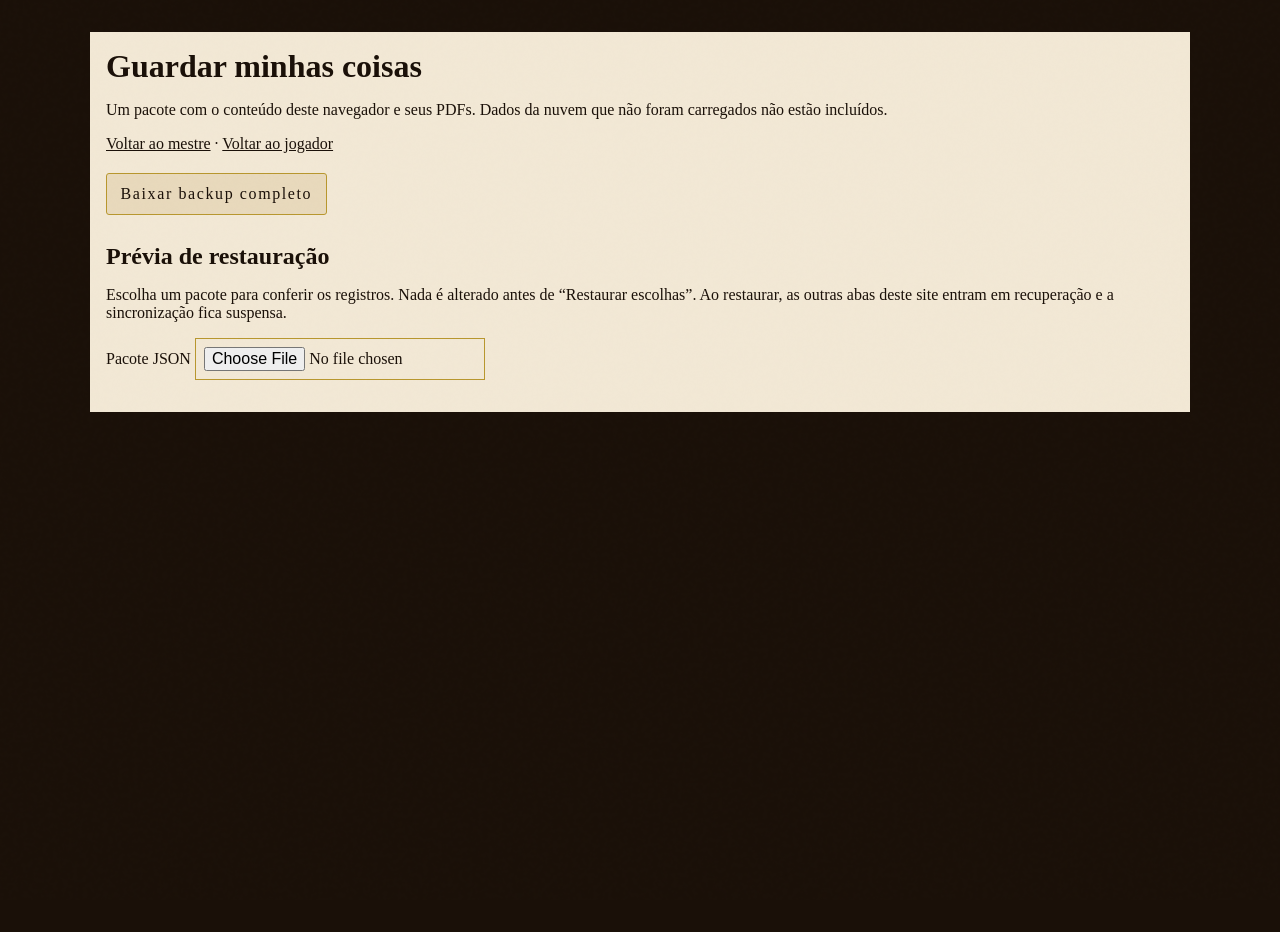
<file: backup.html>
<!doctype html>
<html lang="pt-BR"><head><meta charset="utf-8"><meta name="viewport" content="width=device-width, initial-scale=1"><title>Backup — Grifos Alados</title><link rel="stylesheet" href="css/style.css"><link rel="stylesheet" href="css/caderno.css"><link rel="stylesheet" href="css/acessibilidade.css"></head>
<body><main class="wrapper ga-caderno"><h1>Guardar minhas coisas</h1>
<p>Um pacote com o conteúdo deste navegador e seus PDFs. Dados da nuvem que não foram carregados não estão incluídos.</p>
<p><a href="index.html">Voltar ao mestre</a> · <a href="jogadores.html">Voltar ao jogador</a></p>
<button type="button" class="ga-btn-principal" id="backup-exportar">Baixar backup completo</button>
<h2>Prévia de restauração</h2><p>Escolha um pacote para conferir os registros. Nada é alterado antes de “Restaurar escolhas”. Ao restaurar, as outras abas deste site entram em recuperação e a sincronização fica suspensa.</p>
<label>Pacote JSON <input type="file" accept=".json,application/json" id="backup-arquivo"></label>
<p id="backup-status" role="status"></p><div id="backup-previa"></div>
<button type="button" class="ga-btn-principal" id="backup-aplicar" hidden>Restaurar escolhas</button>
<section id="backup-offline" hidden><h2>Conteúdo restaurado em modo local</h2><p>Confira o resultado nas fichas e ferramentas. Você pode continuar usando o site sem transmitir dados. Ao reconectar, as escolhas normais entre a cópia local e a conta voltarão a aparecer.</p><button type="button" class="ga-btn-sec" id="backup-reconectar">Reativar conexão com a conta</button></section>
</main><script src="js/script.js"></script><script src="js/acessibilidade.js"></script><script src="js/backup-core.js"></script><script src="js/backup-ui.js"></script></body></html>
</file>
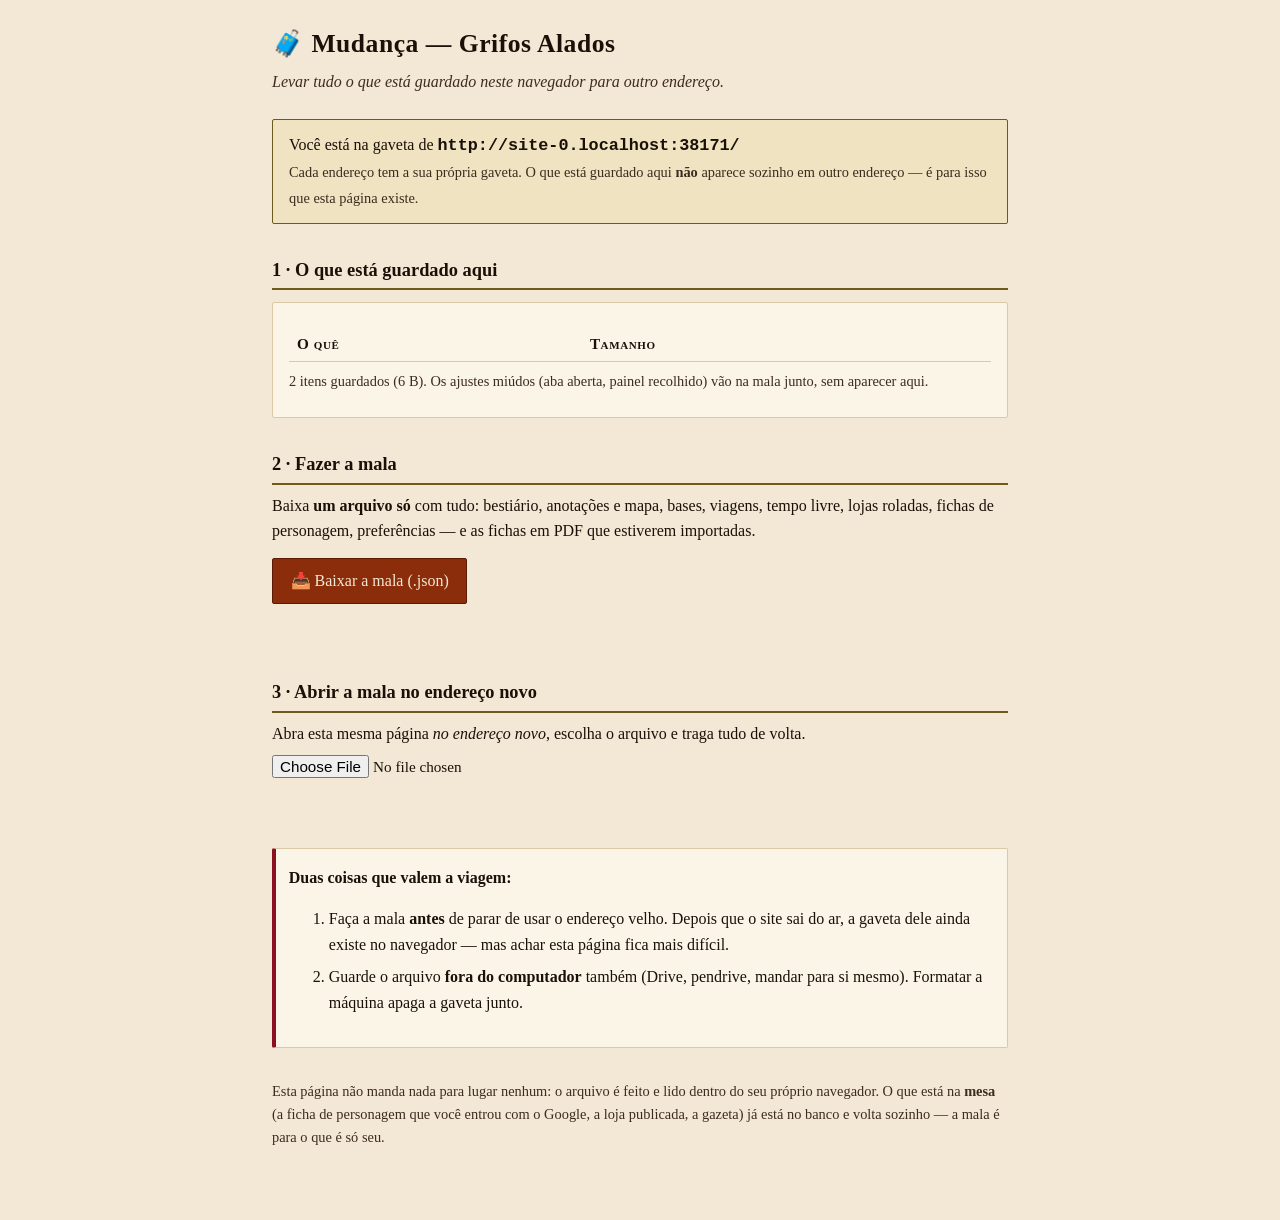
<file: mudanca.html>
<!DOCTYPE html>
<html lang="pt-BR">
<head>
<meta charset="UTF-8">
<meta name="viewport" content="width=device-width, initial-scale=1">
<title>🧳 Mudança — Grifos Alados</title>
<link rel="icon" href="favicon.png">
<style>
  /* ═══════════════════════════════════════════════════════════════
     MUDANCA.HTML — a mala da mudança de endereço.
     Página SOLTA de propósito: não carrega nenhum js/ do site, para
     funcionar em qualquer endereço, inclusive num que ainda não tem
     o site inteiro no ar. Tudo o que ela precisa está aqui dentro.
     ═══════════════════════════════════════════════════════════════ */
  :root {
    --ink: #1a1008; --ink-faded: #3d2b1f; --parchment: #f2e8d5;
    --rust: #8b2c0a; --rust-dark: #5c1a04; --gold-deep: #6e5a1a;
    --gold-pale: #f0e3c2; --border: #d9c9a8; --verde: #2f6f3f;
    --carmim: #8b1020;
  }
  * { box-sizing: border-box; }
  body {
    margin: 0; padding: 1.5rem 1rem 4rem; background: var(--parchment);
    color: var(--ink); font: 1rem/1.6 Georgia, 'Times New Roman', serif;
  }
  .folha { max-width: 46rem; margin: 0 auto; }
  h1 { font-size: 1.6rem; margin: 0 0 .25rem; letter-spacing: .02em; }
  h2 { font-size: 1.15rem; margin: 2rem 0 .5rem; border-bottom: 2px solid var(--gold-deep);
       padding-bottom: .2rem; }
  p  { margin: .5rem 0; }
  .sub { color: var(--ink-faded); margin: 0 0 1.5rem; font-style: italic; }
  .caixa { border: 1px solid var(--border); background: #fbf5e8; padding: 1rem;
           border-radius: 2px; margin: .75rem 0; }
  .onde { background: var(--gold-pale); border: 1px solid var(--gold-deep);
          padding: .75rem 1rem; border-radius: 2px; margin-bottom: 1rem; }
  .onde code { font-size: 1.05rem; font-weight: bold; word-break: break-all; }
  button {
    font: inherit; font-size: 1rem; padding: .6rem 1.1rem; cursor: pointer;
    border: 1px solid var(--rust-dark); background: var(--rust); color: var(--parchment);
    border-radius: 2px; margin: .35rem .35rem .35rem 0;
  }
  button:hover { background: var(--rust-dark); }
  button.leve { background: transparent; color: var(--ink); border-color: var(--ink-faded); }
  button.leve:hover { background: var(--gold-pale); }
  button:disabled { opacity: .45; cursor: not-allowed; }
  button:focus-visible, input:focus-visible { outline: 3px solid var(--rust); outline-offset: 2px; }
  table { border-collapse: collapse; width: 100%; margin: .5rem 0; font-size: .95rem; }
  th, td { text-align: left; padding: .3rem .5rem; border-bottom: 1px solid var(--border); }
  th { font-variant: small-caps; letter-spacing: .04em; }
  td.n { text-align: right; white-space: nowrap; color: var(--ink-faded); }
  .aviso { border-left: 4px solid var(--carmim); padding-left: .8rem; }
  .ok    { color: var(--verde); font-weight: bold; }
  .erro  { color: var(--carmim); font-weight: bold; }
  .nota  { font-size: .9rem; color: var(--ink-faded); }
  .recado { margin-top: .75rem; min-height: 1.5rem; }
  ol li { margin: .4rem 0; }
  input[type=file] { font: inherit; font-size: .95rem; }
  @media (prefers-reduced-motion: no-preference) { button { transition: background .15s; } }
</style>
</head>
<body>
<div class="folha">

  <h1>🧳 Mudança — Grifos Alados</h1>
  <p class="sub">Levar tudo o que está guardado neste navegador para outro endereço.</p>

  <div class="onde">
    Você está na gaveta de <code id="origem">—</code><br>
    <span class="nota">Cada endereço tem a sua própria gaveta. O que está guardado aqui
    <strong>não</strong> aparece sozinho em outro endereço — é para isso que esta página existe.</span>
  </div>

  <h2>1 · O que está guardado aqui</h2>
  <div id="inventario" class="caixa">lendo…</div>

  <h2>2 · Fazer a mala</h2>
  <p>Baixa <strong>um arquivo só</strong> com tudo: bestiário, anotações e mapa, bases, viagens,
     tempo livre, lojas roladas, fichas de personagem, preferências — e as fichas em PDF que
     estiverem importadas.</p>
  <button id="btBaixar">📥 Baixar a mala (.json)</button>
  <div id="recadoBaixar" class="recado"></div>

  <h2>3 · Abrir a mala no endereço novo</h2>
  <p>Abra esta mesma página <em>no endereço novo</em>, escolha o arquivo e traga tudo de volta.</p>
  <p><input type="file" id="arquivo" accept=".json,application/json"></p>
  <div id="previa"></div>
  <div id="recadoTrazer" class="recado"></div>

  <div class="caixa aviso" style="margin-top:2rem">
    <strong>Duas coisas que valem a viagem:</strong>
    <ol>
      <li>Faça a mala <strong>antes</strong> de parar de usar o endereço velho. Depois que o
          site sai do ar, a gaveta dele ainda existe no navegador — mas achar esta página
          fica mais difícil.</li>
      <li>Guarde o arquivo <strong>fora do computador</strong> também (Drive, pendrive,
          mandar para si mesmo). Formatar a máquina apaga a gaveta junto.</li>
    </ol>
  </div>

  <p class="nota" style="margin-top:2rem">
    Esta página não manda nada para lugar nenhum: o arquivo é feito e lido dentro do
    seu próprio navegador. O que está na <strong>mesa</strong> (a ficha de personagem que
    você entrou com o Google, a loja publicada, a gazeta) já está no banco e volta sozinho —
    a mala é para o que é só seu.
  </p>

</div>

<script>
(function () {
  'use strict';

  var DB_NOME = 'grifosAladosFichas', STORE = 'pdfs';
  var PREFIXO = 'grifosAlados.';
  var q = function (id) { return document.getElementById(id); };

  // ── AS DIGITAIS NÃO VIAJAM (18/09/2026) ─────────────────────────
  //  Estas duas chaves não são conteúdo: são a memória de "o que ESTE
  //  navegador já combinou com o banco", chave a chave. O 📡 usa uma
  //  (`syncConhecido`) e a conferência da ficha usa a outra
  //  (`fichaSincronia`).
  //
  //  Levá-las na mala faz o navegador novo MENTIR: ele chega dizendo
  //  "eu já conversei com o banco e combinamos isto", sem nunca ter
  //  conversado. E aí a conferência conclui "aqui não mudou nada, lá
  //  mudou" — e deixa a cópia do banco descer por cima, calada.
  //
  //  Foi o laço de 18/09: a ficha boa (9 poderes, 14 itens) entrava
  //  pela mala e, no primeiro F5, a cópia pobre do banco (0 poderes,
  //  0 itens) descia por cima dela. Restaurar de novo não adiantava,
  //  porque a mala trazia a digital junto e a mentira se repetia.
  //
  //  Sem elas, o navegador novo chega dizendo a verdade — "nunca
  //  conversei com você" — e aí o site PERGUNTA em vez de sobrescrever:
  //  a ficha fica retida com "qual delas fica?", e o 📡 pausa em âmbar.
  //  É exatamente o que essas travas foram feitas para fazer.
  var DIGITAIS = {
    'grifosAlados.fichaSincronia': 'a conferência da ficha',
    'grifosAlados.syncConhecido':  'a trava do 📡',
    'grifosAlados.gavetaSinc':     'a conferência da gaveta da conta'
  };

  // ── Nomes de gente para as chaves técnicas ──────────────────────
  var NOMES = {
    'monstros':                'Bestiário e combates',
    'anotacoes':               'Anotações (ramos)',
    'anotacoesMapa':           'Mapa / linha do tempo',
    'bases':                   'Bases e refúgios',
    'viagens':                 'Viagens',
    'tempo':                   'Tempo livre',
    'lojaLog':                 'Lojas roladas (histórico)',
    'lojaConfig':              'Ajustes da Loja',
    'lojaComunidade':          'Classificação da comunidade',
    'magiasConfig':            'Ajustes dos pergaminhos',
    'recompensasLog':          'Recompensas sorteadas',
    'recompensasFiltros':      'Filtros de recompensa',
    'recompensasModo':         'Modo das recompensas',
    'criacaoItensTabela':      'Criação de itens',
    'criarAmeaca':             'Oficina de criar ameaça',
    'fichasPersonagem':        'Fichas de personagem',
    'fichaRolagens':           'Histórico de rolagens da ficha',
    'fichaGuardadas':          'Fichas guardadas (o "↩ voltar")',
    'fichaSincronia':          'Sincronia das fichas',
    'iniciativaLocal':         'Iniciativa (fora da mesa)',
    'iniciativaGrupo':         'Grupo da iniciativa',
    'noticiasCampanha':        'Campanha da gazeta',
    'acessibilidade':          'Preferências de acessibilidade',
    'syncSala':                'Sala do 📡',
    'syncConhecido':           'Digital do 📡 (a trava)',
    'basesJogadoresInventario':'Caixa de entrada dos jogadores'
  };
  // Desde 13/10/2026 as coisas de uma campanha moram numa chave com o
  // nome dela no fim: `grifosAlados.bases@nuevosol`. Sem separar esse
  // sufixo, a loja e as bases de CADA campanha sumiriam desta tabela
  // (viriam na mala do mesmo jeito, mas quem confere não as veria) —
  // e conferir antes de mudar de endereço é todo o ponto desta página.
  function partes(chave) {
    var curto = chave.indexOf(PREFIXO) === 0 ? chave.slice(PREFIXO.length) : chave;
    var at = curto.indexOf('@');
    return at > 0 ? { base: curto.slice(0, at), mesa: curto.slice(at + 1) }
                  : { base: curto, mesa: '' };
  }
  function bonito(chave) {
    var p = partes(chave);
    var nome = NOMES[p.base] || p.base;
    return p.mesa ? nome + ' — campanha «' + p.mesa + '»' : nome;
  }
  // O que é pequeno demais para merecer uma linha na tabela.
  function miudeza(chave) {
    var p = partes(chave);
    return !NOMES[p.base] || /Abert|Visivel|Subaba|Selecionada|Fechad|Sel$|Forma|Segredo|Ocultas|Recolhido/.test(p.base);
  }
  function kb(n) {
    if (n < 1024) return n + ' B';
    if (n < 1024 * 1024) return Math.round(n / 1024) + ' KB';
    return (n / 1048576).toFixed(1) + ' MB';
  }

  // ── A ARMADILHA DO "JÁ EXISTE" (consertada em 18/09/2026) ───────
  //  O caso real: ele abriu o site novo ANTES de trazer a mala. Só de
  //  abrir, cada aba grava a sua caixa vazia — `{"sessoes":[]}`,
  //  `{"bases":[]}`. Aí "trazer só o que falta" olhou, viu que a chave
  //  existia e PULOU justamente o bestiário, o mapa, as anotações e as
  //  bases: 379 KB de criaturas paradas do lado de fora porque 173 bytes
  //  de nada estavam na frente. A tela não mudava e não havia por quê.
  //
  //  Agora "existe" não basta: tem de ter ALGUMA COISA dentro. A conta é
  //  o total de itens em todas as listas — é a forma de todo arquivo
  //  deste site (sessões, ramos, nós, bases, viagens, fichas). E o
  //  desempate só vale quando a mala TEM conteúdo e o daqui não: assim
  //  uma chave sem lista nenhuma (as preferências, por exemplo) continua
  //  sendo "diferente", e ninguém a sobrescreve sem pedir.
  function itensDentro(texto) {
    var j;
    try { j = JSON.parse(texto); } catch (e) { return -1; }   // -1 = não é JSON: não opino
    var n = 0;
    (function anda(v) {
      if (!v || typeof v !== 'object') return;
      if (Array.isArray(v)) { n += v.length; v.forEach(anda); return; }
      Object.keys(v).forEach(function (k) { anda(v[k]); });
    })(j);
    return n;
  }
  function vazioPertoDeCheio(aqui, naMala) {
    var a = itensDentro(aqui), m = itensDentro(naMala);
    return a === 0 && m > 0;
  }

  // ── A gaveta deste navegador ────────────────────────────────────
  function lerLocalStorage() {
    var tudo = {};
    try {
      for (var i = 0; i < localStorage.length; i++) {
        var k = localStorage.key(i);
        if (k.indexOf(PREFIXO) === 0 && !DIGITAIS[k]) tudo[k] = localStorage.getItem(k);
      }
    } catch (e) { /* navegador com armazenamento bloqueado */ }
    return tudo;
  }

  // ── As fichas em PDF (IndexedDB) ────────────────────────────────
  function abrirBanco() {
    return new Promise(function (res) {
      if (!window.indexedDB) return res(null);
      var r;
      try { r = indexedDB.open(DB_NOME, 1); } catch (e) { return res(null); }
      r.onupgradeneeded = function () {
        try {
          if (!r.result.objectStoreNames.contains(STORE))
            r.result.createObjectStore(STORE, { keyPath: 'id' });
        } catch (e) {}
      };
      r.onsuccess = function () { res(r.result); };
      r.onerror = function () { res(null); };
      r.onblocked = function () { res(null); };
      setTimeout(function () { res(null); }, 3000);
    });
  }
  function lerPdfs() {
    return abrirBanco().then(function (db) {
      if (!db) return [];
      return new Promise(function (res) {
        try {
          var p = db.transaction(STORE, 'readonly').objectStore(STORE).getAll();
          p.onsuccess = function () { res(p.result || []); };
          p.onerror = function () { res([]); };
        } catch (e) { res([]); }
      });
    });
  }
  function gravarPdfs(lista) {
    return abrirBanco().then(function (db) {
      if (!db || !lista.length) return 0;
      return new Promise(function (res) {
        var t = db.transaction(STORE, 'readwrite'), o = t.objectStore(STORE), n = 0;
        lista.forEach(function (f) { try { o.put(f); n++; } catch (e) {} });
        t.oncomplete = function () { res(n); };
        t.onerror = function () { res(n); };
      });
    });
  }
  // ArrayBuffer ↔ base64, em pedaços: um PDF inteiro de uma vez
  // estoura a pilha do apply().
  function paraBase64(buffer) {
    var b = new Uint8Array(buffer), s = '', passo = 8192;
    for (var i = 0; i < b.length; i += passo)
      s += String.fromCharCode.apply(null, b.subarray(i, i + passo));
    return btoa(s);
  }
  function deBase64(txt) {
    var s = atob(txt), b = new Uint8Array(s.length);
    for (var i = 0; i < s.length; i++) b[i] = s.charCodeAt(i);
    return b.buffer;
  }

  // ── 1 · O inventário desta gaveta ───────────────────────────────
  function mostrarInventario() {
    q('origem').textContent = location.origin + location.pathname.replace(/[^/]*$/, '');
    var ls = lerLocalStorage();
    lerPdfs().then(function (pdfs) {
      var chaves = Object.keys(ls);
      if (!chaves.length && !pdfs.length) {
        q('inventario').innerHTML = '<p class="aviso"><strong>Esta gaveta está vazia.</strong> ' +
          'Ou este navegador nunca abriu o site neste endereço, ou você já está no endereço novo — ' +
          'nesse caso, vá direto ao passo 3.</p>';
        return;
      }
      var linhas = chaves.filter(function (k) { return !miudeza(k); })
        .sort(function (a, b) { return (ls[b] || '').length - (ls[a] || '').length; })
        .map(function (k) {
          return '<tr><td>' + bonito(k) + '</td><td class="n">' + kb((ls[k] || '').length) + '</td></tr>';
        });
      pdfs.forEach(function (f) {
        linhas.push('<tr><td>📄 ' + (f.nome || 'ficha em PDF') + '</td><td class="n">' +
                    kb(f.dados ? f.dados.byteLength : 0) + '</td></tr>');
      });
      var total = chaves.reduce(function (s, k) { return s + (ls[k] || '').length; }, 0);
      q('inventario').innerHTML =
        '<table><thead><tr><th>O quê</th><th class="n">Tamanho</th></tr></thead><tbody>' +
        linhas.join('') + '</tbody></table>' +
        '<p class="nota">' + chaves.length + ' itens guardados (' + kb(total) + ')' +
        (pdfs.length ? ' e ' + pdfs.length + ' ficha(s) em PDF' : '') +
        '. Os ajustes miúdos (aba aberta, painel recolhido) vão na mala junto, sem aparecer aqui.</p>';
    });
  }

  // ── 2 · Fazer a mala ────────────────────────────────────────────
  q('btBaixar').addEventListener('click', function () {
    var bt = this, recado = q('recadoBaixar');
    bt.disabled = true; recado.textContent = 'Juntando…';
    var ls = lerLocalStorage();
    lerPdfs().then(function (pdfs) {
      var pacote = {
        formato: 'grifos-alados/mala',
        versao: 1,
        origem: location.origin + location.pathname,
        quando: new Date().toISOString(),
        localStorage: ls,
        pdfs: pdfs.map(function (f) {
          return { id: f.id, nome: f.nome, tamanho: f.tamanho,
                   dados64: f.dados ? paraBase64(f.dados) : '' };
        })
      };
      var texto = JSON.stringify(pacote);
      var data = new Date().toISOString().slice(0, 10);
      var a = document.createElement('a');
      a.href = URL.createObjectURL(new Blob([texto], { type: 'application/json' }));
      a.download = 'grifos-alados-mala-' + data + '.json';
      document.body.appendChild(a); a.click();
      setTimeout(function () { URL.revokeObjectURL(a.href); a.remove(); }, 5000);
      recado.innerHTML = '<span class="ok">✓ Mala feita</span> — ' + kb(texto.length) +
        ', com ' + Object.keys(ls).length + ' itens' +
        (pdfs.length ? ' e ' + pdfs.length + ' PDF(s)' : '') +
        '. Guarde o arquivo em um lugar seguro antes de fechar esta página.';
      bt.disabled = false;
    })['catch'](function (e) {
      recado.innerHTML = '<span class="erro">Não deu para fazer a mala:</span> ' + e.message;
      bt.disabled = false;
    });
  });

  // ── 3 · Abrir a mala ────────────────────────────────────────────
  var pacoteLido = null;

  q('arquivo').addEventListener('change', function () {
    var f = this.files && this.files[0];
    q('previa').innerHTML = ''; q('recadoTrazer').innerHTML = ''; pacoteLido = null;
    if (!f) return;
    var leitor = new FileReader();
    leitor.onload = function () {
      try { pacoteLido = JSON.parse(leitor.result); }
      catch (e) {
        q('recadoTrazer').innerHTML = '<span class="erro">Este arquivo não é uma mala do Grifos Alados.</span>';
        return;
      }
      if (!pacoteLido || !pacoteLido.localStorage) {
        q('recadoTrazer').innerHTML = '<span class="erro">Falta o conteúdo: este arquivo não é uma mala ' +
          '(os backups .json de UMA aba do site se importam pela própria aba, não aqui).</span>';
        pacoteLido = null; return;
      }
      previsao();
    };
    leitor.readAsText(f);
  });

  // chave → 'novo' | 'vazio' | 'conflito' | 'igual'; decidido uma vez só,
  // na prévia, e é o MESMO mapa que o trazer() usa. Assim o que a tela
  // promete e o que o botão faz não podem divergir.
  var plano = {};

  function previsao() {
    var daMala = pacoteLido.localStorage, aqui = lerLocalStorage();
    var novos = [], vazios = [], porCima = [], iguais = 0;
    plano = {};
    Object.keys(daMala).forEach(function (k) {
      if (!(k in aqui))                            { plano[k] = 'novo';     if (!miudeza(k)) novos.push(k); }
      else if (aqui[k] === daMala[k])              { plano[k] = 'igual';    iguais++; }
      else if (vazioPertoDeCheio(aqui[k], daMala[k])) { plano[k] = 'vazio'; if (!miudeza(k)) vazios.push(k); }
      else                                         { plano[k] = 'conflito'; if (!miudeza(k)) porCima.push(k); }
    });
    var pdfs = (pacoteLido.pdfs || []).length;
    var quando = pacoteLido.quando ? new Date(pacoteLido.quando).toLocaleString('pt-BR') : '?';
    var deFora = String(pacoteLido.origem || '');
    var html = '<div class="caixa"><p><strong>Mala de ' + deFora + '</strong><br>' +
      '<span class="nota">feita em ' + quando + '</span></p>';

    // Uma mala feita do arquivo no disco é a cópia velha, e foi assim que
    // a primeira mudança quase perdeu o bestiário. Avisar aqui é barato.
    if (deFora.indexOf('file:///') === 0) {
      html += '<p class="aviso"><strong>⚠ Esta mala foi feita do arquivo no disco</strong> ' +
        '(<code>file:///…</code>), não do site publicado. Essa costuma ser uma cópia ' +
        '<strong>mais velha</strong>. Se você tem outra, feita com o site aberto em ' +
        '<code>https://…</code>, prefira aquela.</p>';
    }

    html += '<p>' + novos.length + ' item(ns) que <strong>não existem</strong> aqui' +
            (pdfs ? ', ' + pdfs + ' ficha(s) em PDF' : '') + '.</p>';
    if (vazios.length) {
      html += '<p><strong>' + vazios.length + ' item(ns) existem aqui mas estão VAZIOS</strong> — ' +
        'é a caixa que o site cria sozinho só de você abrir a aba:<br>' +
        vazios.map(bonito).join(' · ') + '<br>' +
        '<span class="nota">Estes entram junto com "o que falta": um vazio não é conteúdo.</span></p>';
    }
    if (iguais) html += '<p class="nota">' + iguais + ' já estão idênticos.</p>';
    if (porCima.length) {
      html += '<p class="aviso"><strong>' + porCima.length + ' item(ns) têm conteúdo aqui E na mala, e são diferentes:</strong><br>' +
        porCima.map(bonito).join(' · ') + '<br>' +
        '<span class="nota">Só estes ficam de fora. ' +
        '"Trazer tudo por cima" troca o daqui pelo da mala — inclusive estes.</span></p>';
    }
    html += '<button id="btFalta">📦 Trazer o que falta' + (vazios.length ? ' e o que está vazio' : '') + '</button>' +
            '<button id="btTudo" class="leve">⚠ Trazer tudo por cima</button></div>';
    q('previa').innerHTML = html;
    q('btFalta').addEventListener('click', function () { trazer(false); });
    q('btTudo').addEventListener('click', function () { trazer(true); });
  }

  function trazer(porCima) {
    if (!pacoteLido) return;
    var daMala = pacoteLido.localStorage, n = 0, pulados = 0, falhou = 0, digitais = 0;
    Object.keys(daMala).forEach(function (k) {
      // Uma mala antiga pode trazer as digitais; elas ficam de fora, e
      // as que houver AQUI são apagadas — este navegador não combinou
      // nada com o banco ainda, e tem de chegar dizendo isso.
      if (DIGITAIS[k]) { try { localStorage.removeItem(k); } catch (e) {} digitais++; return; }
      // Sem "tudo por cima", só entra o que não existe, o que está vazio
      // e o que já é idêntico (esse não muda nada, mas não custa).
      if (!porCima && plano[k] === 'conflito') { pulados++; return; }
      try { localStorage.setItem(k, daMala[k]); n++; }
      catch (e) { falhou++; }
    });
    // e mesmo que a mala não as trouxesse, o destino não pode ficar com
    // uma digital velha de uma conversa que não foi deste navegador
    Object.keys(DIGITAIS).forEach(function (k) { try { localStorage.removeItem(k); } catch (e) {} });
    var pdfs = (pacoteLido.pdfs || []).map(function (f) {
      return { id: f.id, nome: f.nome, tamanho: f.tamanho,
               dados: f.dados64 ? deBase64(f.dados64) : new ArrayBuffer(0) };
    });
    gravarPdfs(pdfs).then(function (quantos) {
      var msg = '<span class="ok">✓ ' + n + ' item(ns) trazido(s)</span>';
      if (quantos) msg += ' e ' + quantos + ' ficha(s) em PDF';
      if (pulados) msg += ' · ' + pulados + ' pulado(s) por já terem conteúdo diferente aqui';
      if (falhou) msg += ' · <span class="erro">' + falhou + ' não couberam</span> ' +
        '(a gaveta do navegador tem limite; apague o que não usa e tente de novo)';
      msg += '.<br><strong>Agora abra o site</strong> — está tudo no lugar.';
      msg += '<br><span class="nota">Se você já tinha entrado com o Google, o site pode ' +
        'perguntar <em>“esta ficha mudou aqui e na mesa — qual fica?”</em>. É esperado: ' +
        'este navegador é novo para o banco. Escolha <strong>a daqui</strong> se a mala ' +
        'for a sua cópia boa — a outra fica guardada, com um “↩ voltar”.</span>';
      q('recadoTrazer').innerHTML = msg;
      mostrarInventario();
    });
  }

  mostrarInventario();
})();
</script>
</body>
</html>
</file>
<file: css/style.css>
/* ══════════════════════════════════════════════════════════════════
   A LÓGICA DAS CORES (01/11/2026)
   Três paletas — esta, html.ga-noturno e html.ga-pele-nova — e nenhuma
   das 20 folhas de aba escreve cor própria: todas leem estas variáveis.
   Para isso continuar funcionando, cada token tem UM papel e UM piso:

   1. TINTA — tudo que aparece em `color:`.
      Piso: 4,5:1 sobre o PIOR fundo em que pode cair (o --parchment3 e
      o --gold-pale, não só o --parchment). É o piso de texto pequeno da
      WCAG, e vale nas três paletas.

   2. METAL — --gold, --gold-light e --gold-dim: fio, moldura, sombra
      interna, separador. NUNCA texto. Quem precisa de ouro escrito usa
      --gold-deep, que é o ouro de TINTA.
      (Era aqui que mais doía: --gold-dim fazia os dois trabalhos, com
      151 usos de fio e 19 de texto, e como texto dava 2,30:1 na pele
      nova. Os 19 passaram para --gold-deep.)

   3. PREENCHIMENTO — cor que vira FUNDO com letra por cima
      (--rust-dark, --verde-dark, --carmim, --azul, --teal, --neutra,
      --gold-deep). Piso: 4,5:1 contra a letra que vai em cima.

   E a regra que resolve o modo noturno de uma vez:
   QUANDO O FUNDO NÃO INVERTE, O TEXTO TAMBÉM NÃO PODE INVERTER.
   Fundo que não inverte é o ouro, a --faixa, uma cor fixa escrita no
   CSS e uma cor que vem do dado (o --cor de cada livro, de cada deus).
   Nesses casos a letra é --faixa (sempre escura) ou --faixa-tinta
   (sempre clara) — nunca --ink nem --parchment, que trocam de lado.

   COMO CONFERIR: o medidor cruza texto × fundo nas três paletas, e a
   varredura ao vivo mede cada nó de texto do DOM nas 13 abas. Está em
   docs/logica-das-cores.md, com o roteiro.
   ══════════════════════════════════════════════════════════════════ */
:root {
  /* ── PALETA DA GAZETA ─────────────────────────────────────────── */
  --ink:        #1a1008;
  --ink-faded:  #3d2b1f;
  --parchment:  #f2e8d5;
  --parchment2: #e8d9bc;
  --parchment3: #d9c9a8;
  --rust:       #8b2c0a;
  --rust-dark:  #5c1a04;
  --gold:       #b8972e;
  --gold-light: #d4af37;
  --shadow:     rgba(26,16,8,0.18);

  /* ── ACENTOS SEMÂNTICOS ───────────────────────────────────────────
     Cores que já circulavam soltas pelos arquivos (o mesmo verde escrito
     de seis jeitos, o mesmo dourado de quatro). Agora cada intenção tem
     um nome só — use o nome, não recole o hexadecimal. */
  --verde:      #296137;   /* confirmado, ativo, ganho */
  --verde-dark: #2f5d33;   /* o mesmo verde preenchendo um fundo */
  --azul:       #265a80;   /* informação, referência de livro */
  --teal:       #186054;   /* mesa ao vivo (📡) conectada */
  --carmim:     #8b1020;   /* remover, erro, perda */
  --neutra:     #5e544a;   /* item que não escolheu cor — var(--cor, …) */
  --roxo:       #593877;   /* magia: tinta e preenchimento adaptáveis */
  --tormenta:   #8a1c4a;
  --papel-reflexo: rgba(255,255,255,0.35);
  --papel-zebra: rgba(232,217,188,0.55);
  --cor-mistura: 40%;     /* cores de categorias também precisam ser tinta legível */
  --gold-deep:  #675418;   /* dourado escuro: legível como texto no pergaminho */
  --gold-pale:  #f0e3c2;   /* realce quente: linha marcada, painel em foco */

  /* ── AS CORES DA ROLAGEM ──────────────────────────────────────────
     A pílula do resultado (Ataque, Dano, 💥 Crítico) e a marca de dano
     massivo escreviam cor própria: hexadecimais CLAROS cravados no
     CSS. No modo noturno o fundo continuava claro e a letra invertia
     para clara em cima dele — o número do dano e o do crítico caíam
     para 2,2:1, e o 1 natural (#b3261e) para 2,5:1 contra o papel
     escuro. São PREENCHIMENTO, e preenchimento tem um valor por
     paleta; é o que estes quatro passam a ter.
       --res-faixa       a listra clara do crítico (a outra é --gold-pale)
       --res-erro        o fundo da rolagem que não deu certo
       --res-perigo      o fundo da marca de dano massivo
       --res-perigo-fio  o fio dela                                     */
  --res-faixa:      #f6d9a8;
  --res-erro:       #f7e3e0;
  --res-perigo:     #f0c3bb;
  --res-perigo-fio: #d39086;
  --res-perigo-tinta: #6a1d12;

  /* ── A FAIXA ESCURA ───────────────────────────────────────────
     O masthead, a barra de seções, a aba ativa, o chip ativo: a cara
     da gazeta é faixa escura com letra clara e ouro por cima. Isso é
     MARCA, não superfície — e por isso NÃO inverte no modo noturno.
     Antes a faixa era `background: var(--faixa)`, e como --ink é a
     TINTA (que clareia à noite) a faixa clareava junto: a barra de
     navegação inteira virava uma tira creme no meio da página
     escura, e o ouro em cima dela ficava em 1,08:1.
     Use --faixa para o fundo, --faixa-tinta para a letra e
     --faixa-ouro para o ouro escrito nela. NUNCA --ink como fundo. */
  --faixa:       #1a1008;
  --faixa-tinta: #f2e8d5;
  --faixa-ouro:  #d4af37;
  --linha-hover:#e6d6b4;   /* zebra de tabela sob o ponteiro */

  /* ── SISTEMA ──────────────────────────────────────────────────── */
  --raio:       2px;                  /* canto padrão de caixas, selos e chips */
  --foco:       var(--rust);          /* anel de foco do teclado */

  /* aliases herdados do gerador-recompensas.html original */
  --text:      #1a1008;
  --text-mid:  #3d2b1f;
  --text-dim:  #65523e;
  --gold-dim:  #8a7320;
  --border:    #d9c9a8;
}

*, *::before, *::after { box-sizing: border-box; margin: 0; padding: 0; }

html { scroll-behavior: smooth; }

/* Calculada onde a categoria é definida: herda a cor correta de cada
   livro, condição ou anotação, sem clarear os seus fios decorativos. */
[style*="--cor:"] {
  --cor-legivel: color-mix(in srgb, var(--cor) var(--cor-mistura), var(--ink));
}
[style*="--cond:"] {
  --cond-legivel: color-mix(in srgb, var(--cond) var(--cor-mistura), var(--ink));
}

/* O texto de fundo das caixas é EXEMPLO, não resposta (25/11/2026: "parecem
   que ESTÃO ESCRITAS ali"). Itálico e mais claro, no site inteiro — quem
   tem regra própria (busca da Loja, dano real…) continua com a dela. */
input::placeholder, textarea::placeholder {
  color: var(--text-dim);
  font-style: italic;
  opacity: 0.6;
}

body {
  background: var(--faixa);
  font-family: var(--ga-fonte-corpo);
  color: var(--ink);
  min-height: 100vh;
}

/* ── NOISE TEXTURE OVERLAY ── */
body::before {
  content: '';
  position: fixed;
  inset: 0;
  pointer-events: none;
  z-index: 9999;
  background-image: url("data:image/svg+xml,%3Csvg viewBox='0 0 200 200' xmlns='http://www.w3.org/2000/svg'%3E%3Cfilter id='n'%3E%3CfeTurbulence type='fractalNoise' baseFrequency='0.9' numOctaves='4' stitchTiles='stitch'/%3E%3C/filter%3E%3Crect width='100%25' height='100%25' filter='url(%23n)' opacity='0.04'/%3E%3C/svg%3E");
  opacity: 0.35;
}

/* ══════════════════════════════════════════════════════════════════
   BASE COMPARTILHADA — cursor de texto, seleção, foco, barras de
   rolagem e movimento. Vale para todas as abas; cada arquivo de aba
   só precisa cuidar do que é seu.
   ══════════════════════════════════════════════════════════════════ */

/* ── CURSOR DE TEXTO ───────────────────────────────────────────────
   O I-beam do sistema é um traço fino: em temas de ponteiro claro ele
   some no pergaminho (#f2e8d5) — e some justo enquanto se escreve, que
   é quando mais se precisa dele. Este é desenhado em tinta com halo de
   pergaminho: o miolo escuro aparece no claro, o halo aparece no
   escuro. Ponto de mira no meio da haste (6 12). */
:root {
  --cursor-texto:
    url("data:image/svg+xml,%3Csvg xmlns='http://www.w3.org/2000/svg' width='12' height='24'%3E%3Cg fill='none' stroke-linecap='round'%3E%3Cpath d='M6 3v18M3 3h6M3 21h6' stroke='%23f2e8d5' stroke-width='3.6'/%3E%3Cpath d='M6 3v18M3 3h6M3 21h6' stroke='%231a1008' stroke-width='1.5'/%3E%3C/g%3E%3C/svg%3E") 6 12,
    text;
}

input[type="text"], input[type="search"], input[type="number"],
input[type="password"], input[type="url"], input[type="email"],
input:not([type]), textarea, [contenteditable="true"] {
  cursor: var(--cursor-texto);
  caret-color: var(--rust);      /* o traço piscante em ferrugem: acha-se de longe */
}

/* ── SELEÇÃO ───────────────────────────────────────────────────────
   O azul do navegador é a única coisa na página que não é de Arton.
   Ouro chapado com tinta por cima funciona igual sobre pergaminho e
   sobre as caixas escuras (nuvens de regra, cabeçalhos). */
::selection { background: var(--gold); color: var(--faixa); }

/* ── FOCO DE TECLADO ───────────────────────────────────────────────
   Um anel só, em toda parte. Também serve de âncora visual: mesmo se o
   ponteiro se perder, o campo em que se está escrevendo continua óbvio. */
:where(a, button, summary, select, input[type="range"],
       input[type="checkbox"], input[type="radio"],
       [role="button"], [tabindex]):focus-visible {
  outline: 2px solid var(--foco);
  outline-offset: 1px;
}

/* Sobre tinta escura a ferrugem some — nestas superfícies o anel vira
   dourado. Trocando só o token, tudo que estiver dentro acompanha. */
nav#main-nav,
footer,
.ga-tip-pop,
.bs-base-cab,
.mz-sessao-cabecalho,
.mz-cena-cabecalho,
.prog-table thead { --foco: var(--gold-light); }

/* ── BARRAS DE ROLAGEM ─────────────────────────────────────────────
   O cinza do sistema era o outro pedaço "branco demais" do site. */
* { scrollbar-width: thin; scrollbar-color: var(--parchment3) transparent; }
::-webkit-scrollbar { width: 10px; height: 10px; }
::-webkit-scrollbar-track { background: transparent; }
::-webkit-scrollbar-thumb {
  background: var(--parchment3);
  background-clip: padding-box;      /* a borda transparente vira folga */
  border: 2px solid transparent;
  border-radius: 999px;
}
::-webkit-scrollbar-thumb:hover { background: var(--gold-dim); }
::-webkit-scrollbar-corner { background: transparent; }

/* ── MOVIMENTO ─────────────────────────────────────────────────────
   Quem pediu menos animação no sistema recebe menos animação aqui. */
@media (prefers-reduced-motion: reduce) {
  *, *::before, *::after {
    animation-duration: 0.01ms !important;
    animation-iteration-count: 1 !important;
    transition-duration: 0.01ms !important;
    scroll-behavior: auto !important;
  }
}

/* ── NAV BAR — linha de seções da gazeta (faixa fina, fixa ao rolar) ── */
nav#main-nav {
  background:
    linear-gradient(180deg, rgba(255,255,255,0.05), rgba(0,0,0,0.28)),
    var(--faixa);
  border-top: 1px solid var(--gold-dim);
  border-bottom: 3px double var(--gold);
  position: sticky;
  top: 0;
  z-index: 100;
  overflow-x: auto;
  overflow-y: hidden;
  scrollbar-width: none;                 /* Firefox */
  -webkit-overflow-scrolling: touch;
}
nav#main-nav::-webkit-scrollbar { display: none; }   /* Chromium / Safari */

.nav-inner {
  display: flex;
  justify-content: center;
  align-items: stretch;
  min-width: max-content;                /* deixa rolar quando não couber */
  margin: 0 auto;
  padding: 0 0.4rem;
}

.nav-link {
  font-family: var(--ga-fonte-rotulo);
  font-size: 0.74rem;
  font-weight: 600;
  letter-spacing: 0.11em;

  white-space: nowrap;
  color: var(--faixa-tinta);
  text-decoration: none;
  padding: 0.58rem 0.9rem 0.5rem;
  border-bottom: 3px solid transparent;  /* trilho do sublinhado dourado ativo */
  transition: color 0.18s, background 0.18s, border-color 0.18s;
}
.nav-link + .nav-link { border-left: 1px solid rgba(184,151,46,0.20); }

.nav-link:hover {
  color: var(--faixa-ouro);
  background: rgba(184,151,46,0.10);
}
.nav-link.active {
  color: var(--faixa-ouro);
  background: linear-gradient(180deg, rgba(184,151,46,0.18), rgba(184,151,46,0.03));
  border-bottom-color: var(--gold);
}

/* ── OS MENUS DA FAIXA (leva 2, 01/11/2026) ────────────────────────
   As treze seções em fileira somavam ~1600px. Agora 📰 Notícias fica
   solta e as outras doze moram em quatro menus; os <a> são os MESMOS
   elementos de antes (ver o comentário do <nav> no index.html).

   O botão do grupo é um .nav-link em tudo menos no nome: mesma fonte,
   mesmo padding, mesmo trilho de sublinhado. Assim a faixa continua
   sendo uma linha de rótulos, não uma barra de botões. */
.nav-grupo { position: relative; display: flex; }

.nav-grupo-btn {
  display: flex;
  align-items: center;
  gap: 0.35rem;

  font-family: var(--ga-fonte-rotulo);
  font-size: 0.74rem;
  font-weight: 600;
  letter-spacing: 0.11em;
  white-space: nowrap;
  color: var(--faixa-tinta);

  padding: 0.58rem 0.9rem 0.5rem;
  background: none;
  border: none;
  border-bottom: 3px solid transparent;   /* o mesmo trilho do .nav-link */
  cursor: pointer;
  transition: color 0.18s, background 0.18s, border-color 0.18s;
}
.nav-link + .nav-grupo .nav-grupo-btn,
.nav-grupo + .nav-grupo .nav-grupo-btn { border-left: 1px solid rgba(184,151,46,0.20); }

.nav-grupo-btn:hover { color: var(--faixa-ouro); background: rgba(184,151,46,0.10); }

.nav-grupo-seta {
  font-size: 0.6em;
  line-height: 1;
  opacity: 0.7;
  transition: transform 0.18s;
}
.nav-grupo--aberto .nav-grupo-seta { transform: rotate(180deg); }

/* o grupo que CONTÉM a seção aberta usa o mesmo realce do .nav-link.active:
   sem isto, a faixa fechada não diria onde você está */
.nav-grupo-btn--ativa {
  color: var(--faixa-ouro);
  background: linear-gradient(180deg, rgba(184,151,46,0.18), rgba(184,151,46,0.03));
  border-bottom-color: var(--gold);
}
/* aberto, o botão se cola ao painel: o trilho dourado vira a emenda */
.nav-grupo--aberto .nav-grupo-btn {
  color: var(--faixa-ouro);
  background: var(--faixa);
  border-bottom-color: var(--gold);
}

/* ── o painel ── */
.nav-grupo-menu {
  display: none;
  position: absolute;
  top: 100%;
  left: 0;
  z-index: 120;
  min-width: 100%;
  flex-direction: column;
  padding: 0.25rem 0;
  background:
    linear-gradient(180deg, rgba(255,255,255,0.05), rgba(0,0,0,0.28)),
    var(--faixa);
  border: 1px solid var(--gold-dim);
  border-top: none;
  border-radius: 0 0 var(--raio) var(--raio);
  box-shadow: 0 10px 26px rgba(0,0,0,0.45);
}
.nav-grupo--aberto .nav-grupo-menu { display: flex; }

/* o painel encostado na borda direita da tela abre para dentro */
.nav-grupo--a-esquerda .nav-grupo-menu { left: auto; right: 0; }

/* dentro do painel o rótulo é uma linha de lista, não uma aba da faixa */
.nav-grupo-menu .nav-link {
  display: flex;
  align-items: center;
  padding: 0.6rem 1.1rem 0.6rem 0.9rem;
  border-bottom: none;
  border-left: 3px solid transparent;    /* o trilho ativo vira barra lateral */
}
.nav-grupo-menu .nav-link + .nav-link { border-left: 3px solid transparent; }
.nav-grupo-menu .nav-link.active {
  border-bottom-color: transparent;
  border-left-color: var(--gold);
}

/* ── WRAPPER ── */
.wrapper {
  max-width: 1120px;
  margin: 0 auto;
  padding: 0 1.5rem 3rem;
}

/* ── MASTHEAD ── */
header {
  background: var(--parchment);
  border-bottom: 4px solid var(--ink);
  text-align: center;
  padding: 2.2rem 1.5rem 1.4rem;
  position: relative;
  overflow: hidden;
}

header::before, header::after {
  content: '';
  position: absolute;
  left: 0; right: 0;
  height: 6px;
}
header::before { top: 0; background: repeating-linear-gradient(90deg, var(--rust) 0 6px, var(--ink) 6px 12px); }
header::after  { bottom: 0; background: repeating-linear-gradient(90deg, var(--gold) 0 4px, transparent 4px 8px); }

.masthead-ornament {
  font-family: var(--ga-fonte-rotulo);
  font-size: 0.72rem;
  letter-spacing: 0.4em;
  color: var(--rust);

  margin-bottom: 0.5rem;
}

.masthead-title {
  font-family: var(--ga-fonte-gazeta);
  font-size: clamp(2.8rem, 7vw, 5.5rem);
  color: var(--ink);
  line-height: 1;
  letter-spacing: 0.02em;
}

.masthead-sub {
  font-family: var(--ga-fonte-nota);
  font-style: italic;
  font-size: 1rem;
  color: var(--rust-dark);
  margin-top: 0.3rem;
  letter-spacing: 0.06em;
}

.masthead-rule {
  display: flex;
  align-items: center;
  gap: 0.8rem;
  margin: 1rem 0 0.6rem;
}
.masthead-rule span { flex: 1; height: 1px; background: var(--faixa); }
.masthead-rule em {
  font-family: var(--ga-fonte-rotulo);
  font-size: 0.7rem;
  letter-spacing: 0.2em;
  color: var(--ink-faded);
}

.masthead-meta {
  display: flex;
  justify-content: space-between;
  font-size: 0.75rem;
  font-family: var(--ga-fonte-rotulo);
  letter-spacing: 0.08em;
  color: var(--ink-faded);
  border-top: 1px solid var(--ink-faded);
  padding-top: 0.5rem;
  margin-top: 0.4rem;
}

/* ── SECTIONS ── */
section {
  display: none;
  background: var(--parchment);
  min-height: 80vh;
}
section.active { display: flow-root; }

/* ── NOTICIAS ── */
.year-block { padding: 2.5rem 0 0; }

.year-header {
  display: flex;
  align-items: center;
  gap: 1rem;
  margin-bottom: 1.8rem;
}
.year-header hr { flex: 1; border: none; border-top: 2px solid var(--ink); }
.year-header h2 {
  font-family: var(--ga-fonte-titulo);
  font-size: 1rem;
  font-weight: 900;
  letter-spacing: 0.28em;
  color: var(--ink);
  text-transform: uppercase;
  white-space: nowrap;
  padding: 0.3rem 1rem;
  border: 2px solid var(--ink);
  background: var(--parchment2);
}

/* Grid newspaper layout */
.news-grid {
  display: grid;
  grid-template-columns: repeat(12, 1fr);
  column-gap: 0.9rem;
  row-gap: 0.9rem;
  border-top: 3px solid var(--ink);
  padding-top: 0.9rem;
}

/* Card variants — each card is a fully closed box */
.news-card {
  padding: 1.2rem 0.8rem 1.4rem;
  border: 1px solid var(--ink-faded);
  border-radius: var(--raio);
  position: relative;
  background: var(--parchment);
}

.news-card.span-12 { grid-column: span 12; border-color: var(--ink); border-width: 2px; }
.news-card.span-8  { grid-column: span 8; }
.news-card.span-4  { grid-column: span 4; }
.news-card.span-6  { grid-column: span 6; }
.news-card.span-3  { grid-column: span 3; }

.news-tag {
  font-family: var(--ga-fonte-rotulo);
  font-size: 0.6rem;
  font-weight: 600;
  letter-spacing: 0.22em;

  color: var(--rust);
  margin-bottom: 0.35rem;
  display: block;
}

.news-title {
  font-family: var(--ga-fonte-titulo);
  font-weight: 900;
  line-height: 1.18;
  color: var(--ink);
  margin-bottom: 0.4rem;
}
.span-12 .news-title { font-size: clamp(1.6rem, 3vw, 2.4rem); }
.span-8  .news-title { font-size: clamp(1.2rem, 2vw, 1.65rem); }
.span-6  .news-title { font-size: clamp(1rem, 1.6vw, 1.35rem); }
.span-4  .news-title { font-size: 1.1rem; }
.span-3  .news-title { font-size: 0.95rem; }

.news-date {
  font-family: var(--ga-fonte-nota);
  font-style: italic;
  font-size: 0.8rem;
  color: var(--rust-dark);
  margin-bottom: 0.65rem;
  display: block;
}

.news-rule {
  width: 2.5rem;
  border: none;
  border-top: 2px solid var(--rust);
  margin: 0.5rem 0 0.6rem;
}

.news-body {
  font-size: 0.92rem;
  line-height: 1.7;
  color: var(--ink-faded);
  text-align: justify;
  hyphens: auto;
}
.span-12 .news-body { font-size: 1rem; column-count: 3; column-gap: 1.6rem; column-rule: 1px solid rgba(61,43,31,0.22); }
.span-8  .news-body { column-count: 2; column-gap: 1.2rem; column-rule: 1px solid rgba(61,43,31,0.22); }

/* ── DROP CAP & MANCHETE — abertura de gazeta ─────────────────────── */
/* Capitular nas matérias grandes (manchetes e matérias largas) */
.news-card.span-12 .news-body::first-letter,
.news-card.span-8  .news-body::first-letter {
  float: left;
  font-family: var(--ga-fonte-titulo);
  font-weight: 900;
  font-size: 3.3em;
  line-height: 0.72;
  padding: 0.05em 0.12em 0 0;
  margin-top: 0.02em;
  color: var(--rust-dark);
}

/* Matéria principal (1ª do ano mais recente) — destaque de capa */
.news-card.news-lead { border-top: 4px solid var(--gold); }
.news-card.news-lead .news-title { font-size: clamp(2rem, 4vw, 3rem); }
.news-card.news-lead .news-body::first-letter { font-size: 3.9em; color: var(--ink); }

/* ── PROGRAMAÇÃO ── */
.prog-section {
  padding: 2.5rem 0;
}

.prog-title {
  font-family: var(--ga-fonte-gazeta);
  font-size: 3rem;
  color: var(--ink);
  text-align: center;
  border-bottom: 3px double var(--ink);
  padding-bottom: 0.8rem;
  margin-bottom: 2rem;
}

.prog-table-wrap {
  overflow-x: auto;
  margin: 1rem 0 0.4rem;
  background: var(--parchment);
  border: 1px solid var(--parchment3);
  border-top: 3px solid var(--gold);
  box-shadow: inset 0 1px 0 rgba(255,255,255,0.45), 0 2px 12px -7px var(--shadow);
}

.prog-table {
  width: 100%;
  border-collapse: collapse;
  font-family: var(--ga-fonte-corpo);
}

.prog-table caption {
  caption-side: top;
  text-align: left;
  font-family: var(--ga-fonte-rotulo);
  font-size: 0.64rem;
  letter-spacing: 0.22em;

  color: var(--gold-deep);
  padding: 0.55rem 1.1rem 0;
}

.prog-table thead tr {
  background: var(--faixa);
  color: var(--faixa-tinta);
}

.prog-table th {
  font-family: var(--ga-fonte-rotulo);
  font-size: 0.7rem;
  letter-spacing: 0.15em;

  padding: 0.7rem 1.1rem;
  text-align: center;
  white-space: nowrap;
  border-right: 1px solid rgba(184,151,46,0.22);
}
.prog-table th:last-child { border-right: none; }

.prog-table td {
  padding: 0.58rem 1.1rem;
  border-bottom: 1px solid var(--parchment3);
  border-right: 1px solid rgba(217,201,168,0.55);
  font-size: 0.98rem;
  text-align: center;
  vertical-align: middle;
}
.prog-table td:last-child { border-right: none; }
.prog-table tbody tr:last-child td { border-bottom: none; }

.prog-table tbody tr:nth-child(even) td { background: var(--papel-zebra); }
.prog-table tbody tr:hover td { background: var(--linha-hover); }

/* coluna-chave (ex.: "Normal" na Tabela 3-2) — vence a zebra por ordem/especificidade */
.prog-table thead th.prog-col-key {
  background: var(--rust-dark);
  color: var(--parchment);
}
.prog-table tbody tr td.prog-col-key {
  background: var(--gold-pale);
  font-weight: 700;
  color: var(--rust-dark);
}
.prog-table tbody tr:hover td.prog-col-key { background: var(--parchment3); }

.prog-table-nota {
  font-family: var(--ga-fonte-corpo);
  font-style: italic;
  font-size: 0.82rem;
  color: var(--text-dim);
  margin: 0.5rem 0 0.2rem;
  padding-left: 0.2rem;
}

.session-badge {
  display: inline-block;
  font-family: var(--ga-fonte-rotulo);
  font-size: 0.65rem;
  font-weight: 700;
  letter-spacing: 0.12em;
  padding: 0.15rem 0.6rem;
  border: 1px solid;
  border-radius: var(--raio);
}
.badge-realizada { border-color: var(--rust); color: var(--rust); }
.badge-pendente  { border-color: var(--gold); color: var(--gold-light); background: rgba(184,151,46,0.08); }
.badge-cancelada { border-color: var(--neutra); color: var(--neutra); }

/* ── LOJA GENERATOR ── */
.loja-section {
  padding: 2.5rem 0;
  min-height: 60vh;
  display: flex;
  flex-direction: column;
  align-items: center;
  justify-content: center;
  text-align: center;
}

.loja-title {
  font-family: var(--ga-fonte-gazeta);
  font-size: 3rem;
  color: var(--ink);
  margin-bottom: 0.6rem;
}

.loja-subtitle {
  font-family: var(--ga-fonte-nota);
  font-style: italic;
  color: var(--rust-dark);
  font-size: 1rem;
  margin-bottom: 2.5rem;
}

.loja-placeholder {
  border: 2px dashed var(--parchment3);
  border-radius: var(--raio);
  padding: 4rem 3rem;
  max-width: 600px;
  width: 100%;
}

.loja-placeholder .icon {
  font-size: 3.5rem;
  margin-bottom: 1rem;
  display: block;
  opacity: 0.35;
}

.loja-placeholder p {
  font-family: var(--ga-fonte-corpo);
  font-size: 1.05rem;
  color: var(--ink-faded);
  line-height: 1.7;
}

.loja-placeholder code {
  font-family: var(--ga-fonte-mono);
  background: var(--parchment2);
  padding: 0.1em 0.4em;
  border-radius: var(--raio);
  font-size: 0.88em;
}

/* ── ORNAMENTAL DIVIDERS ── */
.ornament {
  text-align: center;
  font-size: 1.1rem;
  color: var(--gold);
  letter-spacing: 0.5em;
  margin: 1.2rem 0 0;
  user-select: none;
}

/* ── FOOTER ── */
footer {
  background: var(--faixa);
  color: color-mix(in srgb, var(--faixa-tinta) 80%, transparent);
  text-align: center;
  padding: 1.2rem;
  font-family: var(--ga-fonte-rotulo);
  font-size: 0.68rem;
  letter-spacing: 0.18em;
  border-top: 3px double var(--gold);
}

@media (max-width: 768px) {
  .news-card.span-12 .news-body,
  .news-card.span-8  .news-body { column-count: 1; }
  .news-card.span-8,
  .news-card.span-4,
  .news-card.span-6,
  .news-card.span-3 { grid-column: span 12; border-right: none; }
  .masthead-meta { font-size: 0.62rem; }
  .nav-link { padding: 0.55rem 0.85rem; font-size: 0.7rem; letter-spacing: 0.08em; }
}

/* ════════════════════════════════════════════════════════════════
   (Cole este bloco no FINAL do seu style.css existente)
   GERADOR DE RECOMPENSAS — Estilos integrados ao tema do site
   ════════════════════════════════════════════════════════════════ */

/* ── LAYOUT DA SEÇÃO ────────────────────────────────────────────── */
#recompensas-content {
  padding: 2rem 0 3rem;
  min-height: 70vh;
}

/* ── CABEÇALHO ──────────────────────────────────────────────────── */
#recompensas .recomp-header {
  text-align: center;
  padding-bottom: 1.5rem;
  border-bottom: 3px double var(--ink);
  margin-bottom: 2rem;
}

#recompensas h1 {
  font-family: var(--ga-fonte-gazeta);
  font-size: clamp(2.2rem, 5vw, 3.5rem);
  color: var(--ink);
  line-height: 1;
  font-weight: normal;
}

#recompensas .subtitle {
  font-family: var(--ga-fonte-nota);
  font-style: italic;
  color: var(--rust-dark);
  font-size: 1rem;
  margin-top: 0.4rem;
  letter-spacing: 0.06em;
}

#recompensas .header-rule {
  display: flex;
  align-items: center;
  gap: 0.875em;
  margin-top: 0.9rem;
}
#recompensas .header-rule::before,
#recompensas .header-rule::after {
  content: '';
  flex: 1;
  height: 1px;
  background: var(--faixa);
}
#recompensas .header-rule .icon {
  color: var(--rust);
  font-size: 1rem;
}

/* ── PAINEL ─────────────────────────────────────────────────────── */
#recompensas .panel {
  background: var(--parchment2);
  border: 1px solid var(--ink-faded);
  padding: 1.4rem 1.6rem;
  margin-bottom: 1.2rem;
  position: relative;
}

#recompensas .panel-label {
  font-family: var(--ga-fonte-rotulo);
  font-size: 0.68rem;
  letter-spacing: 0.22em;
  color: var(--ink-faded);

  margin-bottom: 1rem;
  padding-bottom: 0.6rem;
  border-bottom: 1px solid var(--parchment3);
}

/* ── CONJUNTO DE REGRAS (Padrão × Penitência de Azgher) ─────────── */
#recompensas .modo-toggle {
  display: flex;
  flex-wrap: wrap;
  gap: 8px;
}

#recompensas .modo-btn {
  flex: 1 1 auto;
  min-width: 12rem;
  font-family: var(--ga-fonte-rotulo);
  font-size: 0.74rem;
  font-weight: 700;
  letter-spacing: 0.08em;
  padding: 0.7rem 1rem;
  background: var(--parchment);
  border: 1px solid var(--parchment3);
  color: var(--ink-faded);
  cursor: pointer;
  transition: background 0.15s, border-color 0.15s, color 0.15s;
}

#recompensas .modo-btn:hover {
  background: var(--parchment3);
  border-color: var(--ink-faded);
  color: var(--ink);
}

#recompensas .modo-btn.active {
  background: var(--faixa);
  border-color: var(--faixa);
  color: var(--faixa-tinta);
}

#recompensas .modo-desc {
  font-family: var(--ga-fonte-nota);
  font-style: italic;
  font-size: 0.9rem;
  line-height: 1.5;
  color: var(--ink-faded);
  margin-top: 0.9rem;
}

/* ── CATÁLOGO DE TESOUROS (consulta read-only) ─────────────────────── */
#recompensas .cat-painel {
  background: var(--parchment2);
  border: 1px solid var(--ink-faded);
  margin-bottom: 1.2rem;
}
#recompensas .cat-painel-cab {
  list-style: none;
  cursor: pointer;
  display: flex;
  align-items: baseline;
  gap: 0.6rem;
  padding: 0.95rem 1.4rem;
  font-family: var(--ga-fonte-rotulo);
  font-size: 0.68rem;
  letter-spacing: 0.2em;

  color: var(--ink-faded);
  user-select: none;
}
#recompensas .cat-painel-cab::-webkit-details-marker { display: none; }
#recompensas .cat-painel-cab::before { content: '▸'; color: var(--rust); }
#recompensas .cat-painel[open] .cat-painel-cab::before { content: '▾'; }
#recompensas .cat-painel[open] .cat-painel-cab { border-bottom: 1px solid var(--parchment3); }
#recompensas .cat-painel-dica {
  margin-left: auto;
  font-family: var(--ga-fonte-nota);
  font-style: italic;
  font-size: 0.8rem;
  letter-spacing: normal;
  text-transform: none;
  color: var(--ink-faded);
}
#recompensas .cat-modo-nota {
  font-family: var(--ga-fonte-corpo);
  font-size: 0.86rem;
  line-height: 1.45;
  color: var(--ink);
  background: var(--parchment3);
  border-left: 3px solid var(--gold);
  padding: 0.5rem 0.8rem;
  margin: 0.9rem 1rem 0.3rem;
}
#recompensas #catalogoTesouros {
  padding: 0.4rem 1rem 1rem;
  display: flex;
  flex-direction: column;
  gap: 0.4rem;
}
#recompensas .cat-sec { border: 1px solid var(--parchment3); background: var(--parchment); }
#recompensas .cat-sec-cab {
  list-style: none;
  cursor: pointer;
  display: flex;
  align-items: center;
  gap: 0.5rem;
  padding: 0.45rem 0.7rem;
  user-select: none;
}
#recompensas .cat-sec-cab::-webkit-details-marker { display: none; }
#recompensas .cat-sec-cab::after { content: '▸'; margin-left: auto; color: var(--rust); font-size: 0.78rem; }
#recompensas .cat-sec[open] .cat-sec-cab::after { content: '▾'; }
#recompensas .cat-sec[open] .cat-sec-cab { background: var(--parchment2); border-bottom: 1px solid var(--parchment3); }
#recompensas .cat-sec-icone { font-size: 0.95rem; flex: 0 0 auto; }
#recompensas .cat-sec-titulo {
  font-family: var(--ga-fonte-rotulo);
  font-size: 0.74rem;
  font-weight: 700;
  letter-spacing: 0.03em;
  color: var(--ink);
}
#recompensas .cat-sec-cont {
  font-family: var(--ga-fonte-rotulo);
  font-size: 0.58rem;
  font-weight: 700;
  color: var(--faixa-tinta);
  background: var(--faixa);
  padding: 0.05rem 0.4rem;
  border-radius: var(--raio);
}
#recompensas .cat-badge-padrao {
  font-family: var(--ga-fonte-rotulo);
  font-size: 0.55rem;
  font-weight: 700;
  letter-spacing: 0.06em;

  color: var(--rust-dark);
  border: 1px solid var(--rust-dark);
  padding: 0.04rem 0.35rem;
}
#recompensas .cat-lista {
  list-style: none;
  margin: 0;
  padding: 0.55rem 0.8rem 0.7rem;
  column-width: 13rem;
  column-gap: 1.4rem;
}
#recompensas .cat-item {
  break-inside: avoid;
  padding: 0.12rem 0;
  font-family: var(--ga-fonte-corpo);
  font-size: 0.88rem;
  line-height: 1.3;
}
#recompensas .cat-item-nome { color: var(--ink); }
#recompensas .cat-preco { font-family: var(--ga-fonte-rotulo); font-size: 0.66rem; color: var(--rust-dark); margin-left: 0.3rem; white-space: nowrap; }
#recompensas .cat-ref   { font-style: italic; font-size: 0.74rem; color: var(--ink-faded); margin-left: 0.3rem; }
#recompensas .cat-obs   { font-size: 0.74rem; color: var(--gold-deep); margin-left: 0.3rem; }
/* a que TIPO de item a melhoria pode ser aplicada (só munições, só escudos…) */
#recompensas .cat-obs--so { color: var(--rust-dark); font-style: italic; }

/* modo Customizável: blocos cujo filtro está desligado entram esmaecidos */
#recompensas #catalogoTesouros .cat-sec--off { opacity: 0.4; }
#recompensas #catalogoTesouros .cat-sec--off .cat-sec-titulo { text-decoration: line-through; }

/* ── FILTROS DO MODO CUSTOMIZÁVEL ─────────────────────────────────── */
#recompensas .custom-filtros {
  margin-top: 0.9rem;
  padding: 0.85rem 1rem;
  background: var(--parchment2);
  border: 1px solid var(--parchment3);
}
#recompensas .custom-filtros-tit {
  font-family: var(--ga-fonte-nota);
  font-size: 0.92rem;
  color: var(--ink);
  margin: 0 0 0.7rem;
}
#recompensas .custom-filtros-grupo {
  display: flex;
  flex-wrap: wrap;
  align-items: baseline;
  gap: 0.5rem 1.1rem;
  padding: 0.5rem 0;
  border-top: 1px dashed var(--parchment3);
}
#recompensas .custom-filtros-rot {
  flex: 1 1 100%;
  font-family: var(--ga-fonte-rotulo);
  font-size: 0.7rem;
  font-weight: 700;
  letter-spacing: 0.05em;

  color: var(--rust-dark);
}
#recompensas .custom-filtros-rot em {
  font-family: var(--ga-fonte-nota);
  font-weight: 400;
  text-transform: none;
  letter-spacing: 0;
  color: var(--ink-faded);
}
#recompensas .custom-chk {
  display: inline-flex;
  align-items: center;
  gap: 0.4rem;
  font-family: var(--ga-fonte-corpo);
  font-size: 0.92rem;
  color: var(--ink);
  cursor: pointer;
  user-select: none;
}
#recompensas .custom-chk input { accent-color: var(--rust-dark); cursor: pointer; }
#recompensas .custom-filtros-nota {
  font-family: var(--ga-fonte-nota);
  font-style: italic;
  font-size: 0.82rem;
  line-height: 1.45;
  color: var(--ink-faded);
  margin: 0.7rem 0 0;
  padding-top: 0.6rem;
  border-top: 1px dashed var(--parchment3);
}

/* lista do que uma caixa "opt-in" acrescenta ao sorteio (munições extras) */
#recompensas .custom-filtros-lista {
  flex: 1 1 100%;
  margin: 0.45rem 0 0 1.5rem;
  padding: 0;
  list-style: '◇ ';
  font-family: var(--ga-fonte-corpo);
  font-size: 0.88rem;
  color: var(--ink-faded);
}
#recompensas .custom-filtros-lista li { margin-bottom: 2px; }
#recompensas .custom-filtros-preco {
  font-family: var(--ga-fonte-rotulo);
  font-size: 0.72rem;
  color: var(--rust-dark);
  background: var(--parchment2);
  border: 1px solid var(--parchment3);
  padding: 0.02rem 0.35rem;
  margin-left: 0.3rem;
}

/* sub-painel: modo dos pergaminhos (Substituir × Adicional) */
#recompensas .custom-perg-modo {
  flex: 1 1 100%;
  display: flex;
  flex-wrap: wrap;
  align-items: baseline;
  gap: 0.35rem 1.1rem;
  margin-top: 0.35rem;
  margin-left: 1.1rem;
  padding: 0.4rem 0.7rem;
  background: var(--parchment3);
  border-left: 3px solid var(--gold);
  border-radius: var(--raio);
}
#recompensas .custom-perg-modo[hidden] { display: none; }
#recompensas .custom-perg-modo-rot {
  flex: 1 1 100%;
  font-family: var(--ga-fonte-rotulo);
  font-size: 0.62rem;
  font-weight: 700;
  letter-spacing: 0.05em;

  color: var(--ink-faded);
}

/* ── SELETOR DE ND ──────────────────────────────────────────────── */
#recompensas .nd-grid {
  display: flex;
  flex-wrap: wrap;
  gap: 6px;
}

#recompensas .nd-btn {
  font-family: var(--ga-fonte-rotulo);
  font-size: 0.72rem;
  font-weight: 600;
  letter-spacing: 0.08em;
  padding: 6px 12px;
  background: var(--parchment);
  border: 1px solid var(--parchment3);
  color: var(--ink-faded);
  cursor: pointer;
  transition: background 0.15s, border-color 0.15s, color 0.15s;
}

#recompensas .nd-btn:hover {
  background: var(--parchment3);
  border-color: var(--ink-faded);
  color: var(--ink);
}

#recompensas .nd-btn.active {
  background: var(--faixa);
  border-color: var(--faixa);
  color: var(--faixa-tinta);
}

/* ── CALCULADORA DE ND DE ENCONTRO (vários inimigos) ─────────────── */
#recompensas .enc-ajuda {
  font-size: 0.86rem;
  color: var(--ink-faded);
  margin: -0.4rem 0 0.9rem;
  line-height: 1.4;
}
#recompensas .enc-add {
  display: flex;
  flex-wrap: wrap;
  align-items: center;
  gap: 0.5rem;
  margin-bottom: 0.9rem;
}
#recompensas .enc-add label {
  font-family: var(--ga-fonte-rotulo);
  font-size: 0.66rem;
  letter-spacing: 0.1em;

  color: var(--ink-faded);
}
#recompensas #encNdSel {
  font-family: var(--ga-fonte-rotulo);
  font-size: 0.74rem;
  padding: 0.45rem 0.6rem;
  background: var(--parchment);
  border: 1px solid var(--parchment3);
  color: var(--ink);
}
#recompensas .enc-btn {
  font-family: var(--ga-fonte-rotulo);
  font-size: 0.7rem;
  font-weight: 600;
  letter-spacing: 0.06em;
  padding: 0.45rem 0.9rem;
  background: var(--parchment);
  border: 1px solid var(--ink-faded);
  color: var(--ink);
  cursor: pointer;
}
#recompensas .enc-btn:hover { background: var(--ink); color: var(--parchment); }
#recompensas .enc-btn--limpa { border-style: dashed; }
#recompensas .enc-lista {
  display: flex;
  flex-wrap: wrap;
  gap: 0.4rem;
  min-height: 1.5rem;
  margin-bottom: 0.9rem;
}
#recompensas .enc-vazio { font-size: 0.85rem; color: var(--ink-faded); font-style: italic; }
#recompensas .enc-chip {
  display: inline-flex;
  align-items: center;
  gap: 0.35rem;
  font-family: var(--ga-fonte-rotulo);
  font-size: 0.72rem;
  padding: 0.25rem 0.3rem 0.25rem 0.6rem;
  background: var(--parchment3);
  border: 1px solid var(--ink-faded);
  color: var(--ink);
}
#recompensas .enc-chip-x {
  border: none;
  background: transparent;
  color: var(--ink-faded);
  cursor: pointer;
  font-size: 0.8rem;
  line-height: 1;
  padding: 0 0.2rem;
}
#recompensas .enc-chip-x:hover { color: var(--rust-dark); }
#recompensas .enc-resultado {
  border-top: 1px solid var(--parchment3);
  padding-top: 0.9rem;
}
#recompensas .enc-res-linha {
  display: flex;
  justify-content: space-between;
  align-items: baseline;
  margin-bottom: 0.5rem;
}
#recompensas .enc-res-rotulo {
  font-family: var(--ga-fonte-rotulo);
  font-size: 0.66rem;
  letter-spacing: 0.1em;

  color: var(--ink-faded);
}
#recompensas .enc-res-valor {
  font-family: var(--ga-fonte-titulo);
  font-size: 1.05rem;
  font-weight: 700;
  color: var(--ink);
}
#recompensas .enc-btn--usar {
  width: 100%;
  margin-top: 0.4rem;
  padding: 0.6rem;
  background: var(--faixa);
  color: var(--faixa-tinta);
}
#recompensas .enc-btn--usar:hover { background: var(--rust-dark); }
#recompensas .enc-nota {
  font-size: 0.78rem;
  color: var(--ink-faded);
  font-style: italic;
  margin: 0.6rem 0 0;
  line-height: 1.35;
}

/* ── CATEGORIA DE TESOURO (Padrão / Metade / Dobro / Nenhum) ──────── */
#recompensas .cat-tesouro {
  margin-top: 1rem;
  padding-top: 0.9rem;
  border-top: 1px solid var(--parchment3);
}
#recompensas .cat-tesouro-lbl {
  display: block;
  font-family: var(--ga-fonte-rotulo);
  font-size: 0.62rem;
  letter-spacing: 0.14em;

  color: var(--ink-faded);
  margin-bottom: 0.6rem;
}
#recompensas .cat-grid { display: flex; flex-wrap: wrap; gap: 0.5rem; }
#recompensas .cat-btn {
  font-family: var(--ga-fonte-rotulo);
  font-size: 0.72rem;
  font-weight: 600;
  letter-spacing: 0.06em;
  padding: 0.45rem 1rem;
  background: var(--parchment);
  border: 1px solid var(--parchment3);
  color: var(--ink-faded);
  cursor: pointer;
}
#recompensas .cat-btn:hover { background: var(--parchment3); border-color: var(--ink-faded); color: var(--ink); }
#recompensas .cat-btn.active { background: var(--faixa); border-color: var(--faixa); color: var(--faixa-tinta); }
#recompensas .cat-selo {
  display: inline-block;
  font-family: var(--ga-fonte-rotulo);
  font-size: 0.66rem;
  letter-spacing: 0.06em;
  padding: 0.25rem 0.6rem;
  margin-bottom: 0.6rem;
  border: 1px solid var(--ink-faded);
  color: var(--ink);
  background: var(--parchment3);
}
#recompensas .cat-selo--dobro  { border-color: var(--verde); color: var(--verde); }
#recompensas .cat-selo--metade { border-color: var(--rust-dark); color: var(--rust-dark); }
#recompensas .cat-nota {
  margin-top: 0.6rem;
  padding: 0.5rem 0.7rem;
  background: var(--parchment3);
  border-left: 3px solid var(--rust-dark);
  font-size: 0.86rem;
  color: var(--ink);
}
#recompensas .recomp-log-cat {
  font-family: var(--ga-fonte-rotulo);
  font-size: 0.6rem;
  letter-spacing: 0.06em;

  padding: 0.1rem 0.4rem;
  border: 1px solid var(--ink-faded);
  color: var(--ink-faded);
  margin-left: 0.4rem;
}

/* ── BOTÃO ROLAR ─────────────────────────────────────────────────── */
#recompensas #rollBtn {
  display: block;
  width: 100%;
  padding: 1rem 1.5rem;
  background: var(--faixa);
  border: 2px solid var(--faixa);
  color: var(--faixa-tinta);
  font-family: var(--ga-fonte-rotulo);
  font-size: 0.85rem;
  font-weight: 700;
  letter-spacing: 0.22em;

  cursor: pointer;
  transition: background 0.2s, box-shadow 0.2s, transform 0.12s;
  margin-bottom: 1.4rem;
  position: relative;
  overflow: hidden;
}

#recompensas #rollBtn:hover {
  background: var(--rust-dark);
  border-color: var(--rust-dark);
  box-shadow: 0 3px 14px var(--shadow);
  transform: translateY(-2px);
}

#recompensas #rollBtn:active {
  transform: translateY(0);
}

#recompensas #rollBtn:disabled {
  opacity: 0.45;
  cursor: not-allowed;
  transform: none;
  box-shadow: none;
}

/* ── ÁREA DE RESULTADOS ─────────────────────────────────────────── */
#recompensas #resultsArea        { display: none; }
#recompensas #resultsArea.visible { display: block; }

/* ── SELO DE ND — medalhão de lacre no topo dos resultados ───────── */
#recompensas .results-head {
  display: flex;
  align-items: center;
  gap: 1.1rem;
  padding-bottom: 1rem;
  margin-bottom: 0.6rem;
  border-bottom: 3px double var(--ink);
}
#recompensas .nd-selo {
  flex: 0 0 auto;
  width: 4.7rem;
  height: 4.7rem;
  display: flex;
  flex-direction: column;
  align-items: center;
  justify-content: center;
  border-radius: 50%;
  background: radial-gradient(circle at 50% 36%, rgba(255,255,255,0.14), transparent 62%), var(--rust-dark);
  border: 2px solid var(--gold);
  box-shadow: 0 0 0 3px var(--rust-dark), 0 0 0 4px var(--gold-dim), 0 3px 11px -4px var(--shadow);
}
#recompensas .nd-selo-rot {
  font-family: var(--ga-fonte-rotulo);
  font-size: 0.5rem;
  font-weight: 700;
  letter-spacing: 0.3em;

  color: var(--parchment);
  padding-left: 0.3em;                   /* compensa o letter-spacing */
}
#recompensas .nd-selo-num {
  font-family: var(--ga-fonte-titulo);
  font-size: 1.55rem;
  font-weight: 900;
  line-height: 1;
  color: var(--parchment);
}
#recompensas .results-head-txt { display: flex; flex-direction: column; gap: 0.15rem; }
#recompensas .results-titulo {
  font-family: var(--ga-fonte-gazeta);
  font-size: 1.9rem;
  line-height: 1;
  color: var(--ink);
}
#recompensas .results-sub {
  font-family: var(--ga-fonte-nota);
  font-style: italic;
  font-size: 0.9rem;
  color: var(--rust-dark);
}

#recompensas .section-head {
  font-family: var(--ga-fonte-rotulo);
  font-size: 0.68rem;
  letter-spacing: 0.22em;
  color: var(--ink-faded);

  display: flex;
  align-items: center;
  gap: 10px;
  margin-bottom: 0.75rem;
  margin-top: 0.25rem;
}
#recompensas .section-head::after {
  content: '';
  flex: 1;
  height: 1px;
  background: var(--parchment3);
}

#recompensas .divider {
  border: none;
  border-top: 1px solid var(--parchment3);
  margin: 1.2rem 0;
}

/* ── LINHA DE DADO (d%) ─────────────────────────────────────────── */
#recompensas .dp-row {
  display: flex;
  align-items: center;
  gap: 8px;
  margin-bottom: 0.6rem;
}

#recompensas .dp-value {
  font-family: var(--ga-fonte-titulo);
  font-size: 1.25rem;
  font-weight: 700;
  color: var(--rust-dark);
  min-width: 36px;
  text-align: center;
}

#recompensas .dp-arrow {
  color: var(--parchment3);
  font-size: 0.85rem;
}

#recompensas .dp-match {
  font-family: var(--ga-fonte-corpo);
  font-size: 0.95rem;
  color: var(--ink-faded);
  font-style: italic;
}

/* ── CARDS DE RESULTADO ─────────────────────────────────────────── */
#recompensas .result-card {
  background: var(--parchment);
  border: 1px solid var(--ink-faded);
  border-left: 4px solid var(--rust);
  padding: 1rem 1.2rem;
  margin-bottom: 0.6rem;
}

#recompensas .result-card.none {
  border-left-color: var(--parchment3);
  background: transparent;
}

#recompensas .result-card.riqueza {
  border-left-color: var(--gold);
}

#recompensas .result-card.magico {
  border-left-color: var(--rust-dark);
  background: var(--parchment2);
}

#recompensas .rc-title {
  font-family: var(--ga-fonte-rotulo);
  font-size: 0.88rem;
  font-weight: 700;
  color: var(--ink);
  display: flex;
  align-items: center;
  gap: 8px;
  flex-wrap: wrap;
  margin-bottom: 3px;
}

#recompensas .result-card.none .rc-title {
  color: var(--ink-faded);
  font-family: var(--ga-fonte-nota);
  font-style: italic;
  font-weight: normal;
  font-size: 1rem;
}

#recompensas .result-card.magico .rc-title {
  color: var(--rust-dark);
}

#recompensas .rc-detail {
  font-family: var(--ga-fonte-corpo);
  font-size: 0.88rem;
  color: var(--ink-faded);
  margin-top: 2px;
  font-style: italic;
}

#recompensas .rc-body {
  margin-top: 0.65rem;
  padding-top: 0.65rem;
  border-top: 1px solid var(--parchment3);
}

/* ── SUB-ITENS ───────────────────────────────────────────────────── */
#recompensas .sub-row {
  display: flex;
  flex-direction: column;
  gap: 4px;
  margin-bottom: 5px;
}

#recompensas .sub-row + .sub-row {
  margin-top: 8px;
  padding-top: 8px;
  border-top: 1px dashed var(--parchment3);
}

#recompensas .sub-line {
  font-family: var(--ga-fonte-corpo);
  font-size: 0.95rem;
  color: var(--ink);
  display: flex;
  align-items: baseline;
  gap: 5px;
  flex-wrap: wrap;
}

#recompensas .sub-line .bullet {
  color: var(--rust);
  font-size: 0.6rem;
  flex-shrink: 0;
}

#recompensas .sub-indent {
  font-family: var(--ga-fonte-corpo);
  font-size: 0.88rem;
  color: var(--ink-faded);
  margin-left: 14px;
  display: flex;
  align-items: baseline;
  gap: 5px;
  flex-wrap: wrap;
}

#recompensas .sub-indent .bullet {
  color: var(--parchment3);
  font-size: 0.58rem;
}

/* ── FAIXA DE ATRIBUTOS DO ITEM (dano/crítico/bônus na recompensa) ── */
#recompensas .rc-stats { margin-top: 3px; }
#recompensas .rc-stats-txt {
  font-family: var(--ga-fonte-rotulo);
  font-size: 0.74rem;
  letter-spacing: 0.02em;
  color: var(--rust-dark);
  background: var(--parchment2);
  border: 1px solid var(--parchment3);
  padding: 0.1rem 0.45rem;
}
#recompensas .rc-stats-txt strong { color: var(--ink); font-weight: 700; }

/* ── RODAPÉ DO ITEM MONTADO (preço somado + "⧉ Copiar tudo") ────────
   Fecha o bloco de um item superior/mágico: o preço do item base com os
   acréscimos das melhorias e dos encantos já somados, e um botão que leva
   a ficha inteira (nome, total e a descrição de cada parte). */
#recompensas .rc-total {
  display: flex;
  align-items: center;
  gap: 8px;
  flex-wrap: wrap;
  margin-top: 0.6rem;
  padding-top: 0.5rem;
  border-top: 1px solid var(--parchment3);
}
#recompensas .rc-total-txt {
  font-family: var(--ga-fonte-rotulo);
  font-size: 0.78rem;
  color: var(--rust-dark);
  display: flex;
  align-items: baseline;
  gap: 6px;
  flex-wrap: wrap;
}
#recompensas .rc-total-txt strong { color: var(--ink); font-size: 0.88rem; }
#recompensas .rc-total-det {
  font-family: var(--ga-fonte-corpo);
  font-size: 0.8rem;
  font-style: italic;
  color: var(--ink-faded);
}
#recompensas .rc-copiar-tudo { margin: 0 0 0 auto; }

#recompensas .rc-alerta {
  margin-top: 0.5rem;
  padding: 0.3rem 0.55rem;
  font-family: var(--ga-fonte-corpo);
  font-size: 0.84rem;
  color: var(--rust-dark);
  background: var(--parchment2);
  border-left: 3px solid var(--gold);
}

/* ── MATERIAL ESPECIAL (o que a melhoria "Material especial" trouxe) ─
   Fica recuado debaixo da melhoria: o nome com o tipo de item e o preço
   extra da tabela, o benefício numa linha só e, quando o material não é
   vendido, a etiqueta no lugar do preço. */
#recompensas .rc-mat-slot,
#recompensas .rc-mat-preco,
#recompensas .rc-mat-pecas {
  font-family: var(--ga-fonte-rotulo);
  font-size: 0.7rem;
  margin-left: 6px;
  padding: 1px 6px;
  background: var(--parchment2);
  border: 1px solid var(--parchment3);
  white-space: nowrap;
}
#recompensas .rc-mat-slot  { color: var(--ink-faded); }
#recompensas .rc-mat-preco { color: var(--rust-dark); }
#recompensas .rc-mat-pecas { color: var(--rust-dark); border-style: dashed; }
/* Os cinco do Ameaças que o livro não vende: sem preço, e isso é regra
   do livro, não dado faltando — então a etiqueta diz, em vez de um traço. */
#recompensas .rc-mat-preco--raro {
  color: var(--ink-faded);
  background: transparent;
  border-style: dashed;
  font-style: italic;
}
#recompensas .rc-mat-efeito {
  font-family: var(--ga-fonte-corpo);
  font-size: 0.82rem;
  color: var(--ink);
}
#recompensas .rc-mat-obs {
  font-family: var(--ga-fonte-corpo);
  font-size: 0.78rem;
  font-style: italic;
  color: var(--gold-deep);
}

/* ── INLINE DICE ─────────────────────────────────────────────────── */
#recompensas .dice-inline {
  font-family: var(--ga-fonte-rotulo);
  font-size: 0.72rem;
  color: var(--rust-dark);
  background: var(--parchment2);
  border: 1px solid var(--parchment3);
  padding: 1px 6px;
}

/* ── TAGS ────────────────────────────────────────────────────────── */
#recompensas .tag {
  font-family: var(--ga-fonte-rotulo);
  font-size: 0.6rem;
  letter-spacing: 0.1em;
  padding: 2px 7px;
  border: 1px solid var(--parchment3);
  background: var(--parchment2);
  color: var(--ink-faded);
  flex-shrink: 0;

}

#recompensas .tag.blue {
  border-color: var(--ink-faded);
  background: var(--parchment);
  color: var(--rust-dark);
}

#recompensas .peso-tag {
  font-family: var(--ga-fonte-rotulo);
  font-size: 0.62rem;
  padding: 1px 5px;
  border: 1px solid var(--parchment3);
  background: var(--parchment2);
  color: var(--ink-faded);
  flex-shrink: 0;
  white-space: nowrap;
}

/* ── REFERÊNCIA DE LIVRO ─────────────────────────────────────────── */
#recompensas .livro-ref {
  font-family: var(--ga-fonte-corpo);
  font-size: 0.82rem;
  color: var(--rust);
  font-style: italic;
}

#recompensas .livro-ref .pag {
  font-style: normal;
  font-family: var(--ga-fonte-rotulo);
  font-size: 0.66rem;
  color: var(--rust-dark);
  margin-left: 3px;
}

#recompensas .ph {
  color: var(--parchment3);
  font-style: italic;
  font-size: 0.82rem;
}

/* ── ANIMAÇÕES ───────────────────────────────────────────────────── */
@keyframes recomp-fadeIn {
  from { opacity: 0; transform: translateY(6px); }
  to   { opacity: 1; transform: translateY(0); }
}
#recompensas .anim-in { animation: recomp-fadeIn 0.3s ease both; }

@keyframes recomp-diceShake {
  0%,100% { transform: rotate(0deg); }
  20%      { transform: rotate(-8deg) scale(1.1); }
  40%      { transform: rotate(8deg) scale(1.15); }
  60%      { transform: rotate(-5deg); }
  80%      { transform: rotate(5deg); }
}
#recompensas .shake { animation: recomp-diceShake 0.4s ease; }

/* ══════════════════════════════════════════════════════════════════
   TARJA DE AVISO (js: GA_guardar) — o armazenamento do navegador
   encheu e o site parou de salvar. Não é um toast: fica presa no topo
   até o mestre fechá-la, porque perder uma sessão de anotações sem
   nunca ter visto um aviso é a única perda de dados possível aqui.
   ══════════════════════════════════════════════════════════════════ */
/* ── A TARJA DA GAVETA DA CONTA (18/09/2026) ────────────────────────
   Irmã da .ga-tarja, mas ÂMBAR e não carmim: a vermelha diz "você está
   perdendo dado agora"; esta diz "há uma escolha a fazer". E ela não
   tem ✕: enquanto a área está retida nada sobe nem desce, e deixar
   dispensar o aviso seria deixar a pessoa sem sincronia sem saber. */
.gv-tarja {
  position: fixed;
  top: 0;
  left: 0;
  right: 0;
  z-index: 10059;              /* logo abaixo da tarja de armazenamento cheio */
  display: flex;
  flex-wrap: wrap;
  align-items: baseline;
  gap: 0.5rem 0.9rem;
  padding: 0.6rem 1rem;
  font-family: var(--ga-fonte-corpo);
  font-size: 0.92rem;
  line-height: 1.45;
  color: var(--ink);
  background: var(--gold-pale);
  border-bottom: 2px solid var(--gold-deep);
  box-shadow: 0 3px 14px rgba(0, 0, 0, 0.25);
}
.gv-selo {
  flex: 0 0 auto;
  font-family: var(--ga-fonte-rotulo);
  font-size: 0.66rem;
  font-weight: 600;
  letter-spacing: 0.14em;

  color: var(--gold-deep);
  align-self: center;
}
.gv-caso {
  flex: 1 1 22rem;
  display: flex;
  flex-wrap: wrap;
  align-items: baseline;
  gap: 0.4rem 0.6rem;
}
.gv-caso strong { font-family: var(--ga-fonte-rotulo); font-size: 0.86rem; letter-spacing: 0.02em; }
.gv-caso + .gv-caso { border-top: 1px solid var(--gold-deep); padding-top: 0.5rem; }
.gv-caso--feito { opacity: 0.9; }
.gv-botoes { display: flex; flex-wrap: wrap; gap: 0.4rem; }
.gv-btn {
  font: inherit;
  font-size: 0.82rem;
  padding: 0.25rem 0.7rem;
  cursor: pointer;
  color: var(--parchment);
  background: var(--rust);
  border: 1px solid var(--rust-dark);
  border-radius: var(--raio);
}
.gv-btn:hover { background: var(--rust-dark); }
.gv-btn--fim { color: var(--ink); background: transparent; border-color: var(--ink-faded); }
.gv-btn--fim:hover { background: rgba(0, 0, 0, 0.07); }
.gv-mini { font-size: 0.82rem; color: var(--text-dim); font-style: italic; }
@media (max-width: 820px) {
  .gv-tarja { font-size: 0.88rem; padding: 0.55rem 0.8rem; }
  .gv-caso { flex: 1 1 100%; }
}

.ga-tarja {
  position: fixed;
  top: 0;
  left: 0;
  right: 0;
  z-index: 10060;              /* acima da nuvem de descrição (10050) */
  display: flex;
  align-items: baseline;
  gap: 0.7rem;
  padding: 0.6rem 1rem;
  font-family: var(--ga-fonte-corpo);
  font-size: 0.92rem;
  line-height: 1.45;
  color: var(--parchment);
  background: var(--carmim);
  border-bottom: 2px solid var(--ink);
  box-shadow: 0 3px 14px rgba(0, 0, 0, 0.35);
}
.ga-tarja strong { font-family: var(--ga-fonte-rotulo); font-size: 0.86rem; letter-spacing: 0.02em; }
.ga-tarja code {
  font-family: var(--ga-fonte-mono);
  font-size: 0.85em;
  padding: 0 0.25rem;
  background: rgba(0, 0, 0, 0.25);
}
.ga-tarja-x {
  flex: 0 0 auto;
  margin-left: auto;
  align-self: flex-start;
  padding: 0.1rem 0.45rem;
  font-size: 0.9rem;
  line-height: 1.2;
  color: var(--parchment);
  background: transparent;
  border: 1px solid var(--parchment);
  cursor: pointer;
}
.ga-tarja-x:hover { background: var(--parchment); color: var(--carmim); }

/* ══════════════════════════════════════════════════════════════════
   MODAL GENÉRICO (GA_abrirModal) — usado pelos exports .txt
   (Gerador de Loja e Gerador de Recompensas). Tema pergaminho.
   ══════════════════════════════════════════════════════════════════ */
.ga-modal-overlay {
  position: fixed;
  inset: 0;
  z-index: 1000;
  display: flex;
  align-items: center;
  justify-content: center;
  padding: 1.2rem;
  background: rgba(26, 16, 8, 0.6);
  animation: ga-modal-fade 0.15s ease;
}

@keyframes ga-modal-fade { from { opacity: 0; } to { opacity: 1; } }

.ga-modal {
  width: 100%;
  max-width: 460px;
  max-height: 85vh;
  overflow-y: auto;
  background: var(--parchment);
  border: 2px solid var(--ink);
  box-shadow: 0 8px 28px rgba(26, 16, 8, 0.45);
  padding: 1.3rem 1.5rem 1.5rem;
  color: var(--ink);
}

.ga-modal-cab {
  display: flex;
  align-items: center;
  justify-content: space-between;
  font-family: var(--ga-fonte-titulo);
  font-size: 1rem;
  font-weight: 700;
  letter-spacing: 0.06em;
  text-transform: uppercase;
  border-bottom: 3px double var(--ink);
  padding-bottom: 0.6rem;
  margin-bottom: 0.9rem;
}

.ga-modal-x {
  background: none;
  border: none;
  font-size: 1.1rem;
  line-height: 1;
  cursor: pointer;
  color: var(--ink-faded);
  padding: 0.2rem 0.4rem;
}
.ga-modal-x:hover { color: var(--ink); }

.ga-modal-dica {
  font-family: var(--ga-fonte-nota);
  font-style: italic;
  font-size: 0.9rem;
  color: var(--ink-faded);
  margin: 0 0 1rem;
}

.ga-modal-lista {
  display: flex;
  flex-direction: column;
  gap: 0.5rem;
  margin-bottom: 1.2rem;
}

.ga-check {
  display: flex;
  align-items: flex-start;
  gap: 0.55rem;
  font-size: 0.92rem;
  line-height: 1.35;
  cursor: pointer;
  padding: 0.4rem 0.55rem;
  border: 1px solid var(--parchment3);
  background: var(--parchment2);
}
.ga-check:hover { border-color: var(--ink-faded); }
.ga-check input { margin-top: 0.15rem; flex: none; }
.ga-check strong { font-family: var(--ga-fonte-rotulo); }
.ga-check em { color: var(--gold-deep); font-style: italic; }

.ga-modal-acoes {
  display: flex;
  flex-wrap: wrap;
  gap: 0.6rem;
  justify-content: flex-end;
  border-top: 1px solid var(--ink-faded);
  padding-top: 1rem;
}

.ga-btn-principal,
.ga-btn-sec {
  font-family: var(--ga-fonte-rotulo);
  font-size: 0.74rem;
  font-weight: 700;
  letter-spacing: 0.1em;

  padding: 0.55rem 1.3rem;
  cursor: pointer;
  border: 2px solid var(--ink);
  transition: background 0.18s, color 0.18s;
}

.ga-btn-principal {
  background: var(--faixa);
  color: var(--faixa-tinta);
}
.ga-btn-principal:hover { background: var(--ink-faded); }

.ga-btn-sec {
  background: transparent;
  color: var(--ink);
  border-width: 1px;
  padding: 0.55rem 1rem;
}
.ga-btn-sec:hover { background: var(--parchment2); }

@media (max-width: 560px) {
  .ga-modal { padding: 1rem 1.1rem 1.2rem; }
  .ga-modal-acoes { justify-content: stretch; }
  .ga-btn-principal, .ga-btn-sec { flex: 1; text-align: center; }
}

/* ── RODAPÉ DA SEÇÃO ─────────────────────────────────────────────── */
#recompensas .recomp-footer {
  text-align: center;
  margin-top: 2rem;
  font-family: var(--ga-fonte-rotulo);
  font-size: 0.65rem;
  letter-spacing: 0.2em;
  color: var(--ink-faded);

}

/* ── LOG DAS ÚLTIMAS ROLAGENS ───────────────────────────────────── */
#recompensas #recompLog { margin-top: 1.6rem; }

#recompensas .recomp-log-label {
  display: flex;
  flex-wrap: wrap;
  align-items: center;
  justify-content: space-between;
  gap: 0.8rem;
}

#recompensas .recomp-log-exportar,
#recompensas .recomp-log-limpar {
  font-family: var(--ga-fonte-rotulo);
  font-size: 0.62rem;
  font-weight: 600;
  letter-spacing: 0.08em;

  background: transparent;
  padding: 0.25rem 0.6rem;
  cursor: pointer;
  opacity: 0.75;
  transition: opacity 0.15s, background 0.15s, color 0.15s;
}

#recompensas .recomp-log-exportar {
  color: var(--ink);
  border: 1px solid var(--ink);
}
#recompensas .recomp-log-exportar:hover {
  opacity: 1;
  background: var(--ink);
  color: var(--parchment);
}

#recompensas .recomp-log-limpar {
  color: var(--rust-dark);
  border: 1px solid var(--rust-dark);
}
#recompensas .recomp-log-limpar:hover {
  opacity: 1;
  background: var(--rust-dark);
  color: var(--parchment);
}

#recompensas .recomp-log-item {
  border: 1px solid var(--parchment3);
  background: var(--parchment);
  margin-bottom: 0.5rem;
}
#recompensas .recomp-log-item summary {
  display: flex;
  flex-wrap: wrap;
  align-items: baseline;
  gap: 0.8rem;
  padding: 0.55rem 0.8rem;
  cursor: pointer;
  list-style: none;
}
#recompensas .recomp-log-item summary::-webkit-details-marker { display: none; }
#recompensas .recomp-log-item summary::before {
  content: '▸';
  font-size: 0.8rem;
  color: var(--ink-faded);
}
#recompensas .recomp-log-item[open] summary::before { content: '▾'; }
#recompensas .recomp-log-item[open] summary {
  background: var(--parchment2);
  border-bottom: 1px solid var(--parchment3);
}
#recompensas .recomp-log-item summary:hover { background: var(--parchment2); }

#recompensas .recomp-log-nd {
  font-family: var(--ga-fonte-rotulo);
  font-size: 0.85rem;
  font-weight: 700;
  color: var(--rust-dark);
}
#recompensas .recomp-log-quando {
  font-family: var(--ga-fonte-rotulo);
  font-size: 0.68rem;
  letter-spacing: 0.06em;
  color: var(--ink-faded);
}
#recompensas .recomp-log-ultima {
  margin-left: auto;
  font-family: var(--ga-fonte-rotulo);
  font-size: 0.56rem;
  font-weight: 700;
  letter-spacing: 0.1em;

  color: var(--gold-deep);
  border: 1px solid var(--gold-dim);
  padding: 0.1rem 0.45rem;
}
#recompensas .recomp-log-corpo { padding: 0.9rem 1rem 1rem; }

/* ── RESPONSIVO ─────────────────────────────────────────────────── */
@media (max-width: 560px) {
  #recompensas .panel { padding: 1rem; }
}

/* ═══════════════════════════════════════════════════════════════════
   DESCRIÇÕES DE ITENS + TOOLTIPS DE REGRA  (itens-descricoes.js)
   Usado pela Loja e pelo Gerador de Recompensas.
   ═══════════════════════════════════════════════════════════════════ */

/* Termo de regra com explicação ao passar o mouse / focar */
.ga-tip {
  position: relative;
  color: var(--rust-dark);
  font-weight: 600;
  border-bottom: 1px dotted var(--rust);
  cursor: help;
  outline: none;
}
/* O balão em si é um elemento único no <body> ("portal"), criado e
   posicionado pelo itens-descricoes.js com position:fixed. Antes era um
   ::after do próprio termo — dentro de caixas com rolagem (ex.: o texto
   rico da aba Combates), o overflow recortava o balão e só a borda
   aparecia. Como portal, nenhum contêiner consegue cortá-lo. */
.ga-tip-pop {
  position: fixed;
  width: max-content;
  max-width: 280px;
  background: var(--faixa);
  color: var(--faixa-tinta);
  font-family: var(--ga-fonte-corpo);
  font-weight: 400;
  font-size: 0.8rem;
  font-style: normal;
  line-height: 1.4;
  text-align: left;
  letter-spacing: normal;
  text-transform: none;
  padding: 0.5rem 0.7rem;
  border: 1px solid var(--gold);
  box-shadow: 0 5px 16px rgba(0,0,0,0.45);
  white-space: normal;
  z-index: 10050;          /* acima dos modais (1000) e da nav (9999) */
  pointer-events: none;
}
.ga-tip-pop[hidden] { display: none; }
/* As quebras de linha do texto valem: é o que deixa o texto integral de
   uma magia (cabeçalho, estatísticas, aprimoramentos) legível em vez de
   virar um bloco só. Quem escreve à mão continua sem quebra nenhuma. */
.ga-tip-pop-txt { white-space: pre-wrap; }
.ga-tip-pop-seta {
  position: absolute;
  top: 100%;
  margin-left: -6px;
  border: 6px solid transparent;
  border-top-color: var(--gold);
}
/* sem espaço acima do termo → o balão abre abaixo e a seta aponta p/ cima */
.ga-tip-pop--abaixo .ga-tip-pop-seta {
  top: auto;
  bottom: 100%;
  border-top-color: transparent;
  border-bottom-color: var(--gold);
}
/* Nuvem LONGA (o texto integral de uma magia e afins): mais larga, com
   teto de altura, o texto rolando por dentro e o rodapé fora da rolagem. */
.ga-tip-pop--longo {
  max-width: min(420px, calc(100vw - 24px));
  max-height: min(62vh, 560px);
  display: flex;
  flex-direction: column;
}
.ga-tip-pop--longo .ga-tip-pop-txt { overflow-y: auto; min-height: 0; }
/* nem abaixo do termo ela coube: encostou na borda e a seta, sem alvo, sai */
.ga-tip-pop--solto .ga-tip-pop-seta { display: none; }
/* nuvem FIXADA por clique: aceita o mouse e deixa selecionar/copiar */
.ga-tip-pop--fixado {
  pointer-events: auto;
  user-select: text;
  cursor: auto;
}
/* rodapé: aviso de fixada + botão "⧉ Copiar". Aparece com a nuvem fixada
   e também nas longas (ali ele avisa que o clique libera a rolagem). */
.ga-tip-pop-pe { display: none; }
.ga-tip-pop--fixado .ga-tip-pop-pe,
.ga-tip-pop--longo .ga-tip-pop-pe {
  display: flex;
  flex: 0 0 auto;
  align-items: center;
  gap: 0.6rem;
  margin-top: 0.4rem;
  padding-top: 0.3rem;
  border-top: 1px dotted rgba(244, 232, 208, 0.4);
}
.ga-tip-pop-pin {
  flex: 1 1 auto;
  font-family: var(--ga-fonte-nota);
  font-style: italic;
  font-size: 0.68rem;
  opacity: 0.75;
  user-select: none;
}
.ga-tip-pop-copiar {
  display: none;              /* só com a nuvem FIXADA: solta ela não pega o mouse */
  flex: 0 0 auto;
  padding: 0.16rem 0.42rem;
  font-family: var(--ga-fonte-rotulo);
  font-size: 0.56rem;
  font-weight: 700;
  letter-spacing: 0.08em;

  color: var(--parchment);
  background: transparent;
  border: 1px solid var(--gold);
  cursor: pointer;
  user-select: none;
  transition: background 0.15s, color 0.15s;
}
.ga-tip-pop--fixado .ga-tip-pop-copiar { display: inline-block; }
.ga-tip-pop-copiar:hover { background: var(--gold); color: var(--ink); }

/* ── CAMPOS RICOS COM ※ DESCRIÇÃO (Ramos, Viagem, Bases) ──────────
   O textarea virou contenteditable para aceitar a descrição pendurada
   (span.ga-tip) — cada aba mantém a classe visual antiga (.an-texto,
   .vg-textarea, .bs-textarea); aqui ficam só o embrulho, o placeholder
   e o ※ flutuante (irmão do ⛶ das caixas do Combate). */
.ga-rich-wrap { position: relative; flex: 1 1 auto; min-width: 0; }
.ga-rich-wrap .ga-rich {
  padding-right: 2.2rem;      /* espaço para o ※ */
  overflow-wrap: break-word;
  /* o I-beam desenhado da casa, o MESMO das caixas do Combate. Sem esta
     linha o seletor (0,2,0) vencia o [contenteditable="true"] lá de cima
     (0,1,0) e devolvia o traço fino do sistema — que some no pergaminho
     justo nas caixas das Bases, da Viagem e dos Ramos. */
  cursor: var(--cursor-texto);
}
.ga-rich[data-ph]:empty::before {
  content: attr(data-ph);
  color: var(--ink-faded);
  opacity: 0.8;
  pointer-events: none;
}
.ga-rich-btn {
  position: absolute;
  top: 0.3rem;
  right: 0.35rem;
  width: 1.6rem;
  height: 1.6rem;
  display: inline-flex;
  align-items: center;
  justify-content: center;
  padding: 0;
  font-size: 0.95rem;         /* o ※ é miúdo: pede um ponto a mais que o texto */
  line-height: 1;
  background: var(--parchment2);
  border: 1px solid var(--ink-faded);
  border-radius: var(--raio);
  cursor: pointer;
  opacity: 0.35;
  transition: opacity 0.12s ease, background 0.12s ease;
}
.ga-rich-wrap:hover .ga-rich-btn,
.ga-rich-btn:hover,
.ga-rich-btn:focus { opacity: 1; }
.ga-rich-btn:hover { background: var(--gold-pale); }

/* ── BARRA DE FORMATAÇÃO DOS CAMPOS RICOS (js: GA_barraRica) ───────
   Irmã da .mz-toolbar do Combate, para as abas que usam .ga-rich.
   Fica DENTRO do .ga-rich-wrap, logo acima do editor. O modificador
   --barra marca os campos que NÃO têm o ※ flutuante (ele virou um
   botão da própria barra), então dispensam a folga à direita. */
.ga-rich-wrap--barra .ga-rich { padding-right: 0.7rem; }
.ga-barra {
  display: flex;
  flex-wrap: wrap;
  align-items: center;
  gap: 0.4rem;
  margin-bottom: 0.35rem;
}
.ga-barra-btn {
  padding: 0.28rem 0.55rem;
  font-family: var(--ga-fonte-rotulo);
  font-size: 0.6rem;
  font-weight: 600;
  letter-spacing: 0.06em;

  cursor: pointer;
  color: var(--ink);
  background: var(--parchment3);
  border: 1px solid var(--ink-faded);
  border-radius: var(--raio);
  transition: background 0.15s, color 0.15s, border-color 0.15s;
}
.ga-barra-rot {
  font-family: var(--ga-fonte-rotulo);
  font-size: 0.58rem;
  letter-spacing: 0.08em;

  color: var(--ink-faded);
}
.ga-barra-btn--sw { padding: 0.26rem 0.28rem; line-height: 0; }
.ga-barra-btn--sw .ga-barra-sw {
  display: block;
  width: 0.95rem;
  height: 0.95rem;
  background: var(--sw);
  border: 1px solid rgba(26, 16, 8, 0.35);
  border-radius: var(--raio);
}
.ga-barra-btn--sw:hover { border-color: var(--ink); }
.ga-barra-btn--box:hover,
.ga-barra-btn--desc:hover { background: var(--gold-deep); color: var(--parchment); border-color: var(--gold-deep); }
/* 🔎 Esse item já existe? — o irmão do ※: mesma busca, mas cola o texto
   dentro da caixa. Verde, para não se confundir com ele à primeira vista */
.ga-barra-btn--base { color: var(--verde-dark); border-color: var(--verde); }
.ga-barra-btn--base:hover { background: var(--verde-dark); color: var(--parchment); border-color: var(--verde-dark); }
.ga-barra-btn--limpa:hover { background: var(--ink); color: var(--parchment); }
.ga-barra-dica {
  font-family: var(--ga-fonte-nota);
  font-style: italic;
  font-size: 0.76rem;
  color: var(--ink-faded);
}

/* ── GRIFOS (cores) E CAIXA DE LEITURA ─────────────────────────────
   Nasceram na aba Combates (por isso os nomes mz-*), mas hoje valem em
   qualquer campo rico — por isso moraram para cá, o CSS de todo mundo. */
.mz-azul {
  background: #bcdcee;
  color: #0c3a5a;
  box-shadow: 0 0 0 1px #8fb9d4 inset;
  padding: 0 1px;
}
.mz-amarelo  { background: #f3e3a3; color: #5a4a0c; box-shadow: 0 0 0 1px #d9c25f inset; padding: 0 1px; }
.mz-vermelho { background: #f0c3bb; color: #6a1d12; box-shadow: 0 0 0 1px #d39086 inset; padding: 0 1px; }
.mz-verde    { background: #c4e3bd; color: #1d4a12; box-shadow: 0 0 0 1px #86b97e inset; padding: 0 1px; }

/* caixa de leitura (boxed) — narração em destaque, estilo livro de aventura */
.mz-leitura {
  display: block;
  margin: 0.45rem 0;
  padding: 0.55rem 0.85rem;
  background: var(--parchment3);
  border-left: 4px solid var(--gold);
  box-shadow: 0 1px 0 rgba(26, 16, 8, 0.12);
  font-style: italic;
}

/* ── MODAL "Descrição do trecho" (js/descricoes-custom.js) ──────
   Escrever/buscar uma descrição e pendurá-la num trecho selecionado
   (vira <span class="ga-tip" data-tip="…">). Usado pelo Combate, Mapa
   e pelos campos ricos dos Ramos, da Viagem e das Bases. */
.gd-termo {
  font-family: var(--ga-fonte-corpo);
  font-size: 0.95rem;
  margin: 0 0 0.6rem;
}
.gd-termo strong { color: var(--rust-dark); }
.gd-busca {
  width: 100%;
  padding: 0.45rem 0.6rem;
  font-family: var(--ga-fonte-corpo);
  font-size: 0.92rem;
  color: var(--ink);
  background: var(--parchment);
  border: 1px solid var(--ink-faded);
}
.gd-busca:focus { outline: 2px solid var(--foco); outline-offset: 1px; border-color: var(--rust); }
.gd-resultados {
  max-height: 11rem;
  overflow-y: auto;
  border: 1px solid var(--parchment3);
  margin: 0.3rem 0 0.6rem;
  background: var(--parchment2);
}
.gd-resultados:empty { display: none; }
.gd-res-item {
  display: block;
  width: 100%;
  text-align: left;
  padding: 0.32rem 0.55rem;
  background: transparent;
  border: none;
  border-bottom: 1px solid var(--parchment3);
  cursor: pointer;
  font-family: var(--ga-fonte-corpo);
  font-size: 0.88rem;
  color: var(--ink);
}
.gd-res-item:hover { background: var(--parchment3); }
.gd-res-item .gd-res-fonte {
  font-family: var(--ga-fonte-rotulo);
  font-size: 0.56rem;
  letter-spacing: 0.08em;

  color: var(--rust-dark);
  margin-right: 0.4rem;
}
.gd-res-item .gd-res-previa {
  display: block;
  font-size: 0.78rem;
  color: var(--ink-faded);
  font-style: italic;
  white-space: nowrap;
  overflow: hidden;
  text-overflow: ellipsis;
}
/* Painel da MAGIA: só aparece quando o trecho é o nome de uma (ou quando
   uma é escolhida na busca). Os dois interruptores refazem o texto da
   caixa abaixo — pergaminho acrescenta os preços, completo × compacto
   troca o texto integral pelo resumo de uma linha. */
.gd-magia {
  display: flex;
  flex-wrap: wrap;
  align-items: center;
  gap: 0.5rem 0.9rem;
  margin: 0 0 0.6rem;
  padding: 0.45rem 0.6rem;
  background: var(--parchment3);
  border: 1px solid var(--ink-faded);
}
.gd-magia[hidden] { display: none; }
.gd-magia-rot {
  font-family: var(--ga-fonte-rotulo);
  font-size: 0.56rem;
  font-weight: 700;
  letter-spacing: 0.08em;

  color: var(--rust-dark);
}
.gd-magia-nome {
  font-family: var(--ga-fonte-corpo);
  font-size: 0.95rem;
  color: var(--ink);
  margin-right: auto;
}
.gd-opt {
  display: inline-flex;
  align-items: center;
  gap: 0.32rem;
  font-family: var(--ga-fonte-corpo);
  font-size: 0.86rem;
  color: var(--ink);
  cursor: pointer;
  user-select: none;
}
.gd-opt input { cursor: pointer; }

.gd-texto {
  width: 100%;
  min-height: 7rem;
  resize: vertical;
  padding: 0.5rem 0.6rem;
  font-family: var(--ga-fonte-corpo);
  font-size: 0.92rem;
  line-height: 1.45;
  color: var(--ink);
  background: var(--parchment);
  border: 1px solid var(--ink-faded);
}
.gd-texto:focus { outline: 2px solid var(--foco); outline-offset: 1px; border-color: var(--rust); }
.gd-dica {
  font-family: var(--ga-fonte-nota);
  font-style: italic;
  font-size: 0.78rem;
  line-height: 1.4;
  color: var(--ink-faded);
  margin: 0.4rem 0 0.7rem;
}
.gd-acoes {
  display: flex;
  gap: 0.5rem;
  justify-content: flex-end;
  flex-wrap: wrap;
}
.gd-btn {
  font-family: var(--ga-fonte-rotulo);
  font-size: 0.66rem;
  font-weight: 700;
  letter-spacing: 0.08em;
  padding: 0.4rem 0.9rem;
  cursor: pointer;
  border: 1px solid var(--rust);
  background: var(--rust-dark);
  color: var(--parchment);
}
.gd-btn:hover { background: var(--rust); }
.gd-btn--remover {
  margin-right: auto;
  background: var(--parchment);
  color: var(--carmim);
  border-color: var(--carmim);
}
.gd-btn--remover:hover { background: var(--carmim); color: var(--parchment); }

/* Bloco de descrição RECOLHÍVEL (aba de pergaminho) — Loja e Recompensas.
   Fechado por padrão; o mestre abre só quando quiser ler. */
.ga-desc {
  margin-top: 0.5rem;
  border: 1px solid var(--parchment3);
  background: var(--parchment2);
}
.ga-desc > summary {
  list-style: none;
  cursor: pointer;
  display: flex;
  align-items: center;
  gap: 0.4rem;
  padding: 0.34rem 0.6rem;
  font-family: var(--ga-fonte-rotulo);
  font-size: 0.63rem;
  font-weight: 700;
  letter-spacing: 0.1em;

  color: var(--rust-dark);
  background: linear-gradient(var(--parchment2), var(--parchment));
  border-left: 3px solid var(--gold);
  user-select: none;
}
.ga-desc > summary::-webkit-details-marker { display: none; }
.ga-desc > summary::before { content: '📜'; font-size: 0.8rem; }
.ga-desc > summary::after {
  content: '▸';
  margin-left: auto;
  font-size: 0.72rem;
  transition: transform 0.15s ease;
}
.ga-desc[open] > summary::after { transform: rotate(90deg); }
.ga-desc[open] > summary { border-bottom: 1px dashed var(--parchment3); }
.ga-desc-corpo {
  padding: 0.55rem 0.7rem;
  font-family: var(--ga-fonte-corpo);
  font-size: 0.84rem;
  line-height: 1.46;
  color: var(--ink-faded);
  text-align: justify;
}

/* ── corpo de uma magia (estatísticas, truque, aprimoramentos) ──────
   HTML montado por Magias.htmlCorpo(); aparece no pergaminho da Loja, no
   pergaminho das Recompensas e na sub-aba "✨ Magias" das Consultas — por
   isso o estilo mora aqui, na folha compartilhada. */

/* casca da aba "Descrição completa" quando o corpo vem dentro de um
   .ga-desc (Loja e Recompensas; a aba de Magias usa o card .vc-card) */
.mag-texto { margin-bottom: 0.55rem; }
.mag-texto .ga-desc-corpo > p { margin: 0 0 0.5rem; }
.mag-texto .ga-desc-corpo > p:last-of-type { margin-bottom: 0; }

/* linha de Execução/Alcance/Alvo/Duração, como no livro */
.mag-stats {
  text-align: left;
  font-size: 0.8rem;
  padding-bottom: 0.4rem;
  border-bottom: 1px dashed var(--parchment3);
}
.mag-stats strong { color: var(--rust-dark); }

.mag-truque strong { color: var(--rust-dark); }

/* aprimoramentos (+N PM) */
.mag-aprim {
  margin: 0.5rem 0 0;
  padding-left: 1.05rem;
  text-align: left;
}
.mag-aprim > li { margin-bottom: 0.32rem; }
.mag-aprim > li:last-child { margin-bottom: 0; }
.mag-aprim strong { color: var(--rust-dark); }
.mag-aprim em     { color: var(--ink-faded); }

/* tabelas dentro de um aprimoramento (tamanhos, elementos…) */
.mag-aprim-itens {
  margin: 0.22rem 0 0;
  padding-left: 1rem;
  list-style: '– ';
  font-size: 0.95em;
}

/* botão "⧉ Copiar" — leva nome + valor + descrição inteira p/ a área
   de transferência (fica no rodapé da própria aba de pergaminho) */
.ga-desc-copiar {
  display: block;
  margin: 0.55rem 0 0 auto;
  padding: 0.24rem 0.55rem;
  font-family: var(--ga-fonte-rotulo);
  font-size: 0.58rem;
  font-weight: 700;
  letter-spacing: 0.09em;

  color: var(--rust-dark);
  background: var(--parchment);
  border: 1px solid var(--parchment3);
  cursor: pointer;
  opacity: 0.8;
  transition: opacity 0.15s, background 0.15s, color 0.15s, border-color 0.15s;
}
.ga-desc-copiar:hover {
  opacity: 1;
  background: var(--rust-dark);
  color: var(--parchment);
  border-color: var(--rust-dark);
}
/* aviso pós-clique — vale para os dois botões de cópia (bloco 📜 e nuvem) */
.ga-copia--ok,
.ga-copia--ok:hover {
  opacity: 1;
  background: var(--verde-dark);
  color: var(--parchment);
  border-color: var(--verde-dark);
}
.ga-copia--erro,
.ga-copia--erro:hover {
  opacity: 1;
  background: var(--carmim);
  color: var(--parchment);
  border-color: var(--carmim);
}

/* ═══════════════════════════════════════════════════════════════════
   MESA AO VIVO (📡) — sync-mestre.js / sync-jogador.js / modo-jogador.js
   ═══════════════════════════════════════════════════════════════════ */

/* botão flutuante do mestre (canto inferior direito, discreto) */
.ga-sync-btn {
  position: fixed;
  right: 0.8rem;
  bottom: 0.8rem;
  z-index: 9000;
  width: 2.4rem;
  height: 2.4rem;
  display: inline-flex;
  align-items: center;
  justify-content: center;
  font-size: 1.05rem;
  color: var(--ink);        /* o <button> não herda cor: sem isto fica o preto do navegador */
  background: var(--parchment2);
  border: 1px solid var(--ink-faded);
  border-radius: 50%;
  box-shadow: 0 2px 6px rgba(26, 16, 8, 0.25);
  cursor: pointer;
  opacity: 0.75;
  transition: opacity 0.15s, border-color 0.15s, box-shadow 0.15s;
}
.ga-sync-btn:hover { opacity: 1; }
.ga-sync-btn--on   { border-color: var(--teal); box-shadow: 0 0 0 2px rgba(31, 122, 107, 0.35); }
.ga-sync-btn--erro { border-color: var(--carmim); box-shadow: 0 0 0 2px rgba(139, 16, 32, 0.35); }
/* bancada (13/10/2026): nenhuma campanha aberta nesta aba, então não há
   transmissão nenhuma — e isso tem de PARECER desligado, porque o erro
   que esta mudança veio consertar era justo achar que estava ligado */
.ga-sync-btn--bancada {
  opacity: 0.4;
  filter: grayscale(1);
  border-style: dashed;
}
.ga-sync-btn--bancada:hover { opacity: 0.8; }
/* pausado pela TRAVA (15/09/2026): o banco tem uma versão que não saiu
   deste navegador, e mandar a daqui apagaria a de lá — o mestre decide */
.ga-sync-btn--conflito {
  opacity: 1;
  border-color: var(--gold-deep);
  background: var(--gold-pale);
  box-shadow: 0 0 0 3px rgba(212, 175, 55, 0.7);
}
.ga-sync-conflito {
  margin: 0.4rem 0 0.9rem;
  padding: 0.2rem 0.8rem 0.7rem;
  background: var(--gold-pale);
  border: 1px dashed var(--gold-deep);
}
.ga-sync-lista {
  margin: 0.3rem 0 0.5rem 1.2rem;
  padding: 0;
  font-family: var(--ga-fonte-corpo);
  font-size: 0.95rem;
  line-height: 1.45;
}
.ga-sync-conflito .ga-modal-acoes { border-top-color: var(--gold-deep); padding-top: 0.7rem; }
.ga-btn-principal.ga-sync-perigo { background: var(--carmim); border-color: var(--carmim); }
.ga-btn-principal.ga-sync-perigo:hover { background: #a3182b; }

/* modal do 📡 */
.ga-sync-p { font-family: var(--ga-fonte-corpo); font-size: 0.95rem; line-height: 1.5; margin: 0.4rem 0; }
.ga-sync-p--dica { font-style: italic; color: var(--ink-faded); }
.ga-sync-p code { background: var(--parchment3); padding: 0 0.25rem; }
.ga-sync-campo {
  display: block;
  margin: 0.45rem 0;
  font-family: var(--ga-fonte-rotulo);
  font-size: 0.62rem;
  letter-spacing: 0.08em;

  color: var(--rust-dark);
}
.ga-sync-campo input {
  display: block;
  width: 100%;
  box-sizing: border-box;
  margin-top: 0.2rem;
  padding: 0.42rem 0.55rem;
  font-family: var(--ga-fonte-corpo);
  font-size: 0.95rem;
  color: var(--ink);
  background: var(--parchment);
  border: 1px solid var(--ink-faded);
}
.ga-sync-campo input:focus { outline: 2px solid var(--foco); outline-offset: 1px; border-color: var(--rust); }
.ga-sync-mini {
  display: block;
  margin-top: 0.15rem;
  font-family: var(--ga-fonte-nota);
  font-style: italic;
  font-size: 0.74rem;
  text-transform: none;
  letter-spacing: 0;
  color: var(--ink-faded);
}
.ga-sync-erro {
  font-family: var(--ga-fonte-corpo);
  font-size: 0.88rem;
  color: var(--carmim);
  background: rgba(139, 16, 32, 0.07);
  border-left: 3px solid var(--carmim);
  padding: 0.35rem 0.55rem;
}

/* chip de estado da página dos jogadores (rodapé fixo) */
.ga-jog-chip {
  position: fixed;
  left: 50%;
  bottom: 0.55rem;
  transform: translateX(-50%);
  z-index: 9000;
  max-width: min(92vw, 34rem);
  padding: 0.3rem 0.8rem;
  font-family: var(--ga-fonte-corpo);
  font-size: 0.82rem;
  color: var(--ink);
  background: var(--parchment2);
  border: 1px solid var(--gold-dim, var(--ink-faded));
  border-radius: 999px;
  box-shadow: 0 2px 6px rgba(26, 16, 8, 0.25);
  text-align: center;
}
.ga-jog-chip--on  { border-color: var(--teal); }
.ga-jog-chip--off { border-color: var(--ink-faded); color: var(--ink-faded); }

/* ⚠ NADA FLUTUA POR CIMA DE UM MODAL. O chip da mesa (z-index 9000) e a
   coluna de rolagens/iniciativa (8500) nascem acima do overlay (1000) —
   e foi assim que o painel ⚙ apareceu, no celular dele, com o chip da
   mesa em cima dos botões do rodapé. Vale para todo modal do site: ver
   magia, buscar magia, exportar loja, acessibilidade. */
body.ga-modal-aberto .ga-jog-chip,
body.ga-modal-aberto .ga-coluna-mesa { visibility: hidden; }

/* ── O CHIP RECOLHIDO ──────────────────────────────────────────────
   Um clique no ▾ e ele vira só o 📡; outro clique traz tudo de volta.
   Fica guardado no navegador, porque quem recolheu quer recolhido. */
.ga-jog-chip-min {
  flex: 0 0 auto;
  padding: 0 0.15rem;
  font-size: 0.8rem;
  line-height: 1;
  cursor: pointer;
  color: var(--ink-faded);
  background: none;
  border: none;
  opacity: 0.75;
}
.ga-jog-chip-min:hover { opacity: 1; }
.ga-jog-chip--min {
  padding: 0.25rem 0.5rem;
  cursor: pointer;
  gap: 0;
}
.ga-jog-chip--min .ga-jog-chip-txt,
.ga-jog-chip--min .ga-jog-chip-auth { display: none; }
.ga-jog-chip--min .ga-jog-chip-min { font-size: 1rem; padding: 0; opacity: 1; }

/* ── ENTRAR PARA ESCREVER (a linha de login dentro do chip) ────────
   Ler a mesa é aberto a quem tem o link; escrever exige a conta Google
   estar na lista das regras do banco (ver MODO-JOGADOR.md). O chip
   ganhou uma segunda parte, que quebra para baixo quando não couber
   na linha — daí o flex-wrap e o cantinho arredondado maior. */
.ga-jog-chip {
  display: flex;
  flex-wrap: wrap;
  align-items: center;
  justify-content: center;
  gap: 0.1rem 0.6rem;
  border-radius: 1.1rem;
}
.ga-jog-chip-auth:empty { display: none; }
.ga-jog-chip-auth {
  display: inline-flex;
  flex-wrap: wrap;
  align-items: center;
  justify-content: center;
  gap: 0.35rem;
}
.ga-jog-auth-quem { color: var(--ink-faded); }
.ga-jog-auth-btn {
  font-family: var(--ga-fonte-rotulo);
  font-size: 0.62rem;
  font-weight: 700;
  letter-spacing: 0.06em;

  padding: 0.24rem 0.6rem;
  cursor: pointer;
  color: var(--faixa-tinta);
  background: var(--faixa);
  border: 1px solid var(--faixa);
  border-radius: 999px;
  transition: background 0.15s, color 0.15s;
}
.ga-jog-auth-btn:hover { background: var(--gold-deep); border-color: var(--gold-deep); }
/* clicou numa caixa travada: o botão diz "é por aqui" */
@keyframes ga-jog-pisca {
  0%, 100% { transform: scale(1); box-shadow: none; }
  50%      { transform: scale(1.09); box-shadow: 0 0 0 3px var(--gold-pale); }
}
.ga-jog-auth-btn--pisca { animation: ga-jog-pisca 0.45s ease-in-out 3; }
.ga-jog-auth-sair {
  font-family: var(--ga-fonte-corpo);
  font-size: 0.76rem;
  padding: 0 0.15rem;
  cursor: pointer;
  color: var(--ink-faded);
  background: none;
  border: none;
  border-bottom: 1px dotted var(--ink-faded);
}
.ga-jog-auth-sair:hover { color: var(--ink); border-bottom-color: var(--ink); }
.ga-jog-auth-erro { color: var(--carmim); }

/* Caixa que é deles, mas ainda travada (ninguém entrou, ou a conta não
   está na mesa): dá para ler, não para escrever. Some a barra de
   formatação — que sem edição não faz nada — e entra um selo no lugar
   onde ela estava. */
.ga-jog-travado [data-jog-edita] .ga-barra { display: none; }
.ga-jog-travado section:not(#perigos) [data-jog-edita] .ga-rich {
  cursor: pointer;
  opacity: 0.82;
}
/* ⚠ A FICHA NÃO ENTRA NESSA TRAVA. Ela é do jogador, mora no
   `localStorage` dele e nunca chega ao banco — exigir conta ali seria
   trancar a porta de uma casa vazia. O `modo-jogador.js` já a libera
   (SECOES_LIVRES); o CSS tinha ficado para trás e desenhava cadeado
   numa caixa que aceita escrita. */
#ficha [data-jog-edita]::after { content: none; }
#ficha [data-jog-edita] .ga-barra { display: flex; }
.ga-jog-travado #ficha [data-jog-edita] .ga-rich { cursor: var(--cursor-texto); opacity: 1; }

.ga-jog-travado [data-jog-edita]::after {
  content: '🔒 entre para escrever';
  position: absolute;
  top: 0.15rem;
  right: 0.3rem;
  z-index: 2;
  padding: 0.05rem 0.4rem;
  font-family: var(--ga-fonte-corpo);
  font-size: 0.7rem;
  font-style: italic;
  color: var(--ink-faded);
  background: var(--parchment2);
  border: 1px solid var(--gold-dim, var(--ink-faded));
  border-radius: 999px;
  pointer-events: none;
}

/* MODO JOGADOR — esconde os controles de mestre nas abas só-leitura.
   (O bloqueio de verdade é o modo-jogador.js + as regras do banco;
   isto aqui é para a página nem oferecer o que não se pode usar.) */
.ga-jogador .loja-gerar-wrapper,
.ga-jogador .log-loja,
.ga-jogador .aj-cabecalho,
.ga-jogador .aj-corpo,
.ga-jogador .vg-backup,
.ga-jogador .bs-backup,
.ga-jogador .vg-add,
.ga-jogador .bs-add,
.ga-jogador .vg-del,
.ga-jogador .vg-step,
.ga-jogador .vg-mover,
.ga-jogador .vg-atalho,
.ga-jogador .vg-pv-full,
.ga-jogador .bs-mini,
.ga-jogador .bs-seg-btn,
.ga-jogador .bs-add-linha,
.ga-jogador .ga-rich-btn,
.ga-jogador #ncBtnEdicao { display: none !important; }
/* campos que sobram viram vitrine: sem aparência de formulário ativo.
   Fora de #perigos (material de regra) e de #mesa, que é a aba de todo
   mundo — lá o jogador entra na conta e o mestre escolhe a campanha num
   <select> de verdade. */
.ga-jogador section:not(#perigos):not(#mesa):not(#ficha) select,
.ga-jogador section:not(#perigos):not(#mesa):not(#ficha) input[type="checkbox"],
.ga-jogador section:not(#perigos):not(#mesa):not(#ficha) input[type="number"] { pointer-events: none; opacity: 0.75; }
.ga-jogador section:not(#perigos):not(#mesa):not(#ficha) .ga-rich { cursor: default; }
/* exceção: as caixas [data-jog-edita] são DELES (Residentes, Inventário da
   base e o Inventário dos jogadores) — escrevem e formatam normalmente, e
   por isso ganham o I-beam da casa. O seletor repete o `section:not(…)` de
   propósito: sem ele o `cursor: default` de cima vencia (o #perigos dentro
   do :not() conta como ID) e a caixa que ELES editam ficava com seta.
   (O ※ Descrição ficava escondido aqui porque o modal de descrições não
   era carregado no jogadores.html. Desde o 🔎 "Esse item já existe?",
   11/09/2026, é — e os dois botões valem para o jogador também.) */
.ga-jogador section:not(#perigos):not(#ficha) [data-jog-edita] .ga-rich { cursor: var(--cursor-texto); }
/* a ficha é toda do jogador: texto, número, seletor e o I-beam da casa */
.ga-jogador #ficha .ga-rich { cursor: var(--cursor-texto); }
/* As campanhas do mestre dentro do modal do 📡 — o mesmo chip da aba
   Mesa, na escala do modal. */
.ga-sync-chips { display: flex; flex-wrap: wrap; gap: 0.3rem; margin: 0.5rem 0 0.2rem; }
.ga-sync-chip {
  font-family: var(--ga-fonte-corpo);
  font-size: 0.84rem;
  padding: 0.2rem 0.6rem;
  cursor: pointer;
  color: var(--ink);
  background: var(--parchment);
  border: 1px solid var(--parchment3);
  border-radius: 999px;
}
.ga-sync-chip:hover { background: var(--gold-pale); }
.ga-sync-chip--atual { color: var(--parchment); background: var(--teal); border-color: var(--teal); }

/* ═══════════════════════════════════════════════════════════════════
   CAIXA DE DOAÇÕES (js/doacao.js) — os dois gatilhos e o modal do Pix
   Os dois gatilhos são de propósito os lugares mais baratos da página:
   o preço de capa (que já estava escrito) e uma linha no rodapé. Nada
   flutua, nada cobre conteúdo, nada aparece sozinho.
   ═══════════════════════════════════════════════════════════════════ */

/* ── 1 · O "Preço: 3 Tibares" do cabeçalho ──────────────────────────
   Vestido de texto: mesma fonte, mesma cor, mesmo tamanho do <span>
   que era antes — só o tracejado embaixo conta que dá para clicar. */
.mh-preco {
  font: inherit;
  letter-spacing: inherit;
  color: inherit;
  background: none;
  border: none;
  padding: 0;
  cursor: pointer;
  text-decoration: underline dotted var(--gold-dim);
  text-underline-offset: 0.2em;
}
.mh-preco:hover { color: var(--rust); text-decoration-color: var(--rust); }

/* ── 2 · A linha do rodapé ──────────────────────────────────────────
   O rodapé era uma linha só de texto; agora são duas em pilha, e a
   segunda é o botão. Tinta escura: o --foco daqui já é dourado. */
footer { display: flex; flex-direction: column; align-items: center; gap: 0.55rem; }
.ga-rodape-doar {
  font-family: var(--ga-fonte-rotulo);
  font-size: 0.62rem;
  font-weight: 700;
  letter-spacing: 0.16em;
  padding: 0.3rem 0.9rem;
  cursor: pointer;
  color: var(--gold-light);
  background: none;
  border: 1px solid var(--gold-deep);
  border-radius: var(--raio);
  opacity: 0.75;
  transition: opacity 0.16s, background 0.16s, color 0.16s, border-color 0.16s;
}
.ga-rodape-doar:hover {
  opacity: 1;
  color: var(--ink);
  background: var(--gold-light);
  border-color: var(--gold-light);
}

/* ── 3 · Dentro do modal ────────────────────────────────────────────
   O selo do QR: preto no branco (nenhum leitor de banco reclama de
   contraste), emoldurado como um lambe colado na folha. */
.ga-doar-selo {
  display: flex;
  justify-content: center;
  margin: 0 0 0.9rem;
}
.ga-doar-qr {
  display: block;
  width: 100%;
  max-width: 13rem;
  height: auto;
  padding: 0.35rem;
  background: #fff;
  border: 1px solid var(--ink);
  outline: 3px double var(--parchment3);
  outline-offset: 2px;
}
.ga-doar-semqr {
  font-family: var(--ga-fonte-nota);
  font-size: 0.86rem;
  font-style: italic;
  text-align: center;
  color: var(--ink-faded);
}

.ga-doar-para {
  font-family: var(--ga-fonte-rotulo);
  font-size: 0.78rem;
  letter-spacing: 0.06em;
  line-height: 1.6;
  text-align: center;
  margin: 0 0 0.7rem;
}
.ga-doar-para em {
  font-family: var(--ga-fonte-nota);
  font-size: 0.82rem;
  letter-spacing: 0;
  color: var(--ink-faded);
}

/* a carga EMV inteira, para quem prefere ver antes de colar */
.ga-doar-codigo {
  display: block;
  font-family: var(--ga-fonte-mono);
  font-size: 0.66rem;
  line-height: 1.45;
  word-break: break-all;
  max-height: 5.4rem;
  overflow-y: auto;
  padding: 0.5rem 0.6rem;
  color: var(--ink-faded);
  background: var(--parchment2);
  border: 1px dashed var(--parchment3);
}

/* o "Copiar" é o botão principal do modal; o verde/vermelho do aviso
   vem do .ga-copia--ok / .ga-copia--erro, que o itens-descricoes.js põe —
   e por isso o ⧉ mora no TEXTO do botão, não num ::before: o aviso troca
   o textContent e devolve o rótulo inteiro depois. */
.ga-modal-acoes:has(> .ga-doar-copiar) { justify-content: center; }

.ga-doar-rodape {
  font-family: var(--ga-fonte-nota);
  font-size: 0.84rem;
  font-style: italic;
  line-height: 1.5;
  text-align: center;
  color: var(--ink-faded);
  margin: 0.9rem 0 0;
}
/* Dano líquido e histórico, compartilhados pela ficha e pelos combates. */
.ga-dano-real {
  display:flex; flex-wrap:wrap; align-items:flex-end; gap:.55rem;
  margin:.85rem 0 .35rem; padding:.75rem;
  background:var(--parchment2); color:var(--ink);
  border:1px solid var(--gold-dim); border-left:3px solid var(--rust);
  border-radius:3px; text-align:left;
}
.ga-dano-real label { display:flex; flex:1 1 6rem; min-width:0; flex-direction:column; gap:.3rem; }
.ga-dano-real label span {
  font-family:var(--ga-fonte-rotulo); font-size:.75rem; font-weight:700;
  letter-spacing:.06em; text-transform:uppercase; color:var(--ink-faded);
}
.ga-dano-real input[data-dano-real] {
  box-sizing:border-box; width:100%; min-width:0; max-width:100%; height:2.6rem;
  padding:.45rem .6rem; border:1px solid var(--gold-dim); border-radius:2px;
  font-family:var(--ga-fonte-corpo); font-size:1rem; font-weight:600;
  text-align:left; color:var(--ink); background:var(--parchment);
}
.ga-dano-real input::placeholder { color:var(--ink-faded); font-weight:400; opacity:1; }
.ga-dano-real .ga-dano-btn {
  box-sizing:border-box; min-height:2.6rem; padding:.55rem .75rem; margin:0;
  border:1px solid var(--gold-dim); border-radius:2px;
  font-family:var(--ga-fonte-rotulo); font-size:.8rem; font-weight:700;
  line-height:1.4; cursor:pointer; white-space:normal;
  color:var(--ink); background:var(--parchment);
}
.ga-dano-real .ga-dano-btn--aplicar { background:var(--faixa); color:var(--faixa-tinta); border-color:var(--gold); }
.ga-dano-real .ga-dano-btn--historico { flex:1 1 100%; }
.ga-dano-real .ga-dano-btn:hover { border-color:var(--rust); background:var(--parchment3); }
.ga-dano-real .ga-dano-btn--aplicar:hover { background:var(--faixa); color:var(--faixa-ouro); border-color:var(--faixa-ouro); }
.ga-dano-real input:focus-visible, .ga-dano-real .ga-dano-btn:focus-visible { outline:2px solid var(--rust); outline-offset:3px; }
.ga-dano-real small { flex-basis:100%; font-family:var(--ga-fonte-nota); font-size:.78rem; line-height:1.5; color:var(--ink-faded); }
.ga-historico-linha { display:flex; gap:.7rem; align-items:center; justify-content:space-between; padding:.7rem 0; border-bottom:1px solid var(--gold); }
.ga-historico-linha small { display:block; }

/* GA_GuardaLocal (js/guarda-local.js) — aviso de arquivo estragado e "Desfazer" (26/11/2026) */
.gl-aviso { margin: 0.6rem 0; padding: 0.6rem 0.8rem; border: 2px solid var(--rust); border-radius: var(--raio, 6px);
  background: var(--parchment); color: var(--text); }
.gl-aviso-acoes { display: flex; flex-wrap: wrap; gap: 0.4rem; margin-top: 0.4rem; }
.gl-btn { font: inherit; font-size: 0.85rem; padding: 0.2rem 0.6rem; cursor: pointer; border-radius: var(--raio, 6px);
  border: 1px solid var(--faixa); background: var(--faixa); color: var(--faixa-tinta); }
.gl-btn--sec { background: transparent; color: var(--text); border-color: var(--parchment3); }
.gl-pilha { position: fixed; left: 50%; bottom: 1rem; transform: translateX(-50%); z-index: 9000;
  display: flex; flex-direction: column; gap: 0.4rem; max-width: calc(100vw - 2rem); }
.gl-toast { display: flex; align-items: center; gap: 0.8rem; padding: 0.5rem 0.8rem; border-radius: var(--raio, 6px);
  background: var(--faixa); color: var(--faixa-tinta); box-shadow: 0 4px 14px rgba(0,0,0,.3); font-size: 0.92rem; }
.gl-toast .gl-btn { background: var(--faixa-tinta); color: var(--faixa); border-color: var(--faixa-tinta); }

/* ═══ ✨ BRILHO DOS NÚMEROS MEXIDOS (26/11/2026) ══════════════════════
   Bônus: cor viva, um brilho colorido que passa RÁPIDO pela letra.
   Malefício: cor apagada, uma sombra que passa DEVAGAR. */
:root {
  --brilho-bom: #127a3a; --brilho-bom-luz: #f2c21b; --brilho-bom-luz2: #19b6d6;
  --brilho-ruim: #6a5c66; --brilho-ruim-sombra: #2b1d27;
}
html.ga-noturno {
  --brilho-bom: #4fe08a; --brilho-bom-luz: #fff3a6; --brilho-bom-luz2: #7ff0ff;
  --brilho-ruim: #9c8c96; --brilho-ruim-sombra: #4a3a44;
}
.ga-brilho-bom, .ga-brilho-ruim { font-weight: 700; }
.ga-brilho-bom { color: var(--brilho-bom); }
.ga-brilho-ruim { color: var(--brilho-ruim); }
@supports ((-webkit-background-clip: text) or (background-clip: text)) {
  .ga-brilho-bom, .ga-brilho-ruim {
    -webkit-background-clip: text; background-clip: text; color: transparent;
    -webkit-text-fill-color: transparent; background-size: 300% 100%;
  }
  .ga-brilho-bom {
    background-image: linear-gradient(100deg, var(--brilho-bom) 0 38%, var(--brilho-bom-luz) 45%,
      var(--brilho-bom-luz2) 50%, var(--brilho-bom-luz) 55%, var(--brilho-bom) 62% 100%);
    animation: ga-brilho-passa 1.3s linear infinite;
    filter: drop-shadow(0 0 0.5px var(--brilho-bom));
  }
  .ga-brilho-ruim {
    background-image: linear-gradient(100deg, var(--brilho-ruim) 0 35%, var(--brilho-ruim-sombra) 50%,
      var(--brilho-ruim) 65% 100%);
    animation: ga-brilho-passa 4.2s ease-in-out infinite;
  }
}
@keyframes ga-brilho-passa { from { background-position: 100% 0; } to { background-position: 0 0; } }

/* ═══ 🎲 O DADO QUE ROLA (js/dado-animado.js) ═════════════════════
   Só transform (barato: a placa de vídeo faz). O corpo entra pelo alto,
   tomba em 3D e quica três vezes perdendo força; a sombra na "mesa"
   escurece nos impactos e some nos pulos. Termina em 0° — de pé e legível.
   Quem desliga é o "Menos movimento" do painel ⚙ do site. */
.ga-dado { position: relative; width: 6.4rem; height: 6.4rem; margin: 0.8rem auto 0.4rem; perspective: 420px; }
.ga-dado-corpo { position: absolute; inset: 0; display: grid; place-items: center; transform-style: preserve-3d; }
.ga-dado-svg { position: absolute; inset: 0; width: 100%; height: 100%; overflow: visible; }
.ga-dado-casca { fill: var(--faixa); stroke: var(--faixa-tinta); stroke-width: 2.5; stroke-linejoin: round; }
.ga-dado-face { fill: color-mix(in srgb, var(--faixa-tinta) 16%, var(--faixa)); stroke: var(--faixa-tinta); stroke-width: 1.6; stroke-linejoin: round; }
.ga-dado-lado { fill: var(--faixa-tinta); stroke: var(--faixa-tinta); stroke-width: 1; stroke-linejoin: round; opacity: 0.1; transition: opacity 0.12s; }
.ga-dado-lado--c { opacity: 0.18; }
/* a luz "anda" pelas faces enquanto ele vira (o JS troca data-luz) */
.ga-dado[data-luz="0"] .ga-dado-lado--a,
.ga-dado[data-luz="1"] .ga-dado-lado--b,
.ga-dado[data-luz="2"] .ga-dado-lado--c { opacity: 0.32; }
.ga-dado-aresta { stroke: var(--faixa-tinta); stroke-width: 1.2; opacity: 0.5; }
.ga-dado-num { position: relative; top: 0.4rem; font-family: var(--fonte-titulo, inherit); font-size: 1.75rem; font-weight: 800;
  color: var(--faixa-tinta); font-variant-numeric: lining-nums tabular-nums; }
.ga-dado-sombra { position: absolute; left: 18%; right: 18%; bottom: -0.35rem; height: 0.7rem; border-radius: 50%;
  background: radial-gradient(closest-side, rgba(0,0,0,.45), rgba(0,0,0,0)); }
.ga-dado--rolando .ga-dado-corpo  { animation: ga-dado-tomba 1.3s linear both; }
.ga-dado--rolando .ga-dado-sombra { animation: ga-dado-sombra 1.3s linear both; }
.ga-dado--rolando .ga-dado-num { opacity: 0.85; }
.ga-dado--parou .ga-dado-corpo { animation: ga-dado-pousa 0.32s ease-out both; }
@keyframes ga-dado-tomba {
  0%   { transform: translate(-90%, -150%) rotateX(0) rotateY(0) rotateZ(-200deg) scale(.65); animation-timing-function: cubic-bezier(.5,0,1,.6); }
  18%  { transform: translate(-40%, 0) rotateX(250deg) rotateY(110deg) rotateZ(-70deg) scale(1, .9); animation-timing-function: cubic-bezier(0,.5,.5,1); }
  32%  { transform: translate(-18%, -48%) rotateX(430deg) rotateY(230deg) rotateZ(30deg) scale(1); animation-timing-function: cubic-bezier(.5,0,1,.6); }
  46%  { transform: translate(0, 0) rotateX(600deg) rotateY(320deg) rotateZ(130deg) scale(1.02, .93); animation-timing-function: cubic-bezier(0,.5,.5,1); }
  58%  { transform: translate(8%, -20%) rotateX(680deg) rotateY(350deg) rotateZ(220deg); animation-timing-function: cubic-bezier(.5,0,1,.6); }
  70%  { transform: translate(6%, 0) rotateX(715deg) rotateY(360deg) rotateZ(300deg) scale(1, .96); animation-timing-function: cubic-bezier(0,.5,.5,1); }
  81%  { transform: translate(3%, -6%) rotateX(720deg) rotateY(360deg) rotateZ(335deg); animation-timing-function: cubic-bezier(.5,0,1,.6); }
  92%  { transform: translate(0, 0) rotateX(720deg) rotateY(360deg) rotateZ(354deg) scale(1, .98); animation-timing-function: ease-out; }
  100% { transform: translate(0, 0) rotateX(720deg) rotateY(360deg) rotateZ(360deg) scale(1); }
}
@keyframes ga-dado-sombra {
  0%   { transform: translateX(-90%) scale(.3); opacity: 0; }
  18%  { transform: translateX(-40%) scale(1.05); opacity: 1; }
  32%  { transform: translateX(-18%) scale(.6); opacity: .45; }
  46%  { transform: translateX(0) scale(1.05); opacity: 1; }
  58%  { transform: translateX(8%) scale(.8); opacity: .7; }
  70%  { transform: translateX(6%) scale(1); opacity: 1; }
  81%  { transform: translateX(3%) scale(.92); opacity: .9; }
  100% { transform: translateX(0) scale(1); opacity: 1; }
}
@keyframes ga-dado-pousa { 0% { transform: scale(1.16); } 60% { transform: scale(.97); } 100% { transform: scale(1); } }
.ga-dado--critico .ga-dado-casca { fill: #d4a017; stroke: #fff4c2; }
.ga-dado--critico .ga-dado-face { fill: #f0c63e; }
.ga-dado--critico .ga-dado-num { color: #2a1b00; }
.ga-dado--critico .ga-dado-corpo { filter: drop-shadow(0 0 12px #ffd84a); }
.ga-dado--falha .ga-dado-casca, .ga-dado--falha .ga-dado-face { fill: #5a2328; }
.ga-dado--falha .ga-dado-num { color: #e6c9c9; }
.ga-dado-som { display: block; margin: 0 auto 0.3rem; font-size: 0.95rem; line-height: 1; padding: 0.25rem 0.45rem;
  background: none; border: 1px solid var(--parchment3); border-radius: 6px; cursor: pointer; opacity: 0.75; }
.ga-dado-som:hover { opacity: 1; }
html.ga-sem-movimento .ga-brilho-bom, html.ga-sem-movimento .ga-brilho-ruim { animation: none !important; }
/* O dado e o brilho foram PEDIDOS (26/11/2026) e o Windows dele vem com as
   animações desligadas: a regra geral de "movimento reduzido" lá em cima os
   congelaria sem aviso. Eles ficam de fora dela — e quem quer parar usa o
   "Menos movimento" do painel ⚙, que vale (ver html.ga-sem-movimento). */
@media (prefers-reduced-motion: reduce) {
  html:not(.ga-sem-movimento) .ga-dado--rolando .ga-dado-corpo,
  html:not(.ga-sem-movimento) .ga-dado--rolando .ga-dado-sombra { animation-duration: 1.3s !important; animation-iteration-count: 1 !important; }
  html:not(.ga-sem-movimento) .ga-dado--parou .ga-dado-corpo { animation-duration: 0.32s !important; }
  html:not(.ga-sem-movimento) .ga-brilho-bom { animation-duration: 1.3s !important; animation-iteration-count: infinite !important; }
  html:not(.ga-sem-movimento) .ga-brilho-ruim { animation-duration: 4.2s !important; animation-iteration-count: infinite !important; }
}

/* ═══ 🎲 O DADO EM TODA ROLAGEM: o cartãozinho flutuante (26/11/2026) ═══ */
.ga-dado-pilha { position: fixed; left: 50%; bottom: 3.6rem; transform: translateX(-50%); z-index: 10050;
  display: flex; flex-direction: column-reverse; gap: 0.4rem; align-items: center; pointer-events: none; }
.ga-dado-toast { pointer-events: auto; cursor: pointer; display: flex; align-items: center; gap: 0.6rem;
  padding: 0.35rem 0.9rem 0.35rem 0.4rem; background: var(--parchment); color: var(--text);
  border: 1px solid var(--parchment3); border-radius: 999px; box-shadow: 0 4px 16px rgba(0,0,0,.28);
  animation: ga-toast-entra 0.2s ease-out both; }
.ga-dado-toast .ga-dado { width: 3.6rem; height: 3.6rem; margin: 0; }
.ga-dado-toast .ga-dado-num { font-size: 1.05rem; top: 0.25rem; }
.ga-dado-toast-txt { display: flex; flex-direction: column; line-height: 1.2; max-width: 16rem; }
.ga-dado-toast-rot { font-size: 0.85rem; opacity: 0.85; overflow: hidden; text-overflow: ellipsis; white-space: nowrap; }
.ga-dado-toast-tot { font-size: 0.9rem; }
.ga-dado-toast-tot strong { font-size: 1.35rem; }
@keyframes ga-toast-entra { from { opacity: 0; transform: translateY(0.6rem); } to { opacity: 1; transform: none; } }

/* ═══ ⚔ "É A SUA VEZ!" (js/iniciativa.js) ════════════════════════ */
.ga-sua-vez { position: fixed; left: 50%; top: 4.2rem; transform: translateX(-50%); z-index: 10060;
  padding: 0.7rem 1.4rem; border-radius: 10px; cursor: pointer; text-align: center; max-width: 92vw;
  background: var(--faixa); color: var(--faixa-tinta); font-size: 1.35rem; font-family: var(--fonte-titulo, inherit);
  box-shadow: 0 6px 24px rgba(0,0,0,.35), 0 0 0 3px var(--gold-deep, #b8860b);
  animation: ga-sua-vez-entra 0.45s cubic-bezier(.2,1.4,.4,1) both; }
.ga-sua-vez-ico { display: inline-block; animation: ga-sua-vez-ico 0.8s ease-in-out 2; }
.ga-sua-vez--saindo { animation: ga-sua-vez-sai 0.5s ease-in both; }
@keyframes ga-sua-vez-entra { from { opacity: 0; transform: translate(-50%, -1.2rem) scale(.85); } to { opacity: 1; transform: translate(-50%, 0) scale(1); } }
@keyframes ga-sua-vez-sai { to { opacity: 0; transform: translate(-50%, -0.8rem); } }
@keyframes ga-sua-vez-ico { 50% { transform: rotate(-18deg) scale(1.2); } }
@media (prefers-reduced-motion: reduce) {
  html:not(.ga-sem-movimento) .ga-dado-toast { animation-duration: 0.2s !important; }
  html:not(.ga-sem-movimento) .ga-sua-vez { animation-duration: 0.45s !important; }
  html:not(.ga-sem-movimento) .ga-sua-vez-ico { animation-duration: 0.8s !important; animation-iteration-count: 2 !important; }
  html:not(.ga-sem-movimento) .ga-sua-vez--saindo { animation-duration: 0.5s !important; }
}
</file>
<file: css/caderno.css>
.ga-caderno { max-width:1100px; margin:2rem auto; padding:1rem; color:var(--ink); background:var(--parchment); }
.ga-caderno button,.ga-caderno input,.ga-caderno select,.ga-caderno textarea { font:inherit; }
.ga-caderno input,.ga-caderno select,.ga-caderno textarea { background:var(--parchment);color:var(--ink); border:1px solid var(--gold); padding:.5rem; max-width:100%; }
.ga-caderno p { margin:1rem 0; }
.ga-caderno > section { display:block; }
.ga-caderno [hidden] { display:none!important; }
.ga-caderno a { color:var(--ink); text-decoration:underline; }
.ga-caderno h2 { margin:1.5rem 0 .7rem; }
.ga-backup-linha { display:grid; grid-template-columns:minmax(0,1fr) minmax(8rem,13rem);gap:1rem;border-bottom:1px solid var(--gold);padding:.7rem 0; }
.ga-backup-linha small { display:block; overflow-wrap:anywhere; }
.ga-recuperacao { position:sticky;top:0;z-index:9999;padding:.7rem;background:var(--parchment);color:var(--ink);border:2px solid var(--gold); }
@media(max-width:480px){.ga-backup-linha{grid-template-columns:1fr;gap:.3rem;}}
.ga-caderno button { border:1px solid var(--gold); border-radius:3px; padding:.55rem .85rem; margin:.25rem .25rem .25rem 0; background:var(--parchment2); color:var(--ink); cursor:pointer; min-height:42px; }
.ga-caderno button:hover { background:var(--parchment3); }
.ga-caderno button[aria-pressed="true"] { color:var(--faixa-tinta);background:var(--faixa);border-color:var(--faixa); }
.ga-caderno button:focus-visible,.ga-caderno input:focus-visible,.ga-caderno select:focus-visible,.ga-caderno textarea:focus-visible,.ga-caderno summary:focus-visible { outline:3px solid var(--azul);outline-offset:3px; }
.ga-caderno button:disabled { opacity:.6; cursor:not-allowed; }
.ga-cad-card { padding:1.1rem; border:1px solid var(--gold); margin:1rem 0; background:var(--parchment2); min-width:0; overflow-wrap:anywhere; }
.ga-cad-card .ga-cad-card { background:var(--parchment); }
.ga-cad-card h3 { font-family:'Cinzel',Georgia,serif; margin:0 0 .75rem; font-size:1.15rem; color:var(--ink); }
.ga-caderno h4 { color:var(--ink);font-size:1rem;margin:1rem 0 .4rem; }
.ga-caderno details { border-top:1px solid var(--gold);padding:.7rem 0; }
.ga-caderno details.ga-cad-card { padding:1rem; }
.ga-caderno summary { cursor:pointer; font-weight:700; color:var(--ink); }
.ga-caderno summary small { display:inline-block;margin-left:.7rem;color:var(--ink-faded);font-weight:400; }
.ga-texto { white-space:pre-wrap; overflow-wrap:anywhere; line-height:1.65; margin:.75rem 0; }
/* fama (±status) e avisos de perda de fama — ferramentas do mestre */
.ga-cad-fama { display:flex; align-items:center; flex-wrap:wrap; gap:.4rem; margin:.6rem 0; padding:.45rem .7rem; border:1px dashed var(--gold); background:var(--parchment2); }
.ga-cad-fama strong { font-size:1.2rem; }
/* a devoção depois de ascender (Deuses de Arton, p. 234) e os campos só do guardião */
.ga-cad-devocao { margin:.6rem 0; padding:.45rem .7rem; border-left:4px solid var(--gold); background:var(--parchment2); color:var(--ink); font-size:.95rem; line-height:1.5; }
.ga-campos > [data-so-guardiao] { display:contents; }
.ga-cad-aviso { margin:.6rem 0; padding:.5rem .7rem; border-left:4px solid var(--gold); background:var(--parchment2); color:var(--ink); font-size:.95rem; font-weight:600; }
/* explicações do livro: dica curta e o guia recolhível */
.ga-cad-dica { margin:.3rem 0 .7rem; font-size:.92rem; line-height:1.5; color:var(--ink-faded); }
.ga-cad-guia { border:1px solid var(--gold); background:var(--parchment2); padding:0 .9rem; margin:1rem 0; }
.ga-cad-guia > summary { padding:.7rem 0; }
.ga-cad-guia h4 { margin:1rem 0 .3rem; }
.ga-cad-guia p { margin:.5rem 0; }
.ga-cad-guia ul { margin:.4rem 0 .4rem 1.3rem; }
.ga-cad-guia li { margin:.2rem 0; }
.ga-caderno form { margin:1rem 0; padding:1rem; border-left:3px solid var(--gold); background:var(--parchment); }
.ga-campos { display:grid;grid-template-columns:repeat(auto-fit,minmax(min(100%,260px),1fr));gap:.8rem;align-items:start; }
.ga-campos label { display:flex;flex-direction:column;gap:.35rem; min-width:0; font-size:.95rem; color:var(--ink); }
.ga-campos input:not([type="checkbox"]),.ga-campos select,.ga-campos textarea { width:100%;box-sizing:border-box; }
.ga-campos .ga-check { flex-direction:row;align-items:center;align-self:center; }
.ga-check input { flex:0 0 auto;min-width:20px;min-height:20px;accent-color:var(--rust); }
.ga-cad-erro { color:var(--carmim); border:2px solid currentColor;padding:1rem; }
.ga-vazio { color:var(--ink-faded);font-style:italic; }
@media(max-width:600px){.ga-caderno{padding:.7rem;margin:.75rem auto}.ga-cad-card{padding:.75rem}.ga-caderno form{padding:.7rem}.ga-campos{grid-template-columns:1fr}}
</file>
<file: css/acessibilidade.css>
/* ═══════════════════════════════════════════════════════════════════
   ACESSIBILIDADE — o último arquivo de estilo a entrar, de propósito:
   tudo aqui é ajuste POR CIMA do que as abas já desenharam, e precisa
   ganhar delas sem precisar de !important em toda linha.

   Três públicos, um arquivo:

   · QUEM ESTÁ NO CELULAR — o menu de 13 seções não cabia numa tela de
     390px (aparecia três e meia, e a seção aberta podia estar FORA da
     tela). Vira gaveta. A gazeta também parava de caber: o masthead
     comia a primeira tela inteira antes de qualquer notícia.

   · QUEM PRECISA DE TEXTO MAIOR — o site inteiro é escrito em `rem`
     (869 declarações de font-size, ZERO em px). Isso é sorte grande:
     mexer no font-size da raiz escala texto, respiro e botão juntos,
     sem quebrar um layout sequer. É o que o painel ⚙ faz.

   · QUEM NAVEGA PELO TECLADO OU POR LEITOR DE TELA — salto para o
     conteúdo, o menu falando que é menu, e as tabelas largas viráveis
     com as setas em vez de só com o dedo.
   ═══════════════════════════════════════════════════════════════════ */


/* ══════════════════════════════════════════════════════════════════
   1 · TAMANHO DO TEXTO
   O passo escolhido no painel ⚙ mora no <html data-ga-texto="…">, e
   um script de duas linhas no <head> o aplica ANTES da primeira
   pintura — senão a página piscaria no tamanho errado a cada F5.

   Sem escolha nenhuma, o celular já começa um degrau acima: 0,6rem
   (o tamanho dos rótulos de tabela deste site) é 9,6px no padrão do
   navegador — ilegível num aparelho na mão. A 112,5% vira 10,8px.
   ══════════════════════════════════════════════════════════════════ */
html[data-ga-texto="1"] { font-size: 87.5%;  }   /* 14px — cabe mais na tela */
html[data-ga-texto="2"] { font-size: 100%;   }   /* 16px — padrão do navegador */
html[data-ga-texto="3"] { font-size: 112.5%; }   /* 18px */
html[data-ga-texto="4"] { font-size: 125%;   }   /* 20px */
html[data-ga-texto="5"] { font-size: 140%;   }   /* 22px */

@media (max-width: 820px) {
  html:not([data-ga-texto]) { font-size: 112.5%; }
}

/* Com a fonte grande, a margem do papel vira desperdício: no celular
   cada 0,1rem a mais de padding é uma palavra a menos por linha. */

/* ── A FAIXA DA MESA DE HOJE (01/11/2026) ──────────────────────────
   Um convite, não um aviso: por isso ela usa o papel da gazeta e um
   fio de ouro, e não a cara de alerta. Só aparece quando há para onde
   ir (ver js/mesa-de-hoje.js), então não precisa saber se esconder. */
.ga-hoje {
  display: flex;
  align-items: stretch;
  gap: 0;
  max-width: 1120px;
  margin: 0 auto;
  border-bottom: 1px solid var(--gold-dim);
  background: linear-gradient(90deg, rgba(184,151,46,0.12), rgba(184,151,46,0.03));
}

.ga-hoje-ir {
  flex: 1 1 auto;
  display: flex;
  align-items: center;
  gap: 0.55rem;
  flex-wrap: wrap;

  padding: 0.5rem 1.1rem;
  font-family: var(--ga-fonte-rotulo);
  font-size: 0.72rem;
  letter-spacing: 0.06em;
  color: var(--ink);
  text-align: left;
  text-decoration: none;
  background: none;
  border: none;
  cursor: pointer;
}
.ga-hoje-ir:hover { background: rgba(184,151,46,0.14); }

.ga-hoje-seta { color: var(--gold-deep); font-size: 0.95rem; line-height: 1; }
.ga-hoje-rot  { font-weight: 700; letter-spacing: 0.14em; text-transform: uppercase;
                color: var(--gold-deep); }
.ga-hoje-txt  { flex: 1 1 12rem; min-width: 0; font-family: var(--ga-fonte-corpo);
                font-size: 0.86rem; letter-spacing: 0; color: var(--ink); }

/* o alvo real do clique é a faixa inteira; este é o rótulo dele */
.ga-hoje-btn {
  flex: none;
  padding: 0.3rem 0.7rem;
  font-size: 0.68rem;
  font-weight: 700;
  letter-spacing: 0.1em;
  color: var(--gold-deep);
  border: 1px solid var(--gold-dim);
  border-radius: var(--raio);
}
.ga-hoje-ir:hover .ga-hoje-btn { background: var(--gold); color: var(--ink); border-color: var(--gold); }

.ga-hoje-x {
  flex: none;
  min-width: 2.4rem;
  font-size: 0.8rem;
  line-height: 1;
  color: var(--parchment3);
  background: none;
  border: none;
  border-left: 1px solid var(--gold-dim);
  cursor: pointer;
}
.ga-hoje-x:hover { background: rgba(184,151,46,0.14); color: var(--ink); }

/* No celular a frase manda, o rótulo e o botão descem para a 2ª linha:
   numa tela de 390px uma linha só deixava o nome da cena em três
   letras e reticências, que é o pedaço que importa. */
@media (max-width: 560px) {
  .ga-hoje-ir { padding: 0.55rem 0.9rem; }
  .ga-hoje-txt { flex: 1 1 100%; order: 1; }
  .ga-hoje-btn { order: 2; }
}

@media (max-width: 820px) {
  .wrapper { padding-left: 0.9rem; padding-right: 0.9rem; }
}
@media (max-width: 420px) {
  .wrapper { padding-left: 0.7rem; padding-right: 0.7rem; }
}


/* ══════════════════════════════════════════════════════════════════
   2 · SÓ PARA LEITOR DE TELA
   Texto que existe para ser ouvido, não visto. O clip de 1px é a
   receita clássica: some da tela sem sair da árvore de acessibilidade
   (display:none sairia, e o leitor não leria nada).
   ══════════════════════════════════════════════════════════════════ */
.ga-sr {
  position: absolute !important;
  width: 1px; height: 1px;
  margin: -1px; padding: 0;
  overflow: hidden;
  clip: rect(0 0 0 0);
  clip-path: inset(50%);
  white-space: nowrap;
  border: 0;
}


/* ══════════════════════════════════════════════════════════════════
   3 · SALTO PARA O CONTEÚDO
   Sem isto, quem navega por Tab atravessa as 13 seções do menu ANTES
   de chegar em qualquer notícia — e atravessa de novo a cada troca de
   aba. Fica escondido até receber o foco; aí desce como um selo.
   ══════════════════════════════════════════════════════════════════ */
.ga-salto {
  position: fixed;
  top: 0;
  left: 50%;
  z-index: 10080;                 /* acima da tarja de aviso (10060) */
  transform: translate(-50%, -120%);
  padding: 0.7rem 1.4rem;
  font-family: var(--ga-fonte-rotulo);
  font-size: 0.8rem;
  font-weight: 700;
  letter-spacing: 0.12em;
  text-decoration: none;
  color: var(--faixa);                 /* o ouro não inverte: a letra também não */
  background: var(--gold-light);
  border: 2px solid var(--faixa);
  border-top: none;
  box-shadow: 0 4px 16px rgba(26, 16, 8, 0.45);
  transition: transform 0.16s ease;
}
.ga-salto:focus {
  transform: translate(-50%, 0);
  outline: 2px solid var(--faixa);
  outline-offset: -6px;
}


/* ══════════════════════════════════════════════════════════════════
   4 · A GAVETA DE SEÇÕES (celular)

   Até 820px o menu deixa de ser uma faixa que rola de lado e vira uma
   gaveta que abre pela esquerda. O motivo é medido, não estético: com
   13 seções somando ~1500px, uma tela de 390px mostrava três — e a
   faixa não tinha nenhum sinal de que rolava, então as outras dez
   simplesmente não existiam para quem estava no celular.

   A gaveta é o PRÓPRIO <nav id="main-nav"> reestilizado, não uma
   cópia: os links continuam sendo os mesmos elementos, então o
   estado-navegacao.js (que restaura a aba com link.click()) e o
   script.js seguem funcionando sem saber que a gaveta existe.
   ══════════════════════════════════════════════════════════════════ */

/* Os dois pedaços que só existem em modo gaveta: a barra fixa que
   substitui o menu (diz em que seção você está e abre a gaveta — é
   ela que passa a valer como --nav-h) e o cabeçalho ✦ Seções ✦ ✕ que
   mora dentro dela. Acima de 820px os dois somem: o menu volta a ser
   a faixa de sempre e não tem cabeçalho nenhum. */
.ga-barra-movel,
.ga-gaveta-cab { display: none; }

@media (max-width: 820px) {
  .ga-barra-movel {
    display: flex;
    align-items: stretch;
    gap: 0;
    position: sticky;
    top: 0;
    z-index: 100;
    background:
      linear-gradient(180deg, rgba(255, 255, 255, 0.05), rgba(0, 0, 0, 0.28)),
      var(--faixa);
    border-top: 1px solid var(--gold-dim);
    border-bottom: 3px double var(--gold);
  }

  .ga-menu-btn {
    flex: 1 1 auto;
    display: flex;
    align-items: center;
    gap: 0.6rem;
    min-height: 3rem;
    padding: 0.5rem 0.9rem;
    text-align: left;
    font-family: var(--ga-fonte-rotulo);
    color: var(--parchment);
    background: none;
    border: none;
    cursor: pointer;
  }
  .ga-menu-btn:hover { background: rgba(184, 151, 46, 0.10); }

  .ga-menu-hamb {
    flex: none;
    font-size: 1.15rem;
    line-height: 1;
    color: var(--gold-light);
  }
  .ga-menu-atual {
    flex: 1 1 auto;
    min-width: 0;
    overflow: hidden;
    text-overflow: ellipsis;
    white-space: nowrap;
    font-size: 0.86rem;
    font-weight: 700;
    letter-spacing: 0.08em;
    color: var(--gold-light);
  }
  .ga-menu-dica {
    flex: none;
    font-size: 0.6rem;
    letter-spacing: 0.16em;
    color: var(--parchment3);
    opacity: 0.75;
  }

  /* o ⚙ mora aqui no celular, não no masthead: a barra é fixa (está
     sempre a um toque) e o canto do masthead, numa tela estreita, cai
     em cima da linha "Licença da Coroa de Deheon" */
  .ga-barra-acess {
    flex: none;
    display: flex;
    align-items: center;
    justify-content: center;
    min-width: 3rem;
    font-size: 1.05rem;
    line-height: 1;
    color: var(--gold-light);
    background: none;
    border: none;
    border-left: 1px solid rgba(184, 151, 46, 0.25);
    cursor: pointer;
  }
  .ga-barra-acess:hover { background: rgba(184, 151, 46, 0.14); }

  /* ── a gaveta ── */
  nav#main-nav {
    position: fixed;
    top: 0;
    bottom: 0;
    left: 0;
    width: min(21rem, 87vw);
    z-index: 10070;
    display: flex;
    flex-direction: column;
    overflow-y: auto;
    overflow-x: hidden;
    border-top: none;
    border-right: 3px double var(--gold);
    border-bottom: none;
    box-shadow: 4px 0 24px rgba(0, 0, 0, 0.5);
    transform: translateX(-102%);
    transition: transform 0.22s ease;
  }
  body.ga-gaveta-aberta nav#main-nav { transform: none; }

  /* Quem tira a gaveta fechada da ordem do Tab é o atributo `inert`,
     posto pelo JS — e não um `visibility: hidden` daqui. A diferença
     importa: com visibility em transição, o foco tentaria entrar num
     elemento que o navegador ainda considera invisível e simplesmente
     não entraria. `inert` é atributo, vale no mesmo instante, e ainda
     esconde a gaveta do leitor de tela, que o visibility não fazia
     de graça. Só o desenho do fantasma fica aqui: */
  nav#main-nav[inert] { pointer-events: none; }

  .ga-gaveta-cab {
    display: flex;
    align-items: center;
    justify-content: space-between;
    gap: 0.5rem;
    padding: 0.9rem 0.7rem 0.9rem 1.1rem;
    border-bottom: 1px solid var(--gold-dim);
  }
  .ga-gaveta-tit {
    font-family: var(--ga-fonte-rotulo);
    font-size: 0.72rem;
    font-weight: 700;
    letter-spacing: 0.22em;
    color: var(--gold);
  }
  .ga-gaveta-x {
    display: flex;
    align-items: center;
    justify-content: center;
    min-width: 2.75rem;
    min-height: 2.75rem;
    font-size: 1.1rem;
    line-height: 1;
    color: var(--parchment);
    background: none;
    border: 1px solid rgba(184, 151, 46, 0.35);
    border-radius: var(--raio);
    cursor: pointer;
  }
  .ga-gaveta-x:hover { background: rgba(184, 151, 46, 0.14); color: var(--gold-light); }

  .nav-inner {
    flex-direction: column;
    align-items: stretch;
    justify-content: flex-start;
    min-width: 0;
    padding: 0.4rem 0 1rem;
  }

  .nav-link {
    display: flex;
    align-items: center;
    min-height: 3rem;                 /* ~54px na escala do celular */
    padding: 0.75rem 1.1rem;
    font-size: 0.82rem;
    letter-spacing: 0.09em;
    white-space: normal;
    border-bottom: 1px solid rgba(184, 151, 46, 0.12);
    /* o trilho do sublinhado ativo vira uma barra na lateral */
    border-left: 4px solid transparent;
  }
  .nav-link + .nav-link { border-left: 4px solid transparent; }
  .nav-link.active {
    border-bottom-color: rgba(184, 151, 46, 0.12);
    border-left-color: var(--gold);
  }

  /* ── OS MENUS DENTRO DA GAVETA (leva 2) ──
     Aqui não há dropdown: a gaveta já é uma coluna, então o grupo abre
     para baixo e EMPURRA o resto — um acordeão. Treze linhas de gaveta
     viraram cinco, e o grupo da seção aberta nasce aberto. */
  .nav-grupo { display: block; }

  .nav-grupo-btn {
    display: flex;
    width: 100%;
    align-items: center;
    gap: 0.5rem;
    min-height: 3rem;
    padding: 0.75rem 1.1rem;
    font-size: 0.82rem;
    letter-spacing: 0.09em;
    border-bottom: 1px solid rgba(184, 151, 46, 0.12);
    border-left: 4px solid transparent;
  }
  .nav-link + .nav-grupo .nav-grupo-btn,
  .nav-grupo + .nav-grupo .nav-grupo-btn { border-left: 4px solid transparent; }
  .nav-grupo-btn--ativa { border-bottom-color: rgba(184,151,46,0.12); }
  .nav-grupo--aberto .nav-grupo-btn { background: rgba(184, 151, 46, 0.07); }

  .nav-grupo-rot { flex: 1 1 auto; text-align: left; }

  /* o painel deixa de flutuar: vira parte da coluna */
  .nav-grupo-menu {
    position: static;
    min-width: 0;
    padding: 0;
    border: none;
    border-radius: 0;
    box-shadow: none;
    background: rgba(0, 0, 0, 0.18);
  }
  .nav-grupo--a-esquerda .nav-grupo-menu { right: auto; }

  /* os itens do grupo ficam recuados: a hierarquia aparece sem linha guia */
  .nav-grupo-menu .nav-link {
    min-height: 2.9rem;
    padding: 0.7rem 1.1rem 0.7rem 2.2rem;
    font-size: 0.78rem;
    border-bottom: 1px solid rgba(184, 151, 46, 0.08);
    border-left: 4px solid transparent;
  }
  .nav-grupo-menu .nav-link.active {
    border-bottom-color: rgba(184, 151, 46, 0.08);
    border-left-color: var(--gold);
  }

  /* o véu que escurece a página e fecha a gaveta ao toque */
  .ga-veu {
    position: fixed;
    inset: 0;
    z-index: 10060;
    background: rgba(26, 16, 8, 0.62);
    border: none;
    cursor: pointer;
    animation: ga-veu-entra 0.18s ease;
  }
  @keyframes ga-veu-entra { from { opacity: 0; } to { opacity: 1; } }

  /* com a gaveta aberta a página atrás não rola junto */
  body.ga-gaveta-aberta { overflow: hidden; }
}

/* ── Acima de 820px o menu continua a faixa de sempre ──
   … só que ela nunca coube: as 13 seções somam ~1600px, então numa
   tela de 1536px "🎲 Mesa" ficava do lado de fora, atrás de um corte
   limpo que parecia o fim da lista. A faixa rolava, mas nada dizia
   isso — e a seção aberta podia estar fora da tela.

   A saída não é sombra na ponta: é deixar o menu QUEBRAR LINHA. Num
   jornal, um índice de seções em duas linhas é o normal — e assim
   nenhuma seção fica escondida em largura nenhuma. O --nav-h que o
   script.js publica já contava com essa possibilidade. */
@media (min-width: 821px) {
  .nav-inner {
    flex-wrap: wrap;
    min-width: 0;                    /* era max-content, que forçava a rolagem */
  }

  /* O painel do menu é absoluto e sai da faixa — e a faixa nascia com
     `overflow-x: auto; overflow-y: hidden`, que o cortava rente à borda
     de baixo. Acima de 821px nada mais precisa rolar (o wrap resolve),
     então aqui o corte sai de cena. */
  nav#main-nav { overflow: visible; }
}


/* ══════════════════════════════════════════════════════════════════
   5 · O MASTHEAD NO CELULAR
   A coroa da gazeta é a identidade do site e não vai sumir — mas numa
   tela de 844px de altura ela ocupava ~340px, ou seja: a primeira
   tela inteira era enfeite e a primeira notícia começava fora dela.
   Aqui ela encolhe (não some) e a linha de rodapé do cabeçalho, que
   quebrava em três colunas espremidas, passa a empilhar.
   ══════════════════════════════════════════════════════════════════ */
@media (max-width: 820px) {
  header {
    padding: 1.1rem 1rem 0.9rem;
  }
  .masthead-title { font-size: clamp(2.2rem, 13vw, 3.4rem); }
  .masthead-ornament {
    font-size: 0.58rem;
    letter-spacing: 0.2em;
    margin-bottom: 0.3rem;
  }
  .masthead-sub { font-size: 0.82rem; margin-top: 0.15rem; }
  .masthead-rule { margin: 0.6rem 0 0.4rem; }
  .masthead-rule em { font-size: 0.58rem; letter-spacing: 0.12em; }
  .masthead-meta {
    flex-wrap: wrap;
    justify-content: center;
    gap: 0.2rem 0.9rem;
    font-size: 0.6rem;
    padding-top: 0.4rem;
    margin-top: 0.3rem;
  }
}

/* Numa tela bem estreita, "VOL. VII, Nº 43" e "Preço: 3 Tibares" são
   enfeite de jornal: quem está no celular precisa da data e do espaço. */
@media (max-width: 460px) {
  .masthead-meta > span:first-child,
  .masthead-meta > span:last-child { display: none; }
}


/* ══════════════════════════════════════════════════════════════════
   6 · SUB-ABAS (Consultas, Anotações, Fichas, Criar Ameaça)
   Elas já quebravam linha sozinhas, o que é certo — o problema era o
   alvo: 28px de altura num dedo. E, grudadas embaixo de um menu que
   no celular virou barra, o `top` delas precisa acompanhar.
   ══════════════════════════════════════════════════════════════════ */
@media (max-width: 820px) {
  .cr-subtab,
  .an-subtab,
  .fi-subtab,
  .ca-subtab {
    min-height: 2.6rem;
    display: inline-flex;
    align-items: center;
    justify-content: center;
  }

  /* elas grudam no topo por conta própria; num celular isso rouba
     metade da tela quando são 15, então rolam junto com a página */
  .cr-subtabs,
  .an-subtabs { position: static; }
}


/* ══════════════════════════════════════════════════════════════════
   7 · ALVOS DE TOQUE
   A régra da WCAG (2.5.8) é 24×24 CSS px; a de quem usa o site com o
   polegar é ~44px. Como TODO o site é rem, o degrau de fonte do item
   1 já engorda quase tudo proporcionalmente — o que sobra aqui é a
   lista curta dos controles que continuavam apertados mesmo assim:
   os de navegação, os de ação principal e os ✕/✎ de um caractere só.
   ══════════════════════════════════════════════════════════════════ */
@media (pointer: coarse) {
  /* botões de ação que aparecem em quase toda aba */
  .mz-backup-btn,
  .an-backup-btn,
  .bs-backup-btn,
  .ca-btn,
  .ci-modo-btn,
  .modo-btn,
  .enc-btn,
  .me-btn,
  .ga-btn-principal,
  .ga-btn-sec,
  .lj-btn,
  .vg-btn,
  .tp-btn,
  .fp-btn,
  .fi-btn,
  /* os dois da 🏪 Loja que põem o item na ficha: no dedo é onde eles
     mais são usados, e o "sem pagar" existe justamente porque no
     celular não há Shift para segurar */
  .item-levar,
  /* o ♦ da caixa de doações: nasce miúdo de propósito (não pode
     atrapalhar), mas no dedo precisa de alvo como qualquer botão */
  .ga-rodape-doar {
    min-height: 2.75rem;
    display: inline-flex;
    align-items: center;
    justify-content: center;
  }

  /* o "Preço: 3 Tibares" (que abre a caixa de doações) é texto de
     cabeçalho, de 14px: no dedo ele ganha altura de verdade em vez do
     .ga-alvo — um retângulo invisível ali em cima comeria o toque da
     linha de data, que é vizinha e não tem para onde fugir. A linha
     inteira passa a centralizar para os três não desencontrarem. */
  .masthead-meta { align-items: center; }
  .mh-preco {
    min-height: 2rem;
    display: inline-flex;
    align-items: center;
  }

  /* caixas de marcar: o quadradinho de 13px do sistema é o menor
     alvo do site inteiro */
  input[type="checkbox"],
  input[type="radio"] {
    min-width: 1.35rem;
    min-height: 1.35rem;
  }
  /* o rótulo inteiro já é clicável — só faltava ele ter altura */
  .custom-chk,
  .ga-check {
    min-height: 2.5rem;
    align-items: center;
  }

  /* campos e listas: no iOS, fonte abaixo de 16px faz a página dar
     zoom sozinha ao focar o campo — e ela não volta */
  input:not([type="checkbox"]):not([type="radio"]):not([type="range"]),
  select,
  textarea {
    min-height: 2.6rem;
    font-size: max(1rem, 16px);
  }

  /* o ✕ / ✎ / 🗑 de um caractere: o desenho fica igual, o alvo cresce
     por baixo. Só nos que o site marcar com .ga-alvo (o JS marca). */
  .ga-alvo { position: relative; }
  .ga-alvo::after {
    content: '';
    position: absolute;
    top: 50%;
    left: 50%;
    width: 100%;
    height: 100%;
    min-width: 2.75rem;
    min-height: 2.75rem;
    transform: translate(-50%, -50%);
  }
}


/* ══════════════════════════════════════════════════════════════════
   8 · TABELAS LARGAS
   As tabelas de regras (arsenal, ações, culinária, tempo livre, criação
   de itens) nascem com 447px numa coluna de 284px. Boa parte já vinha
   dentro de um .prog-table-wrap que rolava — só que rolava em silêncio:
   sem borda cortada, sem aviso, e SEM TECLADO (uma div que rola mas não
   recebe foco é conteúdo trancado para quem não usa o dedo nem o mouse).

   Por isso a classe não cria fundo nenhum: ela se soma ao invólucro que
   a aba já desenhou. O JS aplica em quem já rolava e cria invólucro só
   para a tabela que estava solta.
   ══════════════════════════════════════════════════════════════════ */
.ga-rola {
  overflow-x: auto;
  max-width: 100%;
  -webkit-overflow-scrolling: touch;
}
.ga-rola:focus-visible {
  outline: 2px solid var(--foco);
  outline-offset: 2px;
}
/* a borda "rasgada" só existe enquanto sobra tabela do lado de fora */
.ga-rola--corta {
  box-shadow:
    inset -16px 0 14px -14px rgba(26, 16, 8, 0.55),
    inset  16px 0 14px -14px rgba(26, 16, 8, 0.28);
}
/* invólucro criado por nós (a tabela estava solta na página) */
.ga-rola--nosso {
  margin: 1rem 0 0.4rem;
  border: 1px solid var(--parchment3);
  border-top: 3px solid var(--gold);
}
.ga-rola--nosso > table { margin-bottom: 0; }

/* a legenda que aparece só quando a tabela realmente não coube */
.ga-rola-dica {
  display: none;
  margin: 0.25rem 0 0.8rem;
  font-family: var(--ga-fonte-rotulo);
  font-size: 0.58rem;
  letter-spacing: 0.14em;
  color: var(--ink-faded);
  opacity: 0.85;
}
.ga-rola--corta + .ga-rola-dica { display: block; }


/* ══════════════════════════════════════════════════════════════════
   9 · O MODAL NO CELULAR
   Vira folha colada embaixo: chega mais perto do polegar e o botão
   de ação para de ficar a meia tela de distância.
   ══════════════════════════════════════════════════════════════════ */
@media (max-width: 560px) {
  .ga-modal-overlay {
    padding: 0;
    align-items: flex-end;
  }
  .ga-modal {
    max-width: none;
    max-height: 92vh;
    border-width: 2px 0 0;
    animation: ga-folha-sobe 0.2s ease;
  }
  @keyframes ga-folha-sobe {
    from { transform: translateY(14px); opacity: 0.4; }
    to   { transform: none; opacity: 1; }
  }
  .ga-modal-x {
    min-width: 2.75rem;
    min-height: 2.75rem;
    font-size: 1.3rem;
  }
}

/* Com o modal aberto, a página atrás não rola junto (no celular era o
   pior sintoma: você arrastava a folha e o site inteiro escorregava). */
body.ga-modal-aberto { overflow: hidden; }


/* ══════════════════════════════════════════════════════════════════
   10 · O SELO ⚙ E O PAINEL DE PREFERÊNCIAS
   O selo mora no canto do masthead — os dois cantos de baixo já são
   do 📡 (direita) e da coluna de rolagens/iniciativa (esquerda).
   Desenhado como carimbo de repartição, que é o vocabulário da casa.
   ══════════════════════════════════════════════════════════════════ */
.ga-selo-acess {
  position: absolute;
  top: 0.7rem;
  right: 0.7rem;
  z-index: 5;
  display: inline-flex;
  align-items: center;
  gap: 0.4rem;
  min-height: 2.4rem;
  padding: 0.35rem 0.7rem;
  font-family: var(--ga-fonte-rotulo);
  font-size: 0.6rem;
  font-weight: 700;
  letter-spacing: 0.16em;
  color: var(--rust-dark);
  background: var(--parchment2);
  border: 1px solid var(--rust);
  border-radius: var(--raio);
  cursor: pointer;
  transition: background 0.15s, color 0.15s;
}
.ga-selo-acess:hover { background: var(--rust); color: var(--parchment); }
.ga-selo-acess-icone { font-size: 0.95rem; line-height: 1; }

/* No celular quem manda é o ⚙ da barra fixa — dois selos para a mesma
   porta é ruído, e este cairia em cima do texto do masthead. */
@media (max-width: 820px) {
  .ga-selo-acess { display: none; }
}

/* ── o painel em si (conteúdo de um GA_abrirModal) ── */
.ga-pref-grupo { margin-bottom: 1.3rem; }
.ga-pref-grupo:last-of-type { margin-bottom: 0.4rem; }

.ga-pref-rot {
  display: block;
  font-family: var(--ga-fonte-rotulo);
  font-size: 0.66rem;
  font-weight: 700;
  letter-spacing: 0.18em;
  color: var(--ink-faded);
  margin-bottom: 0.5rem;
}
.ga-pref-nota {
  font-family: var(--ga-fonte-nota);
  font-style: italic;
  font-size: 0.85rem;
  line-height: 1.4;
  color: var(--ink-faded);
  margin-top: 0.45rem;
}

/* a régua de tamanhos: cinco degraus, o A crescendo em cada um */
.ga-pref-regua {
  display: flex;
  gap: 0.35rem;
}
.ga-pref-passo {
  flex: 1 1 0;
  display: flex;
  flex-direction: column;
  align-items: center;
  justify-content: flex-end;
  gap: 0.25rem;
  min-height: 3.6rem;
  padding: 0.5rem 0.2rem 0.45rem;
  font-family: var(--ga-fonte-rotulo);
  color: var(--ink);
  background: var(--parchment2);
  border: 1px solid var(--parchment3);
  border-radius: var(--raio);
  cursor: pointer;
  transition: background 0.15s, border-color 0.15s;
}
.ga-pref-passo:hover { border-color: var(--ink-faded); background: var(--gold-pale); }
.ga-pref-passo[aria-checked="true"] {
  color: var(--faixa-tinta);
  background: var(--faixa);
  border-color: var(--faixa);
}
.ga-pref-passo-a { line-height: 1; font-weight: 700; }
.ga-pref-passo-n {
  font-size: 0.52rem;
  letter-spacing: 0.1em;
  opacity: 0.85;
}

/* os interruptores */
.ga-pref-chave {
  display: flex;
  align-items: center;
  gap: 0.7rem;
  width: 100%;
  min-height: 3rem;
  padding: 0.5rem 0.75rem;
  text-align: left;
  font-family: var(--ga-fonte-corpo);
  font-size: 0.95rem;
  color: var(--ink);
  background: var(--parchment2);
  border: 1px solid var(--parchment3);
  border-radius: var(--raio);
  cursor: pointer;
}
.ga-pref-chave + .ga-pref-chave { margin-top: 0.4rem; }
.ga-pref-chave:hover { border-color: var(--ink-faded); }
.ga-pref-chave-txt { flex: 1 1 auto; }
.ga-pref-chave-txt small {
  display: block;
  font-family: var(--ga-fonte-nota);
  font-style: italic;
  font-size: 0.8rem;
  color: var(--ink-faded);
}
.ga-pref-chave-luz {
  flex: none;
  width: 2.6rem;
  height: 1.4rem;
  padding: 2px;
  background: var(--parchment3);
  border: 1px solid var(--ink-faded);
  border-radius: 999px;
  transition: background 0.15s;
}
.ga-pref-chave-luz::before {
  content: '';
  display: block;
  width: 1rem;
  height: 1rem;
  background: var(--parchment);
  border: 1px solid var(--ink-faded);
  border-radius: 50%;
  transition: transform 0.15s;
}
.ga-pref-chave[aria-pressed="true"] .ga-pref-chave-luz { background: var(--verde); }
.ga-pref-chave[aria-pressed="true"] .ga-pref-chave-luz::before { transform: translateX(1.2rem); }


/* ══════════════════════════════════════════════════════════════════
   11 · MAIS CONTRASTE
   O pergaminho é bonito e é a cara do site — mas #6e5a44 sobre
   #f2e8d5 dá 4,3:1, abaixo do 4,5:1 que a WCAG pede para texto
   pequeno, e é justamente a cor dos rótulos miúdos. Ligando a chave,
   os tons apagados encostam na tinta e as bordas engrossam.
   ══════════════════════════════════════════════════════════════════ */
html.ga-contraste {
  --ink-faded:  #2a1a0e;   /* era #3d2b1f — os rótulos miúdos */
  --text-mid:   #2a1a0e;
  --text-dim:   #3a2716;   /* era #6e5a44 — o que reprovava em 4,5:1 */
  /* --parchment3 também é FUNDO de campos; escurecê-lo apagava texto. */
  --border:     #a08b62;
  --gold-dim:   #6b5712;
  --gold-deep:  #55450f;
  --rust:       #7a2508;
  --neutra:     #4c4238;
}
html.ga-contraste body { color: var(--ink); }
html.ga-contraste :where(.ga-tip, a) { text-decoration-thickness: 2px; }
html.ga-contraste :where(input, select, textarea, [contenteditable="true"]) {
  border-color: var(--ink-faded) !important;
}

/* Quem já pediu mais contraste no sistema recebe sem precisar da chave. */
@media (prefers-contrast: more) {
  :root {
    --ink-faded:  #2a1a0e;
    --text-mid:   #2a1a0e;
    --text-dim:   #3a2716;
    --gold-dim:   #6b5712;
  }
}


/* ══════════════════════════════════════════════════════════════════
   12 · MENOS MOVIMENTO (a chave do painel)
   O @media prefers-reduced-motion do style.css já atende quem pediu
   no sistema; esta é para quem quer pedir só aqui.
   ══════════════════════════════════════════════════════════════════ */
html.ga-sem-movimento *,
html.ga-sem-movimento *::before,
html.ga-sem-movimento *::after {
  animation-duration: 0.01ms !important;
  animation-iteration-count: 1 !important;
  transition-duration: 0.01ms !important;
  scroll-behavior: auto !important;
}

/* A textura de ruído sobre a página inteira é enfeite caro para quem
   tem sensibilidade visual — e some junto com o movimento. */
html.ga-sem-movimento body::before { display: none; }


/* ══════════════════════════════════════════════════════════════════
   13 · FOCO SEMPRE VISÍVEL
   Por padrão o anel só aparece para quem navega por teclado
   (:focus-visible). Quem liga a chave passa a vê-lo sempre — ajuda
   quem usa switch, ponteiro de cabeça ou simplesmente se perde.
   ══════════════════════════════════════════════════════════════════ */
html.ga-foco-forte :where(a, button, summary, select, input, textarea,
                          [role="button"], [contenteditable="true"],
                          [tabindex]):focus {
  outline: 3px solid var(--foco) !important;
  outline-offset: 2px !important;
  border-radius: var(--raio);
}


/* ══════════════════════════════════════════════════════════════════
   14 · A REGIÃO QUE O LEITOR DE TELA ESCUTA
   Trocar de aba não recarrega nada: para quem enxerga, a página
   inteira muda; para quem ouve, nada acontecia. Esta caixa invisível
   recebe a frase ("Seção Combates aberta") e o leitor a lê sozinho.
   ══════════════════════════════════════════════════════════════════ */
#ga-anuncio {
  position: absolute !important;
  width: 1px; height: 1px;
  margin: -1px; padding: 0;
  overflow: hidden;
  clip: rect(0 0 0 0);
  clip-path: inset(50%);
  white-space: nowrap;
}


/* ══════════════════════════════════════════════════════════════════
   15 · RESPIROS FINAIS DO CELULAR
   Coisas que só apertam em tela estreita e não cabiam em nenhuma
   das gavetas acima.
   ══════════════════════════════════════════════════════════════════ */
@media (max-width: 820px) {
  /* palavras compridas de Arton (Wynlla, Tapista, Deheon…) em coluna
     estreita: quebrar é melhor que estourar a caixa */
  body { overflow-wrap: break-word; }

  /* a coluna flutuante (rolagens + iniciativa) ocupava 88vw e cobria
     a leitura; encolhe e encosta no canto */
  .ga-coluna-mesa,
  .ga-rol { width: min(17rem, 78vw); }

  /* o rodapé em versalete de 0,7rem some no celular */
  footer { font-size: 0.62rem; line-height: 1.7; padding: 1rem 0.9rem; }

  /* ── os dois pontos que a varredura pegou ──
     Uma passada por todas as 13 abas a 390px procurando quem estoura a
     própria caixa devolveu exatamente estes dois — os dois por
     `white-space: nowrap`. Cada um empurrava a página inteira uns
     pixels para o lado, e página que rola de lado no celular é a
     coisa mais irritante que existe.

     O letreiro de tipo da Loja: 358px de letreiro numa coluna de
     355px, por causa do letter-spacing de 0.28em somado a 1,2rem de
     respiro de cada lado. */
  .loja-divisor-tipo h3,
  .loja-divisor-cat h4,
  .year-header h2 {
    white-space: normal;
    letter-spacing: 0.16em;
    padding-left: 0.7rem;
    padding-right: 0.7rem;
  }

  /* E o selo das Fichas Prontas, que é uma frase inteira ("🔒 aba só
     do mestre — não existe na edição dos jogadores") presa em nowrap. */
  .fp-selo { white-space: normal; }
}

/* ── COMBATES: a página inteira rolando de lado ────────────────────
   Este é anterior a tudo o que está neste arquivo, e é o pior deles:
   bastava existir UMA sessão para a aba Combates passar a rolar de
   lado no celular — 503px de miolo numa tela de 380px.

   A causa: `#monstros .wrapper` é `display: flex` com
   `align-items: flex-start` (certo no computador, onde a barra
   lateral fica ao lado e não deve esticar até o rodapé). Abaixo de
   900px o próprio monstros_style.css o vira `flex-direction: column`
   — e aí `flex-start` deixa de significar "não estique a ALTURA" e
   passa a significar "não estique a LARGURA": os filhos passam a se
   medir pelo conteúdo, não pela coluna.

   `stretch` é o padrão do flex e é o que o layout em coluna quer. */
@media (max-width: 900px) {
  #monstros .wrapper { align-items: stretch; }
}

/* ── COMBATES: o nome da sessão espremido a 54px ───────────────────
   O cabeçalho de sessão/cena/criatura é uma linha só com sete coisas:
   ▾, o NOME, "0 cenas" e os quatro botões ↑ ↓ ⧉ ✕. Todos são
   `flex: 0 0 auto` e o nome é o único que encolhe — então no celular
   ele era o único a pagar a conta, e sobrava "Sessã" de "Sessão 1".

   Deixando a linha quebrar, o nome fica com a primeira (ao lado do ▾)
   e os botões descem para a segunda, inteiros. */
@media (max-width: 620px) {
  .mz-sessao-cabecalho,
  .mz-cena-cabecalho,
  .mz-criatura-cabecalho,
  .mz-perigo-cabecalho { flex-wrap: wrap; }

  .mz-sessao-cabecalho > .mz-nome,
  .mz-cena-cabecalho > .mz-nome,
  .mz-criatura-cabecalho > .mz-nome,
  .mz-perigo-cabecalho > .mz-nome {
    flex: 1 1 calc(100% - 3.4rem);   /* 100% menos o ▾ e o respiro */
    overflow: visible;
  }
}

/* Em pé e com o teclado aberto, a tela útil vira 300px de altura: um
   painel fixo com 85vh some por baixo do teclado. */
@media (max-height: 480px) {
  .ga-modal { max-height: 96vh; }
  .ga-coluna-mesa { max-height: 60vh; overflow-y: auto; }
}

/* ══════════════════════════════════════════════════════════════════
   16 · MODO NOTURNO (a chave do painel)
   O mesmo truque do "Mais contraste": redefine só as variáveis da
   PALETA (style.css :root), nunca cor nenhuma direto num seletor de
   aba — porque nenhum dos outros 20 arquivos CSS do site escreve cor
   própria, todos leem var(--parchment), var(--ink) etc. Então um
   bloco só aqui vira a gazeta inteira, sem tocar em mais nada.
   ══════════════════════════════════════════════════════════════════ */
html.ga-noturno {
  color-scheme: dark;
  --ink:        #ead9ba;   /* era a tinta escura; aqui é o texto claro */
  --ink-faded:  #b7a179;
  --parchment:  #17110a;   /* era o pergaminho claro; aqui é o fundo escuro */
  --parchment2: #1f170e;
  --parchment3: #352817;
  --rust:       #e2793f;   /* mais claro que o original — precisa se ver no escuro */
  --rust-dark:  #d27a44;   /* clareado duas vezes: contra --parchment era 4:1 (abas ativas borradas) e depois 3,81:1 sobre --parchment3; agora 4,50 no pior fundo */
  --gold:       #d9b13f;
  --gold-light: #ecd27a;
  --shadow:     rgba(0,0,0,0.55);

  --verde:      #5cb06e;
  --verde-dark: #55a362;   /* faltava nesta lista: ficava escuro nos dois modos — texto e selo (Amigos, Marca de Saúde) somem contra --parchment escuro */
  --azul:       #5ea0d8;
  --teal:       #3ecbb0;
  --carmim:     #e5697a;   /* 3,93:1 sobre --parchment3 era o pior par vermelho do noturno */
  --neutra:     #a89a7c;
  --roxo:       #c39be8;
  --tormenta:   #ec86b1;
  --papel-reflexo: rgba(255,255,255,0.025);
  --papel-zebra: #1f170e;
  --cor-mistura: 35%;
  --gold-deep:  #d9b13f;
  --gold-pale:  #2c2314;
  --linha-hover:#2c2314;
  /* as rolagens: fundos que antes ficavam CLAROS à noite, com a letra
     invertida por cima (o dano e o crítico em 2,2:1). Agora escurecem
     junto com o resto, e a listra do crítico continua se lendo como
     listra — um tom acima do --gold-pale. */
  --res-faixa:      #332710;
  --res-erro:       #3a1a1e;
  --res-perigo:     #3d1a14;
  --res-perigo-fio: #8a3a2c;
  --res-perigo-tinta: #f0a89a;
  /* a faixa NÃO inverte: é marca, não superfície. Um fio mais escura
     que o papel da noite (#17110a), para ainda se ler como faixa. */
  --faixa:       #0d0905;
  --faixa-tinta: #ead9ba;
  --faixa-ouro:  #ecd27a;

  --text:       #ead9ba;
  --text-mid:   #b7a179;
  --text-dim:   #a28f6d;   /* era #8a7858 = 3,35:1 no pior fundo: TODA .fi-nota e .fi-conta do site reprovavam no noturno */
  --gold-dim:   #c9ab52;
  --border:     #352817;
}

/* ══════════════════════════════════════════════════════════════════
   17 · A PELE NOVA (30/10/2026) — "tinta fresca"
   Primeira leva da nova cara dos Grifos Alados. Pelo mesmo truque do
   modo noturno: redefine SÓ as variáveis da paleta (style.css :root),
   e com isso as 20 folhas de aba mudam juntas, sem uma linha a mais.

   O QUE MUDA, E POR QUÊ
   · O papel clareia (#f2e8d5 → #f7f1e4) e perde um pouco do amarelo.
     O pergaminho antigo já era quase da cor dos realces, então realce
     nenhum realçava. Com o papel mais claro, o --gold-pale volta a
     saltar e a tinta ganha contraste.
   · A tinta escurece um fio e esfria: o texto fica mais nítido sem
     virar preto de tela.
   · A ferrugem fica mais viva e passa a ser O acento — um só.
   · O ouro se divide de vez em DOIS papéis: --gold e --gold-light são
     METAL (fio, moldura, nunca texto); --gold-deep é TEXTO e continua
     escuro o bastante para se ler.
   · Os acentos semânticos (verde, azul, carmim) ganham um tom mais
     fechado, porque sobre papel claro os antigos lavavam.

   Conferido com o medidor de contraste: nenhum par de texto cai abaixo
   de 4.5:1, e os pares de corpo passam de 7:1 (AAA).
   ══════════════════════════════════════════════════════════════════ */
html.ga-pele-nova:not(.ga-noturno) {
  --ink:        #15100b;   /* tinta: um fio mais escura e menos avermelhada */
  --ink-faded:  #4a3a2b;   /* rótulo apagado — 8:1 no papel novo */
  --parchment:  #f7f1e4;   /* o papel, mais claro e menos amarelo */
  --parchment2: #ece2cd;   /* a caixa, o campo, a linha par da tabela */
  --parchment3: #d8caae;   /* a borda */
  --rust:       #9a2f12;   /* o acento, mais vivo */
  --rust-dark:  #6b1d06;
  --gold:       #c2a03a;   /* METAL: fio e moldura */
  --gold-light: #e0c158;
  --shadow:     rgba(21,16,11,0.12);   /* sombra de papel impresso, não de app */

  --verde:      #245c31;
  --verde-dark: #23492a;
  --azul:       #22527a;
  --teal:       #15584e;
  --carmim:     #8d0f1f;
  --neutra:     #5b5046;
  --gold-deep:  #5c4a13;   /* TEXTO dourado: escuro de propósito */
  --gold-pale:  #f6ead0;   /* agora realça mesmo, porque o papel clareou */
  --linha-hover:#efe4cb;
  --res-faixa:      #f0d7a4;
  --res-erro:       #f8e2de;
  --res-perigo:     #f3c7bf;
  --res-perigo-fio: #c97d70;
  --res-perigo-tinta: #6b1c10;

  --text:       #15100b;
  --text-mid:   #4a3a2b;
  --text-dim:   #5c4c3a;
  --gold-dim:   #9a8328;
  --border:     #d8caae;
}

/* As preferências se combinam. O contraste precisa vir DEPOIS das
   paletas e reforçar a tinta sem clarear os fundos do modo noturno. */
html.ga-contraste:not(.ga-noturno) {
  --ink-faded: #2a1a0e;
  --text-mid: #2a1a0e;
  --text-dim: #3a2716;
  --gold-dim: #6b5712;
  --gold-deep: #55450f;
  --rust: #7a2508;
  --neutra: #4c4238;
}
html.ga-noturno.ga-contraste {
  --ink-faded: #ead9ba;
  --text-mid: #ead9ba;
  --text-dim: #ead9ba;
  --gold-dim: #ecd27a;
}
@media (prefers-contrast: more) {
  html:not(.ga-noturno) {
    --ink-faded: #2a1a0e;
    --text-mid: #2a1a0e;
    --text-dim: #3a2716;
    --gold-dim: #6b5712;
  }
  html.ga-noturno {
    --ink-faded: #ead9ba;
    --text-mid: #ead9ba;
    --text-dim: #ead9ba;
    --gold-dim: #ecd27a;
  }
}
</file>
